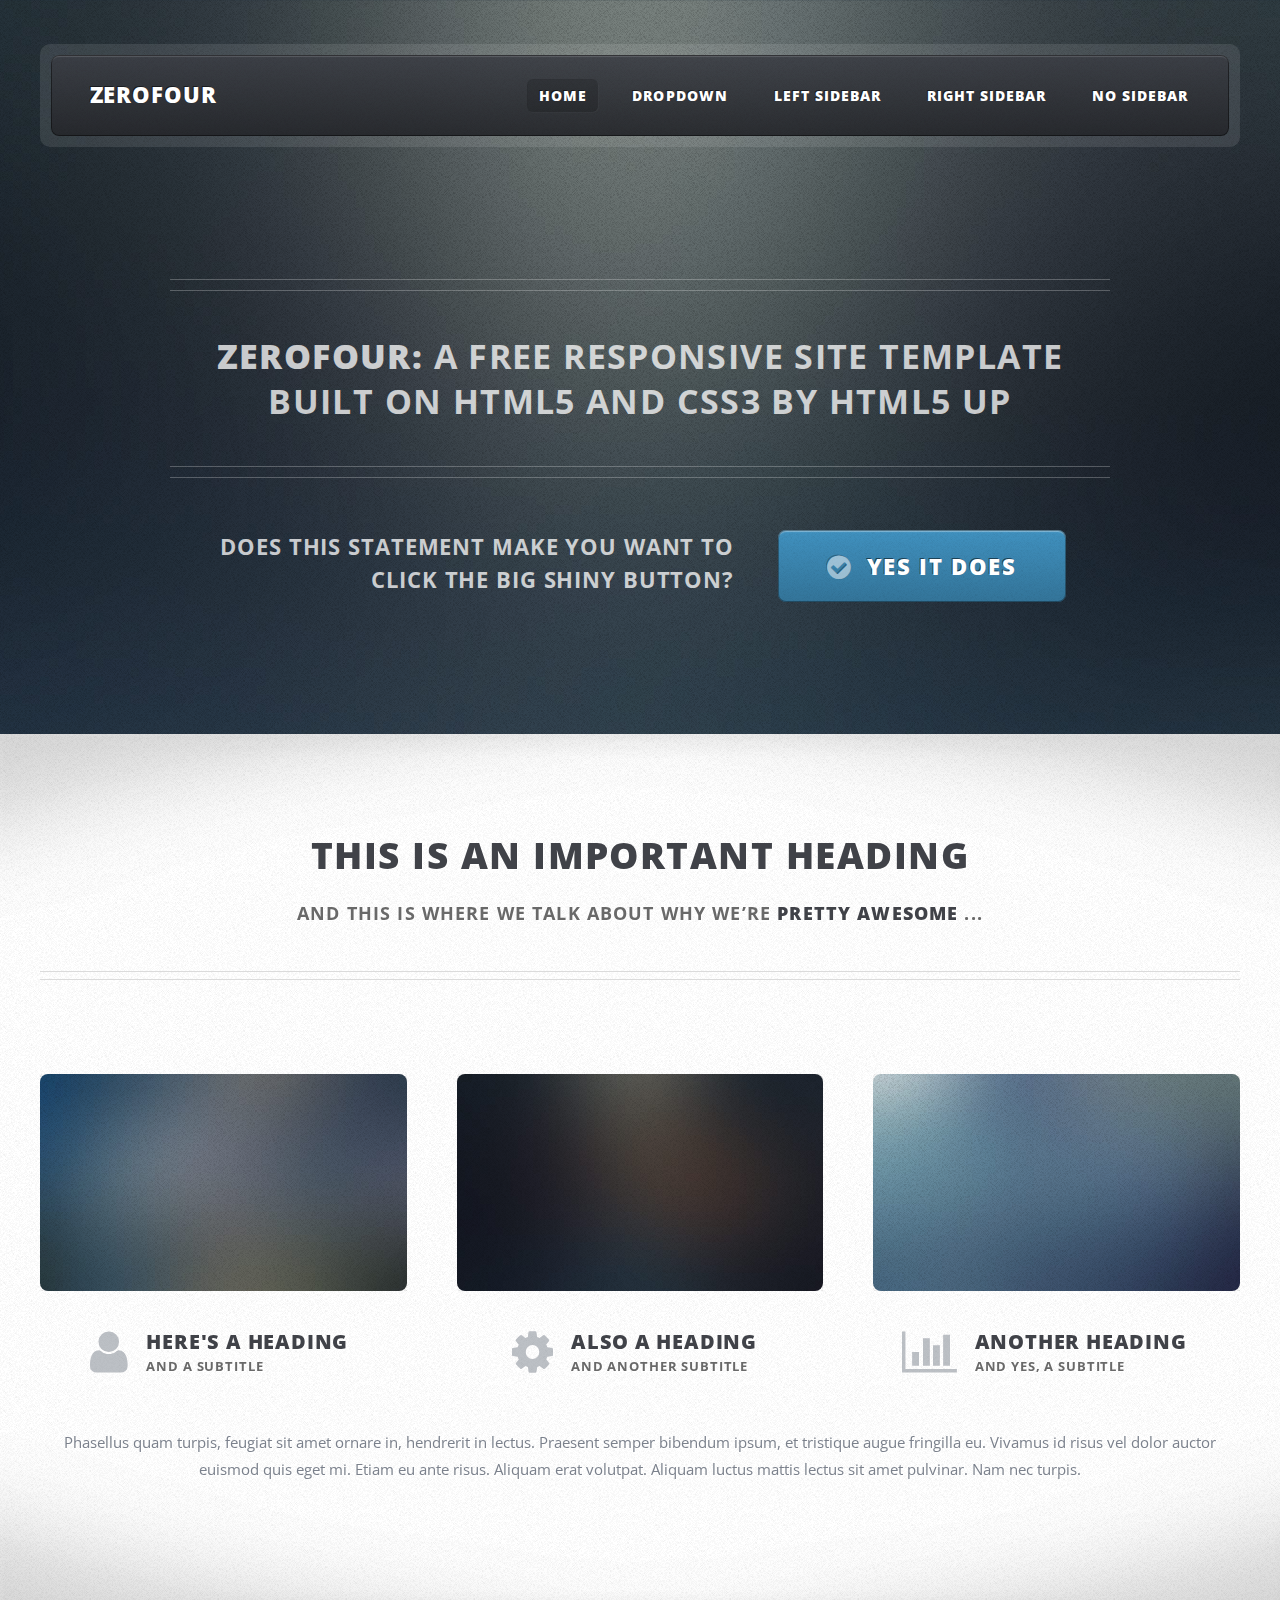
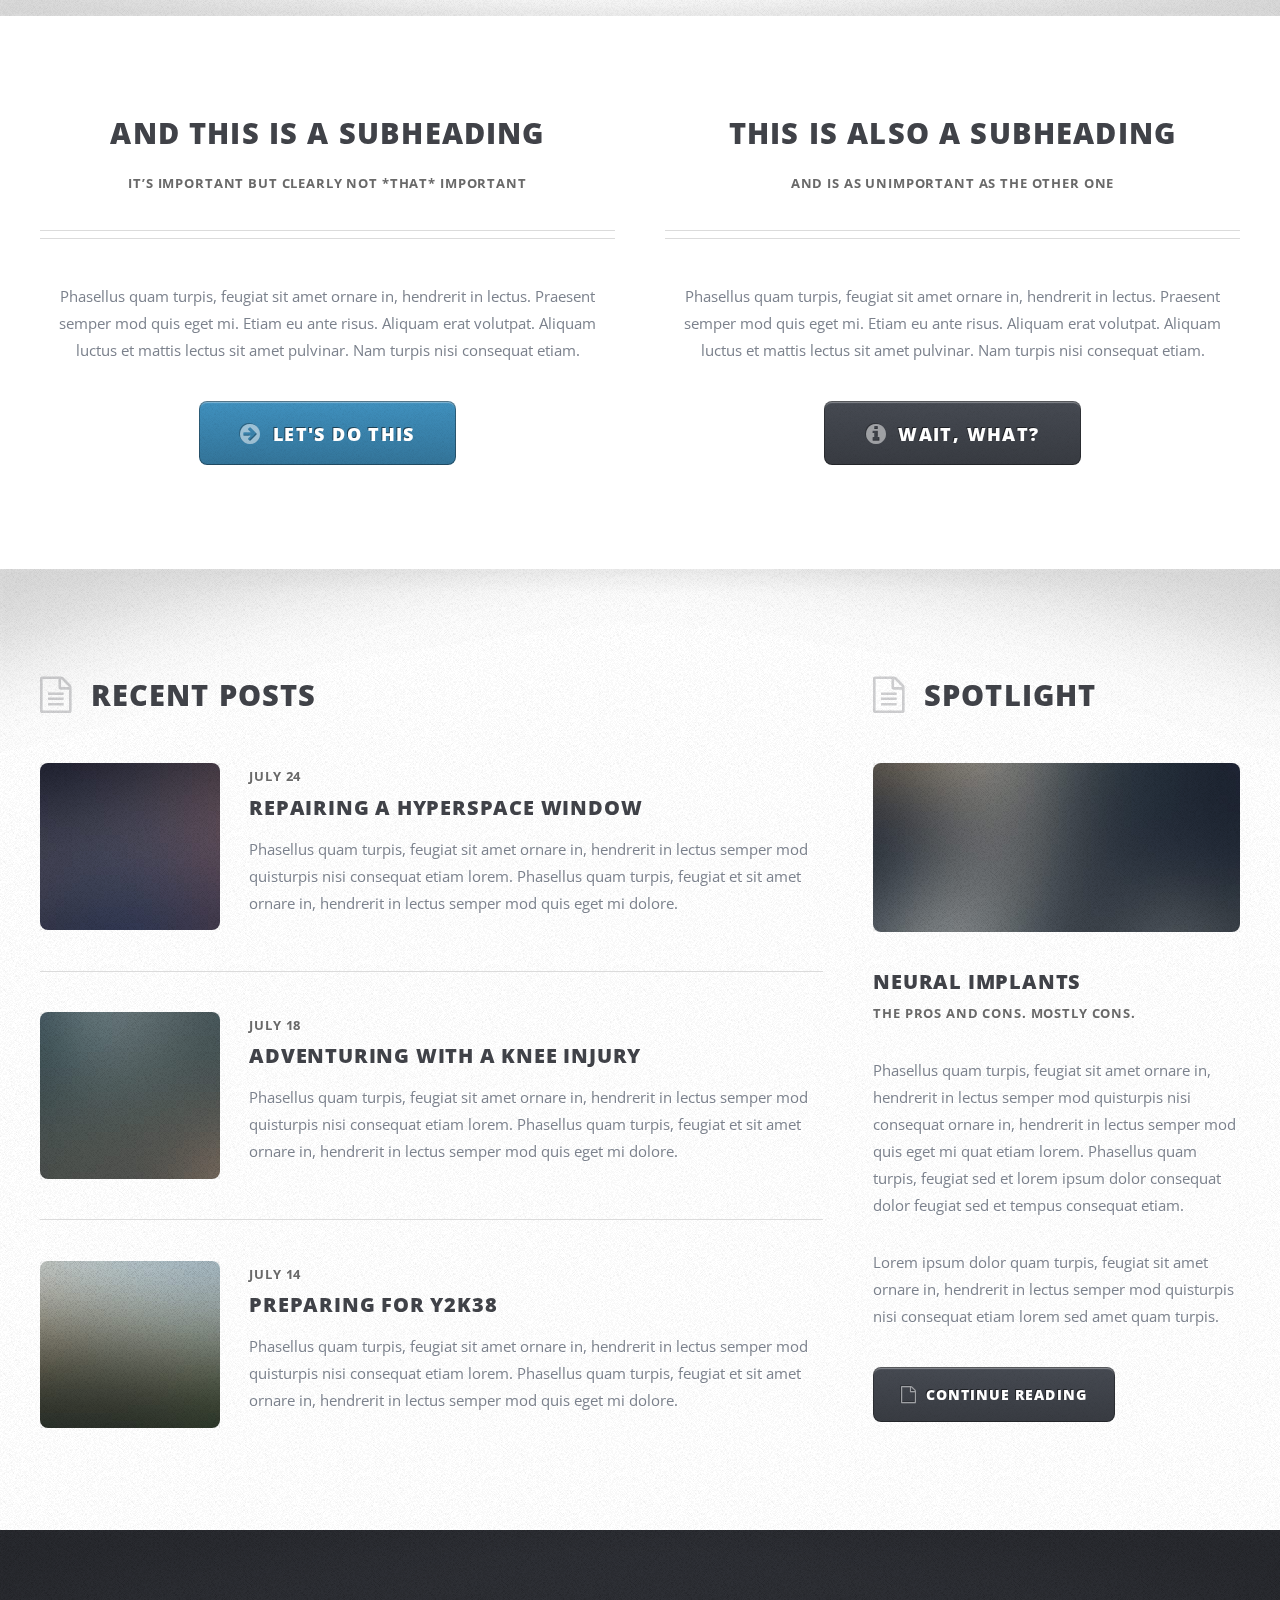
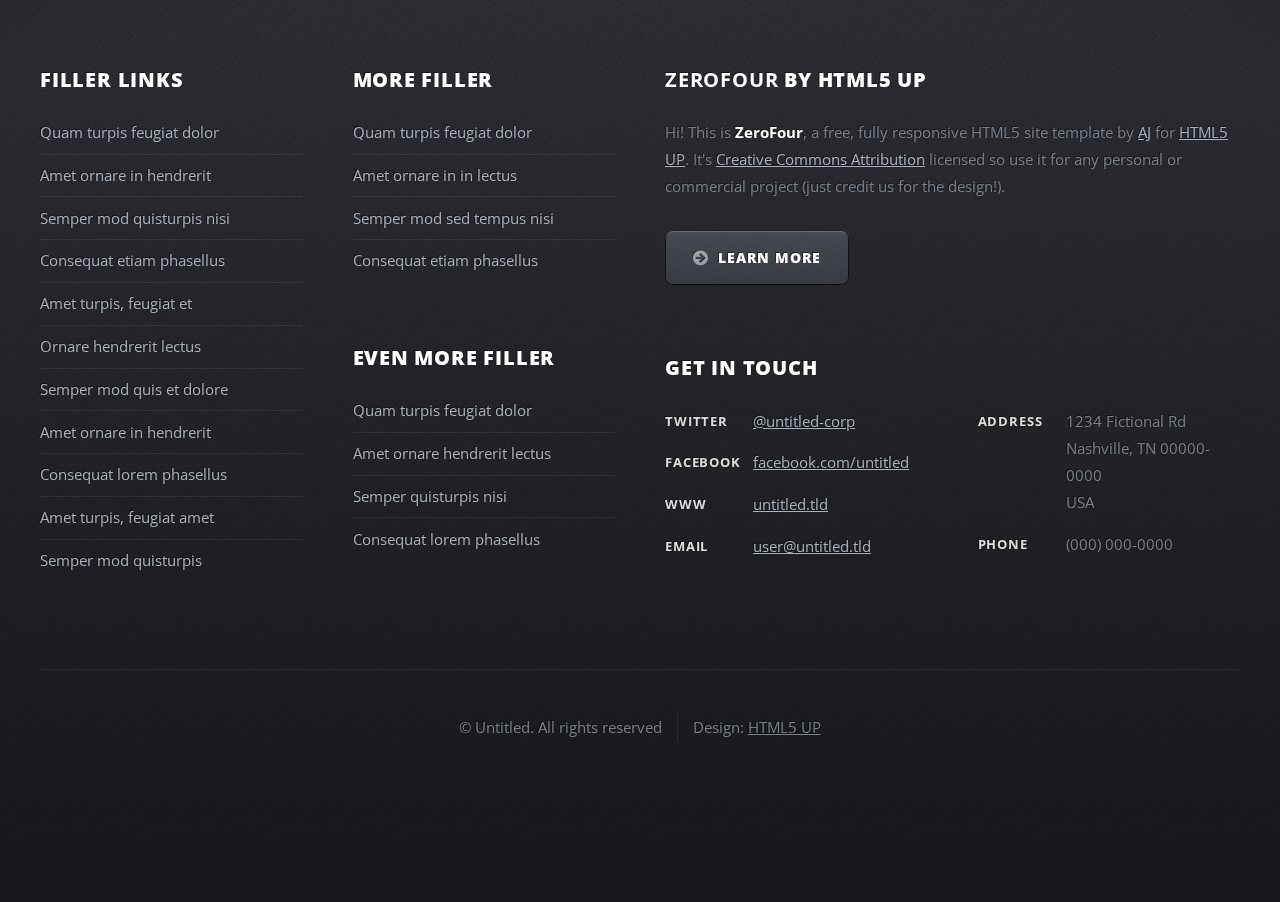
<file: Random Template Stuff/html5up-zerofour/index.html>
<!DOCTYPE HTML>
<!--
	ZeroFour by HTML5 UP
	html5up.net | @n33co
	Free for personal and commercial use under the CCA 3.0 license (html5up.net/license)
-->
<html>
	<head>
		<title>ZeroFour by HTML5 UP</title>
		<meta http-equiv="content-type" content="text/html; charset=utf-8" />
		<meta name="description" content="" />
		<meta name="keywords" content="" />
		<!--[if lte IE 8]><script src="css/ie/html5shiv.js"></script><![endif]-->
		<script src="js/jquery.min.js"></script>
		<script src="js/jquery.dropotron.min.js"></script>
		<script src="js/skel.min.js"></script>
		<script src="js/skel-layers.min.js"></script>
		<script src="js/init.js"></script>
		<noscript>
			<link rel="stylesheet" href="css/skel.css" />
			<link rel="stylesheet" href="css/style.css" />
			<link rel="stylesheet" href="css/style-desktop.css" />
		</noscript>
		<!--[if lte IE 8]><link rel="stylesheet" href="css/ie/v8.css" /><![endif]-->
		<!--[if lte IE 9]><link rel="stylesheet" href="css/ie/v9.css" /><![endif]-->
	</head>
	<body class="homepage">

		<!-- Header -->
			<div id="header-wrapper">
				<div class="container">

					<!-- Header -->
						<header id="header">
							<div class="inner">
							
								<!-- Logo -->
									<h1><a href="index.html" id="logo">ZeroFour</a></h1>
								
								<!-- Nav -->
									<nav id="nav">
										<ul>
											<li class="current_page_item"><a href="index.html">Home</a></li>
											<li>
												<a href="">Dropdown</a>
												<ul>
													<li><a href="#">Lorem ipsum dolor</a></li>
													<li><a href="#">Magna phasellus</a></li>
													<li>
														<a href="">Phasellus consequat</a>
														<ul>
															<li><a href="#">Lorem ipsum dolor</a></li>
															<li><a href="#">Phasellus consequat</a></li>
															<li><a href="#">Magna phasellus</a></li>
															<li><a href="#">Etiam dolore nisl</a></li>
														</ul>
													</li>
													<li><a href="#">Veroeros feugiat</a></li>
												</ul>
											</li>
											<li><a href="left-sidebar.html">Left Sidebar</a></li>
											<li><a href="right-sidebar.html">Right Sidebar</a></li>
											<li><a href="no-sidebar.html">No Sidebar</a></li>
										</ul>
									</nav>
							
							</div>
						</header>

					<!-- Banner -->
						<div id="banner">
							<h2><strong>ZeroFour:</strong> A free responsive site template
							<br />
							built on HTML5 and CSS3 by <a href="http://html5up.net">HTML5 UP</a></h2>
							<p>Does this statement make you want to click the big shiny button?</p>
							<a href="#" class="button big icon fa-check-circle">Yes it does</a>
						</div>

				</div>
			</div>
		
		<!-- Main Wrapper -->
			<div id="main-wrapper">
				<div class="wrapper style1">
					<div class="inner">
				
						<!-- Feature 1 -->
							<section class="container box feature1">
								<div class="row">
									<div class="12u">
										<header class="first major">
											<h2>This is an important heading</h2>
											<p>And this is where we talk about why we’re <strong>pretty awesome</strong> ...</p>
										</header>
									</div>
								</div>
								<div class="row">
									<div class="4u">
										<section>
											<a href="#" class="image featured"><img src="images/pic01.jpg" alt="" /></a>
											<header class="second icon fa-user">
												<h3>Here's a Heading</h3>
												<p>And a subtitle</p>
											</header>
										</section>
									</div>
									<div class="4u">
										<section>
											<a href="#" class="image featured"><img src="images/pic02.jpg" alt="" /></a>
											<header class="second icon fa-cog">
												<h3>Also a Heading</h3>
												<p>And another subtitle</p>
											</header>
										</section>
									</div>
									<div class="4u">
										<section>
											<a href="#" class="image featured"><img src="images/pic03.jpg" alt="" /></a>
											<header class="second icon fa-bar-chart-o">
												<h3>Another Heading</h3>
												<p>And yes, a subtitle</p>
											</header>
										</section>
									</div>
								</div>
								<div class="row">
									<div class="12u">
										<p>Phasellus quam turpis, feugiat sit amet ornare in, hendrerit in lectus. Praesent semper 
										bibendum ipsum, et tristique augue fringilla eu. Vivamus id risus vel dolor auctor euismod 
										quis eget mi. Etiam eu ante risus. Aliquam erat volutpat. Aliquam luctus mattis lectus sit 
										amet pulvinar. Nam nec turpis.</p>
									</div>
								</div>
							</section>

					</div>
				</div>
				<div class="wrapper style2">
					<div class="inner">
				
						<!-- Feature 2 -->
							<section class="container box feature2">
								<div class="row">
									<div class="6u">
										<section>
											<header class="major">
												<h2>And this is a subheading</h2>
												<p>It’s important but clearly not *that* important</p>
											</header>
											<p>Phasellus quam turpis, feugiat sit amet ornare in, hendrerit in lectus. 
											Praesent semper mod quis eget mi. Etiam eu ante risus. Aliquam erat volutpat. 
											Aliquam luctus et mattis lectus sit amet pulvinar. Nam turpis nisi 
											consequat etiam.</p>
											<footer>
												<a href="#" class="button medium icon fa-arrow-circle-right">Let's do this</a>
											</footer>
										</section>
									</div>
									<div class="6u">
										<section>
											<header class="major">
												<h2>This is also a subheading</h2>
												<p>And is as unimportant as the other one</p>
											</header>
											<p>Phasellus quam turpis, feugiat sit amet ornare in, hendrerit in lectus. 
											Praesent semper mod quis eget mi. Etiam eu ante risus. Aliquam erat volutpat. 
											Aliquam luctus et mattis lectus sit amet pulvinar. Nam turpis nisi 
											consequat etiam.</p>
											<footer>
												<a href="#" class="button medium alt icon fa-info-circle">Wait, what?</a>
											</footer>
										</section>
									</div>
								</div>
							</section>

						</div>
				</div>
				<div class="wrapper style3">
					<div class="inner">
						<div class="container">
							<div class="row">
								<div class="8u">

									<!-- Article list -->
										<section class="box article-list">
											<h2 class="icon fa-file-text-o">Recent Posts</h2>
											
											<!-- Excerpt -->
												<article class="box excerpt">
													<a href="#" class="image left"><img src="images/pic04.jpg" alt="" /></a>
													<div>
														<header>
															<span class="date">July 24</span>
															<h3><a href="#">Repairing a hyperspace window</a></h3>
														</header>
														<p>Phasellus quam turpis, feugiat sit amet ornare in, hendrerit in lectus 
														semper mod quisturpis nisi consequat etiam lorem. Phasellus quam turpis, 
														feugiat et sit amet ornare in, hendrerit in lectus semper mod quis eget mi dolore.</p>
													</div>
												</article>

											<!-- Excerpt -->
												<article class="box excerpt">
													<a href="#" class="image left"><img src="images/pic05.jpg" alt="" /></a>
													<div>
														<header>
															<span class="date">July 18</span>
															<h3><a href="#">Adventuring with a knee injury</a></h3>
														</header>
														<p>Phasellus quam turpis, feugiat sit amet ornare in, hendrerit in lectus 
														semper mod quisturpis nisi consequat etiam lorem. Phasellus quam turpis, 
														feugiat et sit amet ornare in, hendrerit in lectus semper mod quis eget mi dolore.</p>
													</div>
												</article>

											<!-- Excerpt -->
												<article class="box excerpt">
													<a href="#" class="image left"><img src="images/pic06.jpg" alt="" /></a>
													<div>
														<header>
															<span class="date">July 14</span>
															<h3><a href="#">Preparing for Y2K38</a></h3>
														</header>
														<p>Phasellus quam turpis, feugiat sit amet ornare in, hendrerit in lectus 
														semper mod quisturpis nisi consequat etiam lorem. Phasellus quam turpis, 
														feugiat et sit amet ornare in, hendrerit in lectus semper mod quis eget mi dolore.</p>
													</div>
												</article>

										</section>
								</div>
								<div class="4u">
								
									<!-- Spotlight -->
										<section class="box spotlight">
											<h2 class="icon fa-file-text-o">Spotlight</h2>
											<article>
												<a href="#" class="image featured"><img src="images/pic07.jpg" alt=""></a>
												<header>
													<h3><a href="#">Neural Implants</a></h3>
													<p>The pros and cons. Mostly cons.</p>
												</header>
												<p>Phasellus quam turpis, feugiat sit amet ornare in, hendrerit in lectus semper mod 
												quisturpis nisi consequat ornare in, hendrerit in lectus semper mod quis eget mi quat etiam 
												lorem. Phasellus quam turpis, feugiat sed et lorem ipsum dolor consequat dolor feugiat sed
												et tempus consequat etiam.</p>
												<p>Lorem ipsum dolor quam turpis, feugiat sit amet ornare in, hendrerit in lectus semper 
												mod quisturpis nisi consequat etiam lorem sed amet quam turpis.</p>
												<footer>
													<a href="#" class="button alt icon fa-file-o">Continue Reading</a>
												</footer>
											</article>
										</section>
								
								</div>
							</div>
						</div>
					</div>
				</div>
			</div>

		<!-- Footer Wrapper -->
			<div id="footer-wrapper">
				<footer id="footer" class="container">
					<div class="row">
						<div class="3u">
						
							<!-- Links -->
								<section>
									<h2>Filler Links</h2>
									<ul class="divided">
										<li><a href="#">Quam turpis feugiat dolor</a></li>
										<li><a href="#">Amet ornare in hendrerit </a></li>
										<li><a href="#">Semper mod quisturpis nisi</a></li>
										<li><a href="#">Consequat etiam phasellus</a></li>
										<li><a href="#">Amet turpis, feugiat et</a></li>
										<li><a href="#">Ornare hendrerit lectus</a></li>
										<li><a href="#">Semper mod quis et dolore</a></li>
										<li><a href="#">Amet ornare in hendrerit</a></li>
										<li><a href="#">Consequat lorem phasellus</a></li>
										<li><a href="#">Amet turpis, feugiat amet</a></li>
										<li><a href="#">Semper mod quisturpis</a></li>
									</ul>
								</section>
						
						</div>
						<div class="3u">
						
							<!-- Links -->
								<section>
									<h2>More Filler</h2>
									<ul class="divided">
										<li><a href="#">Quam turpis feugiat dolor</a></li>
										<li><a href="#">Amet ornare in in lectus</a></li>
										<li><a href="#">Semper mod sed tempus nisi</a></li>
										<li><a href="#">Consequat etiam phasellus</a></li>
									</ul>
								</section>
						
							<!-- Links -->
								<section>
									<h2>Even More Filler</h2>
									<ul class="divided">
										<li><a href="#">Quam turpis feugiat dolor</a></li>
										<li><a href="#">Amet ornare hendrerit lectus</a></li>
										<li><a href="#">Semper quisturpis nisi</a></li>
										<li><a href="#">Consequat lorem phasellus</a></li>
									</ul>
								</section>
						
						</div>
						<div class="6u">
						
							<!-- About -->
								<section>
									<h2><strong>ZeroFour</strong> by HTML5 UP</h2>
									<p>Hi! This is <strong>ZeroFour</strong>, a free, fully responsive HTML5 site
									template by <a href="http://n33.co/">AJ</a> for <a href="http://html5up.net/">HTML5 UP</a>.
									It's <a href="http://html5up.net/license/">Creative Commons Attribution</a>
									licensed so use it for any personal or commercial project (just credit us
									for the design!).</p>
									<a href="#" class="button alt icon fa-arrow-circle-right">Learn More</a>
								</section>
						
							<!-- Contact -->
								<section>
									<h2>Get in touch</h2>
									<div>
										<div class="row">
											<div class="6u">
												<dl class="contact">
													<dt>Twitter</dt>
													<dd><a href="#">@untitled-corp</a></dd>
													<dt>Facebook</dt>
													<dd><a href="#">facebook.com/untitled</a></dd>
													<dt>WWW</dt>
													<dd><a href="#">untitled.tld</a></dd>
													<dt>Email</dt>
													<dd><a href="#">user@untitled.tld</a></dd>
												</dl>
											</div>
											<div class="6u">
												<dl class="contact">
													<dt>Address</dt>
													<dd>
														1234 Fictional Rd<br />
														Nashville, TN 00000-0000<br />
														USA
													</dd>
													<dt>Phone</dt>
													<dd>(000) 000-0000</dd>
												</dl>
											</div>
										</div>
									</div>
								</section>
						
						</div>
					</div>
					<div class="row">
						<div class="12u">
							<div id="copyright">
								<ul class="menu">
									<li>&copy; Untitled. All rights reserved</li><li>Design: <a href="http://html5up.net">HTML5 UP</a></li>
								</ul>
							</div>
						</div>
					</div>
				</footer>
			</div>

	</body>
</html>
</file>
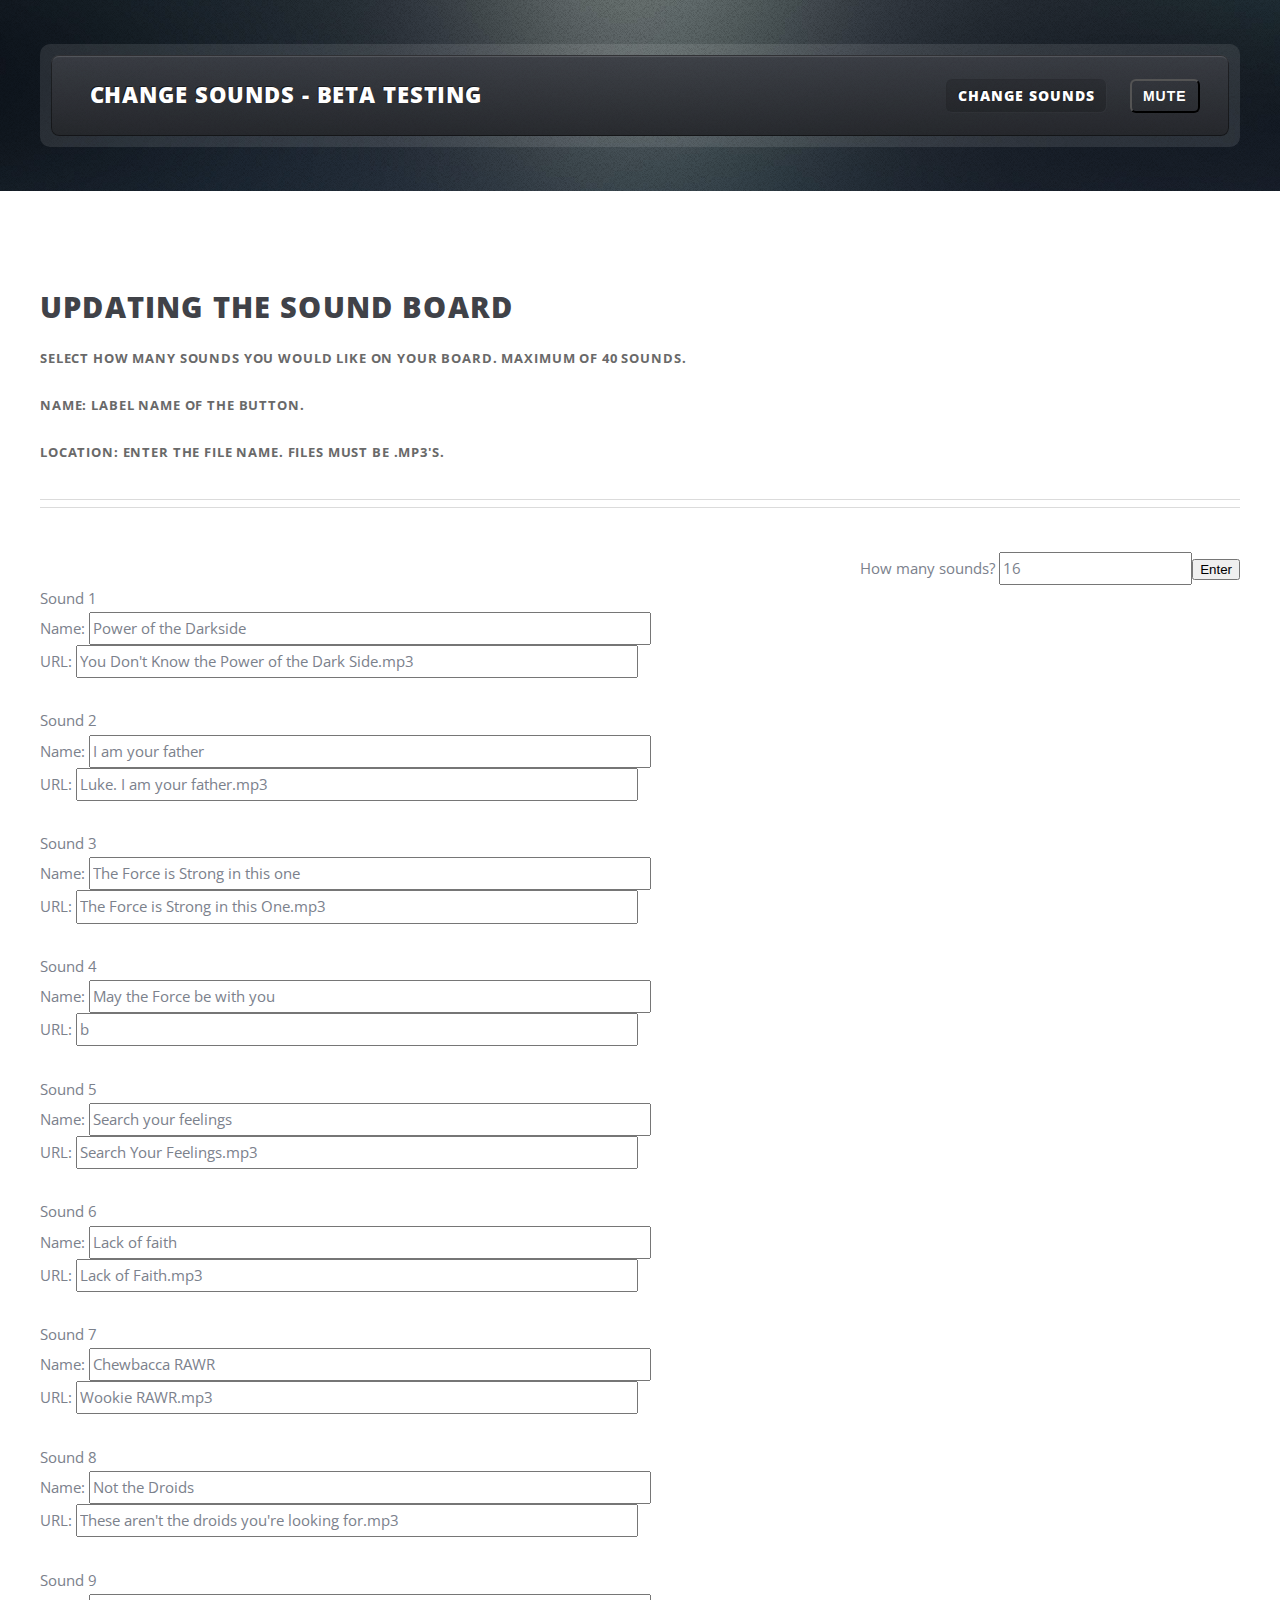
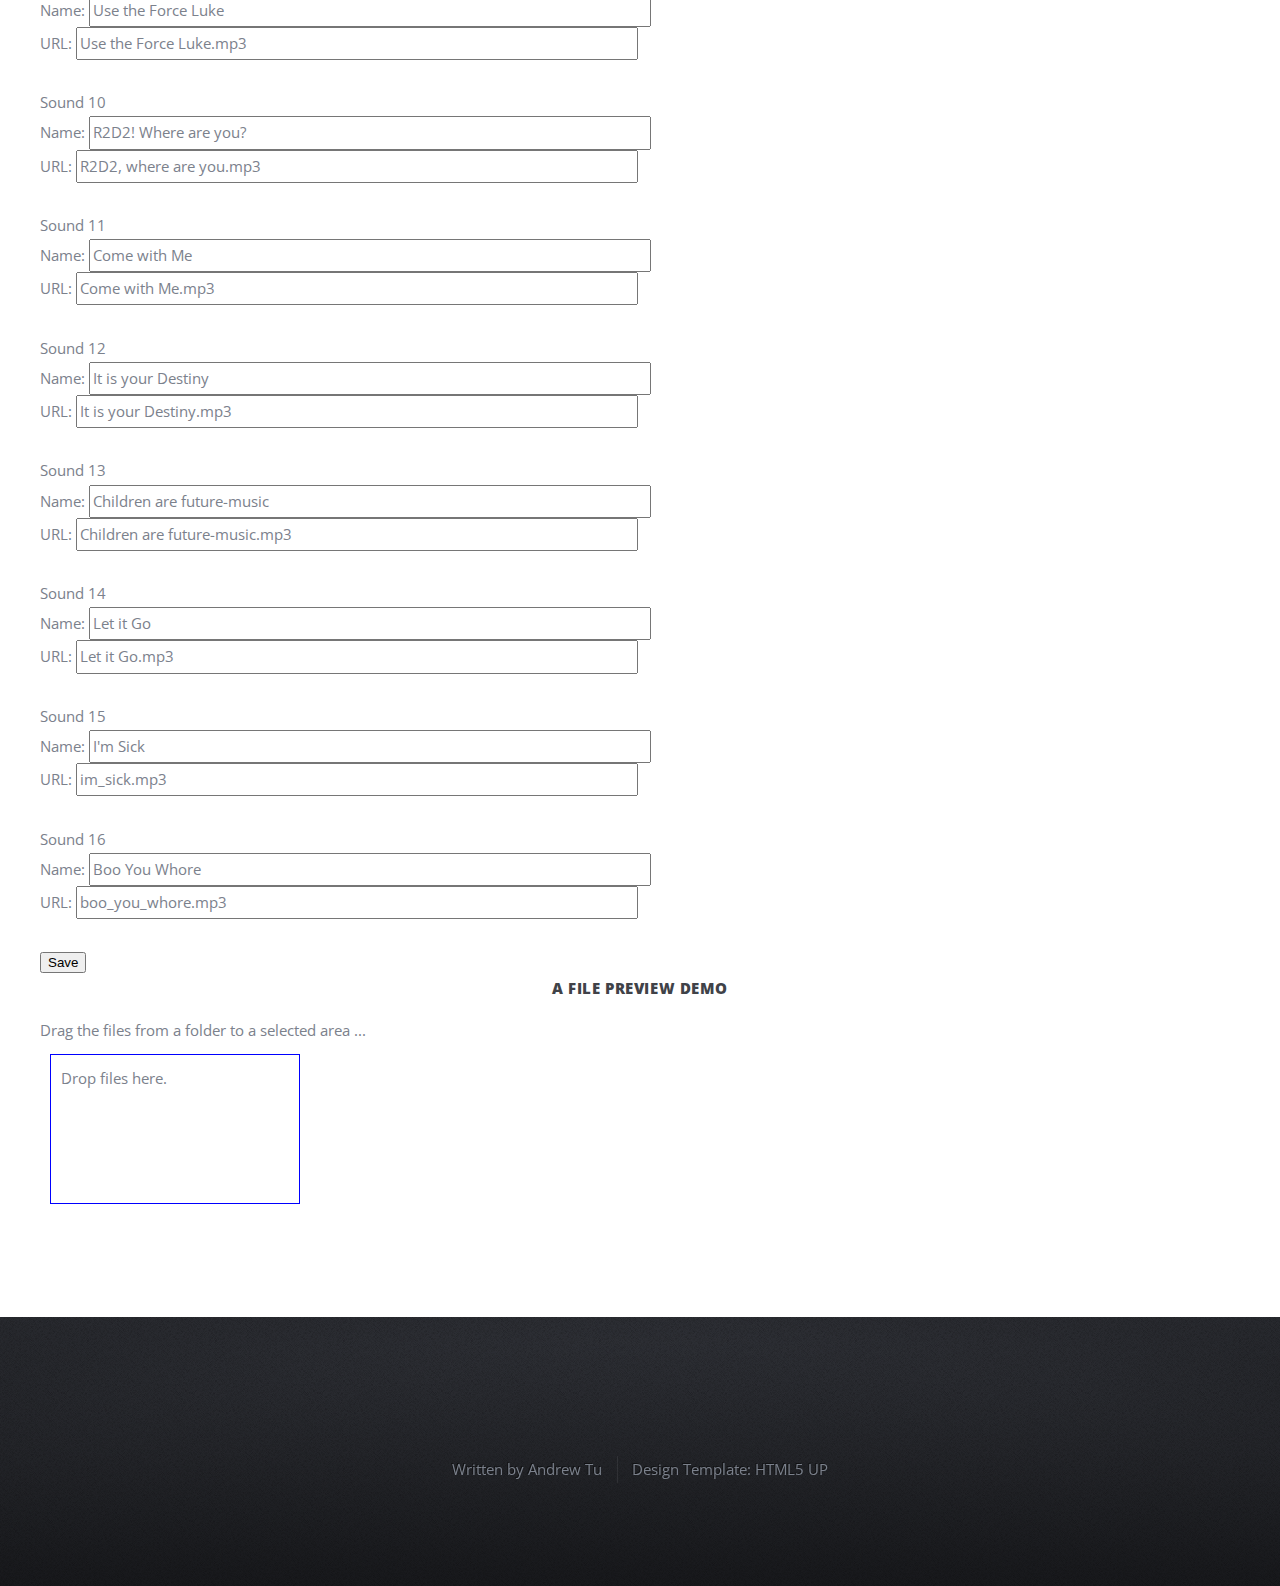
<file: Change Sounds.html>
<!DOCTYPE HTML>
<!--
	ZeroFour by HTML5 UP
	html5up.net | @n33co
	Free for personal and commercial use under the CCA 3.0 license (html5up.net/license)
-->
<html>
	<head>
		<title>Gangluff's Sound Board - Change Sounds</title>
		<meta http-equiv="content-type" content="text/html; charset=utf-8" />
		<meta name="description" content="" />
		<meta name="keywords" content="" />
		<!--[if lte IE 8]><script src="css/ie/html5shiv.js"></script><![endif]-->
			
		<script src="js/Template/jquery.min.js"></script>
		<script src="js/Template/jquery.dropotron.min.js"></script>
		<script src="js/Template/skel.min.js"></script>
		<script src="js/Template/skel-layers.min.js"></script>
		<script src="js/Template/init.js"></script>
		<script src="audioArray.JS"></script>
		<script src="js/soundsFx.JS"></script>
		<script src="js/jquery-1.11.2.js"></script>
		<script src="js/soundBoardSetup.JS"></script>
		<script src="js/globals.JS"></script>
		
		<noscript>
			<link rel="stylesheet" href="css/skel.css" />
			<link rel="stylesheet" href="css/style.css" />
			<link rel="stylesheet" href="css/style-desktop.css" />
			<link rel="stylesheet" href="css/Table tune.css" />
		</noscript>
		
		<style>/* Experiment Drag and Drop Code */
			#drop {
			  min-height: 150px;
			  width: 250px;
			  border: 1px solid blue;
			  margin: 10px;
			  padding: 10px;
			}
		</style>
		<!--[if lte IE 8]><link rel="stylesheet" href="css/ie/v8.css" /><![endif]-->
		<!--[if lte IE 9]><link rel="stylesheet" href="css/ie/v9.css" /><![endif]-->
	</head>
	<body class="no-sidebar" onload = "inputNumField()">

		<!-- Header Wrapper -->
			<div id="header-wrapper">
				<div class="container">
						
					<!-- Header -->
						<header id="header">
							<div class="inner">
							
								<!-- Logo -->
									<h1><a id="logo">Change Sounds - BETA TESTING</a></h1>
								
								<!-- Nav -->
									<nav id="nav">
											<ul>
												<li class="current_page_item">
													<a href="">Change Sounds</a>
													<ul>
														<li><a href="GangluffSoundBoard.html">Sound Board</a></li>
														<li><a href="Instructions.html">Instructions</a></li>
														<li><a href="#">Veroeros feugiat</a></li>
													</ul>
												</li>
												<li onclick="toggle()"><button><span id="isMuted">Mute</span></button></li>
											</ul>
										</nav>
							
							</div>
						</header>

				</div>
			</div>
		
		<!-- Main Wrapper -->
			<div id="main-wrapper">
				<div class="wrapper style2">
					<div class="inner">
						<div class="container">
							<div id="content">

								<!-- Content -->
							
									<article>
										<header class="major">
											<h2>Updating the Sound Board</h2>
											<p>Select how many sounds you would like on your board. Maximum of 40 sounds.</p>
											<p>Name: label name of the button. </p>
											<p>Location: enter the file name. Files MUST be .mp3's.</p>
										</header>
										
										<!--<h3>More intriguing information</h3>-->
										<div id = "inputLinePlace" align = "right"></div>
										<span id = "soundInputFields"></span>
										<span id = "downloadFile"></span>
										
										<!-- Experimental Drag and Drop Code -->
										<div><h1 align=center>A File Preview Demo</h1>
											 <DIV id="status">Drag the files from a folder to a selected area ...</DIV>
											
											 <DIV id="drop">Drop files here.</DIV>
											 <DIV id="list"></DIV>
										 </div>								
									</article>
						
							</div>
						</div>
					</div>
				</div>
			</div>

		<!-- Footer Wrapper -->
		<div id="footer-wrapper">
			<footer id="footer" class="container">
<!--					<div class="row">-->
						<div class="12u">
<!--							<div id="copyright">-->
								<ul class="menu" align="center">
									<li>Written by Andrew Tu</li><li>Design Template: HTML5 UP</li>
								</ul>
<!--						</div>-->
						</div>
<!--					</div>-->
			</footer>
		</div>

	</body>
</html>
</file>
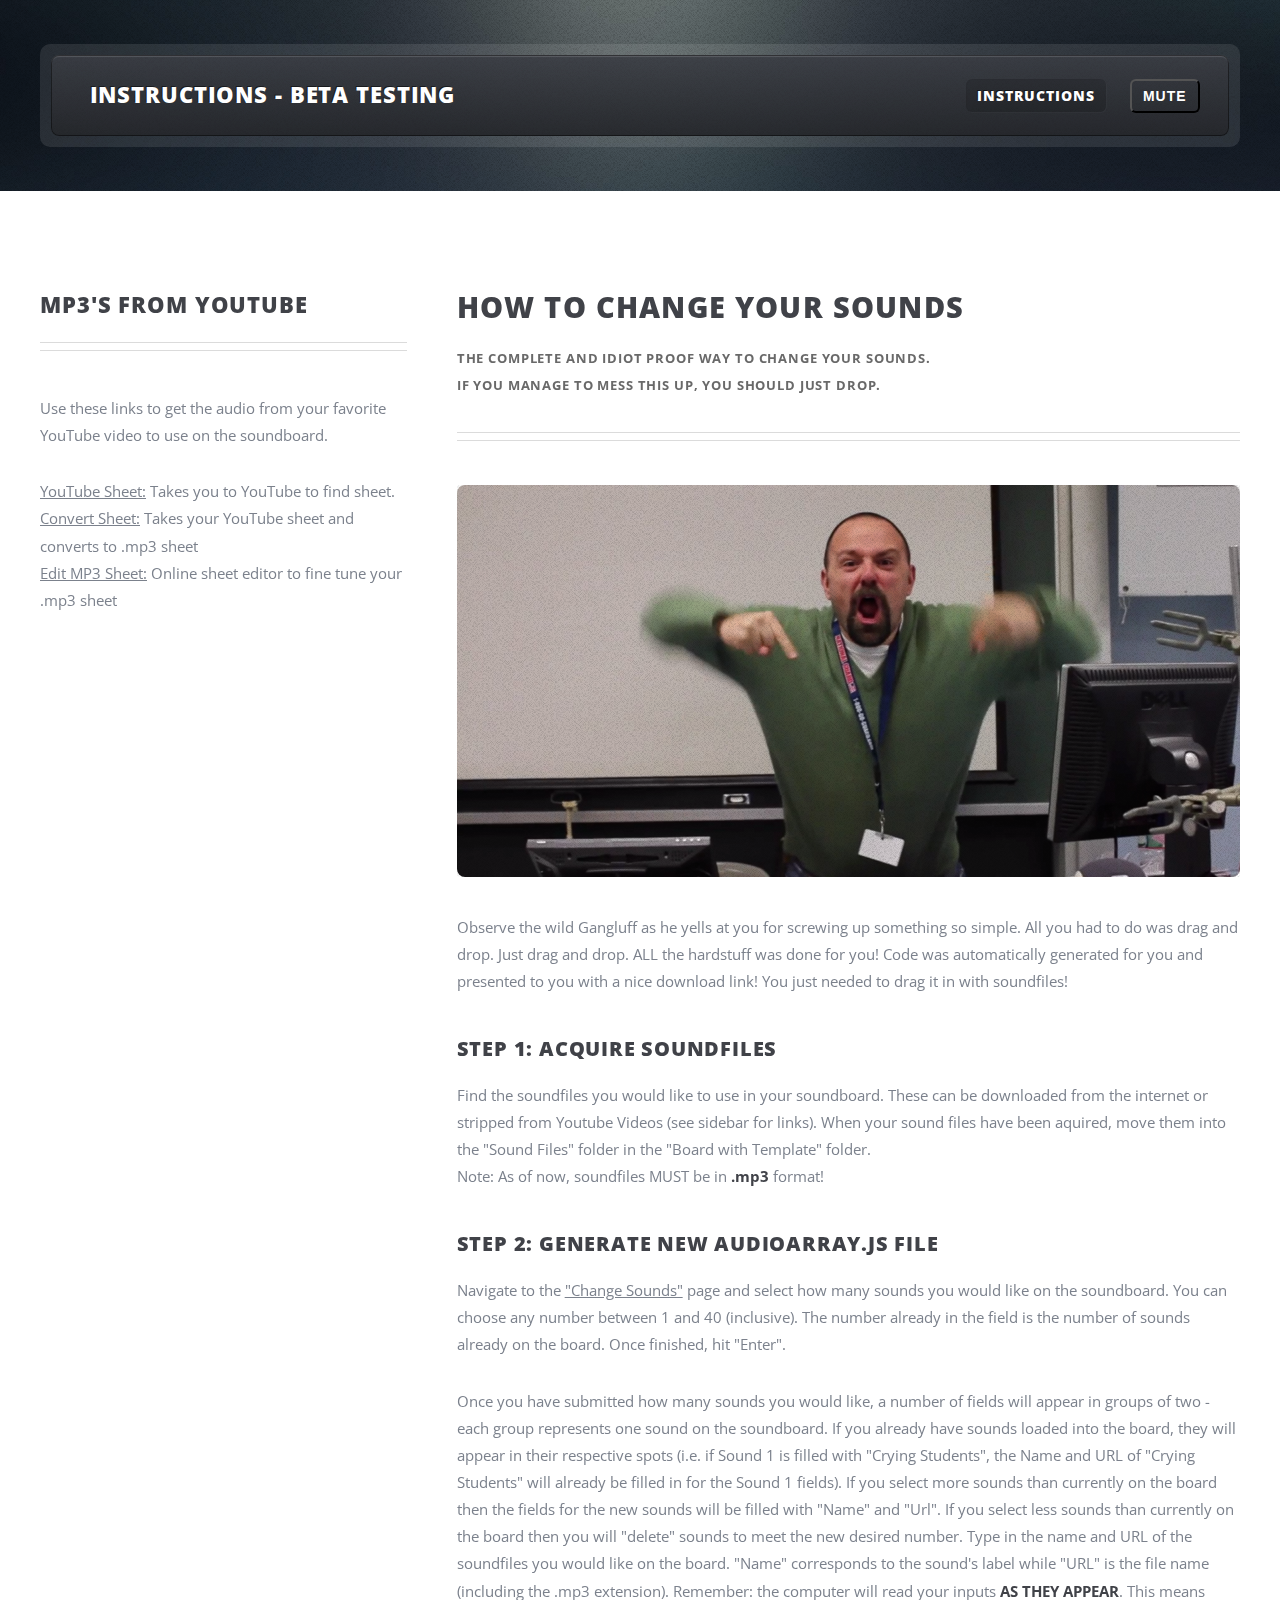
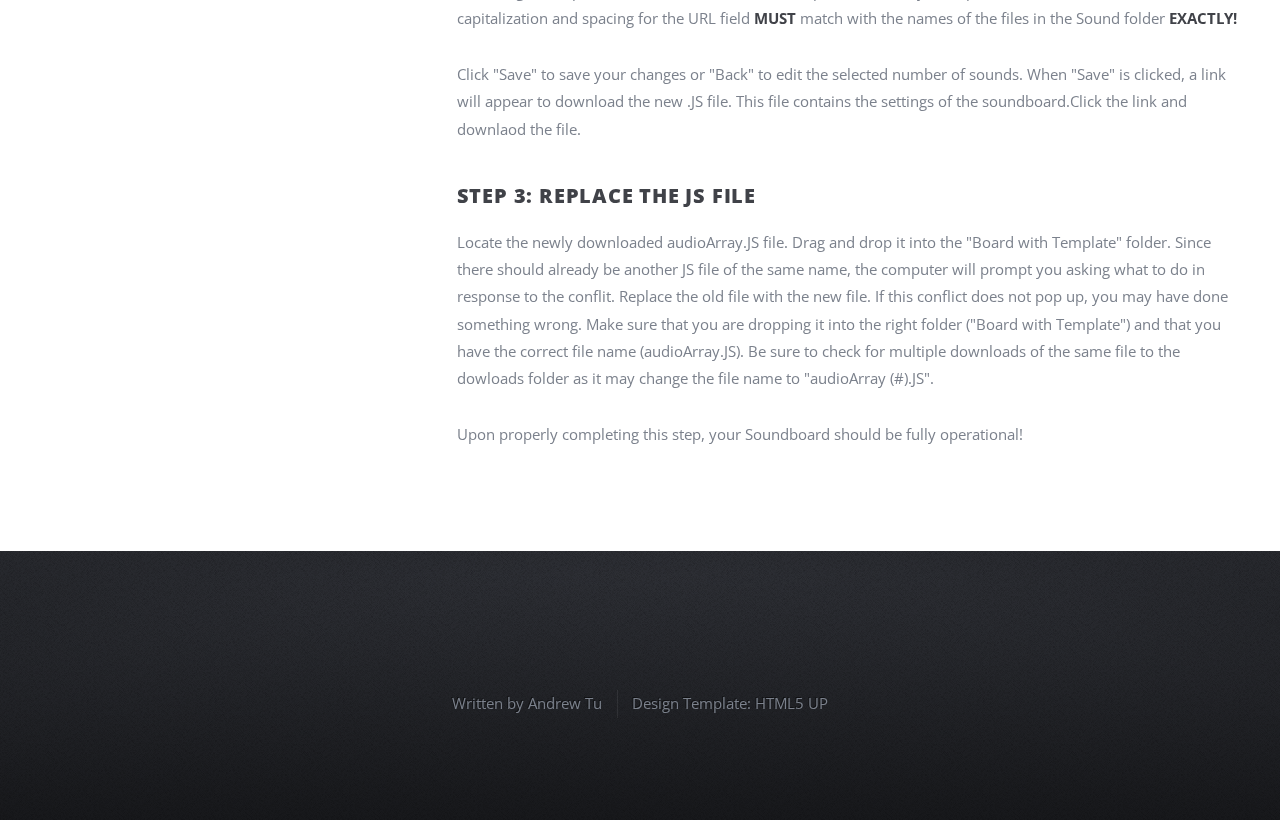
<file: Instructions.html>
<!DOCTYPE HTML>
<!--
	ZeroFour by HTML5 UP
	html5up.net | @n33co
	Free for personal and commercial use under the CCA 3.0 license (html5up.net/license)
-->
<html>
	<head>
		<title>Gangluff's Sound Board - Change Sounds</title>
		<meta http-equiv="content-type" content="text/html; charset=utf-8" />
		<meta name="description" content="" />
		<meta name="keywords" content="" />
		<!--[if lte IE 8]><script src="css/ie/html5shiv.js"></script><![endif]-->
			
		<script src="js/Template/jquery.min.js"></script>
		<script src="js/Template/jquery.dropotron.min.js"></script>
		<script src="js/Template/skel.min.js"></script>
		<script src="js/Template/skel-layers.min.js"></script>
		<script src="js/Template/init.js"></script>
		<script src="audioArray.JS"></script>
		<script src="js/soundsFx.JS"></script>
		<script src="js/jquery-1.11.2.js"></script>
		<script src="js/soundBoardSetup.JS"></script>
		<script src="js/globals.JS"></script>
		
		<noscript>
			<link rel="stylesheet" href="css/skel.css" />
			<link rel="stylesheet" href="css/style.css" />
			<link rel="stylesheet" href="css/style-desktop.css" />
			<link rel="stylesheet" href="css/Table tune.css" />
		</noscript>
		<!--[if lte IE 8]><link rel="stylesheet" href="css/ie/v8.css" /><![endif]-->
		<!--[if lte IE 9]><link rel="stylesheet" href="css/ie/v9.css" /><![endif]-->
	</head>
	<body class="left-sidebar">

		<!-- Header Wrapper -->
			<div id="header-wrapper">
				<div class="container">
						
					<!-- Header -->
						<header id="header">
							<div class="inner">
							
								<!-- Logo -->
									<h1><a id="logo">Instructions - BETA TESTING</a></h1>
								
								<!-- Nav -->
									<nav id="nav">
										<ul>
											<li class="current_page_item">
												<a href="">Instructions</a>
												<ul>
													<li><a href="GangluffSoundBoard.html">Sound Board</a></li>
													<li><a href="Change Sounds.html">Change Sounds</a></li>
													<li><a href="#">Veroeros feugiat</a></li>
												</ul>
											</li>
											<li onclick="toggle()"><button><span id="isMuted">Mute</span></button></li>
										</ul>
									</nav>
							</div>
						</header>

				</div>
			</div>
		
		<!-- Main Wrapper -->
			<div id="main-wrapper">
				<div class="wrapper style2">
					<div class="inner">
						<div class="container">
							<div class="row">
								<div class="4u">
									<div id="sidebar">

										<!-- Sidebar -->
									
											<section>
												<header class="major">
													<h2>MP3's from YouTube</h2>
												</header>
												<p>Use these links to get the audio from your favorite YouTube video to use on
												the soundboard.<p>
												<p>
												<a href="http://www.youtube.com/"><u>YouTube Sheet:</u></a> Takes you to YouTube to find sheet.
												<br><a href="http://www.youtube-mp3.org/"><u>Convert Sheet:</u></a> Takes your YouTube sheet and converts to .mp3 sheet
												<br><a href="http://mp3cut.net/"><u>Edit MP3 Sheet:</u></a> Online sheet editor to fine tune your .mp3 sheet	
												</p>
												<footer>
												</footer>
											</section>

											<!--<section>
												<header class="major">
													<h2>Subheading</h2>
												</header>
												<ul class="style2">
													<li><a href="#">Amet turpis, feugiat et sit amet</a></li>
													<li><a href="#">Ornare in hendrerit in lectus</a></li>
													<li><a href="#">Semper mod quis eget mi dolore</a></li>
													<li><a href="#">Quam turpis feugiat sit dolor</a></li>
													<li><a href="#">Amet ornare in hendrerit in lectus</a></li>
													<li><a href="#">Semper mod quisturpis nisi</a></li>
													<li><a href="#">Consequat etiam lorem phasellus</a></li>
													<li><a href="#">Amet turpis, feugiat et sit amet</a></li>
													<li><a href="#">Semper mod quisturpis nisi</a></li>
												</ul>
												<footer>
													<a href="#" class="button icon fa-arrow-circle-o-right">Do Something</a>
												</footer>
											</section>-->
								
									</div>
								</div>
								<div class="8u important(collapse)">
									<div id="content">

										<!-- Content -->
									
											<article>
												<header class="major">
													<h2>How to Change Your Sounds</h2>
													<p>The complete and idiot proof way to change your sounds.
													<br> If you manage to mess this up, you should just drop. </p>
												</header>
												
												<span class="image featured"><img src="images/Gangluff Rawr.png" alt="" /></span>
												
												<p>Observe the wild Gangluff as he yells at you for screwing up something so simple. All you had to 
												do was drag and drop. Just drag and drop. ALL the hardstuff was done for you! Code was automatically 
												generated for you and presented to you with a nice download link! You just needed to drag it in with
												soundfiles! </p>
												
												<h3>Step 1: Acquire Soundfiles</h3>
												<p>Find the soundfiles you would like to use in your soundboard. These can be downloaded 
												from the internet or stripped from Youtube Videos (see sidebar for links). When your sound files
												have been aquired, move them into the "Sound Files" folder in the "Board with Template" folder.
												<br>Note: As of now, soundfiles MUST be in <strong>.mp3</strong> format!</p>
												
												<h3>Step 2: Generate new audioArray.JS file</h3>
												<p>Navigate to the <a href="Change Sounds.html">"Change Sounds"</a> page and select how many
												sounds you would like on the soundboard. You can choose any number between 1 and 40 (inclusive).
												The number already in the field is the number of sounds already on the board. Once finished, hit "Enter".</p>
												
												<p>Once you have submitted how many sounds you would like, a number of fields will appear in groups
												of two - each group represents one sound on the soundboard. If you already have sounds loaded into the 
												board, they will appear in their respective spots (i.e. if Sound 1 is filled with "Crying Students",
												the Name and URL of "Crying Students" will already be filled in for the Sound 1 fields). If you select more 
												sounds than currently on the board then the fields for the new sounds will be filled with "Name" and "Url". 
												If you select less sounds than currently on the board then you will "delete" sounds to meet the new desired 
												number. Type in the name and URL of the soundfiles you would like on the board. "Name" corresponds to the 
												sound's label while "URL" is the file name (including the .mp3 extension). Remember: the computer will read 
												your inputs <strong>AS THEY APPEAR</strong>. This means capitalization and spacing for the URL field 
												<strong>MUST</strong> match with the names of the files in the Sound folder <strong>EXACTLY!</strong></p> 
												
												<p>Click "Save" to save your changes or "Back" to edit the selected number of sounds. When "Save" is clicked,
												a link will appear to download the new .JS file. This file contains the settings of the soundboard.Click the link
												and downlaod the file.</p>
												
												<h3>Step 3: Replace the JS File</h3>
												<p>Locate the newly downloaded audioArray.JS file. Drag and drop it into the "Board with Template" folder. 
												Since there should already be another JS file of the same name, the computer will prompt you asking what to
												do in response to the conflit. Replace the old file with the new file. If this conflict does not pop up, you
												may have done something wrong. Make sure that you are dropping it into the right folder ("Board with Template")
												and that you have the correct file name (audioArray.JS). Be sure to check for multiple downloads of the same 
												file to the dowloads folder as it may change the file name to "audioArray (#).JS".
												</p>
												
												<p>Upon properly completing this step, your Soundboard should be fully operational!</p>
												
												
											</article>
								
									</div>
								</div>
							</div>
						</div>
					</div>
				</div>
				
			</div>

		<!-- Footer Wrapper -->
			<div id="footer-wrapper">
			<footer id="footer" class="container">
<!--					<div class="row">-->
						<div class="12u">
<!--							<div id="copyright">-->
								<ul class="menu" align="center">
									<li>Written by Andrew Tu</li><li>Design Template: HTML5 UP</li>
								</ul>
<!--						</div>-->
						</div>
<!--					</div>-->
			</footer>
		</div>

	</body>
</html>
</file>
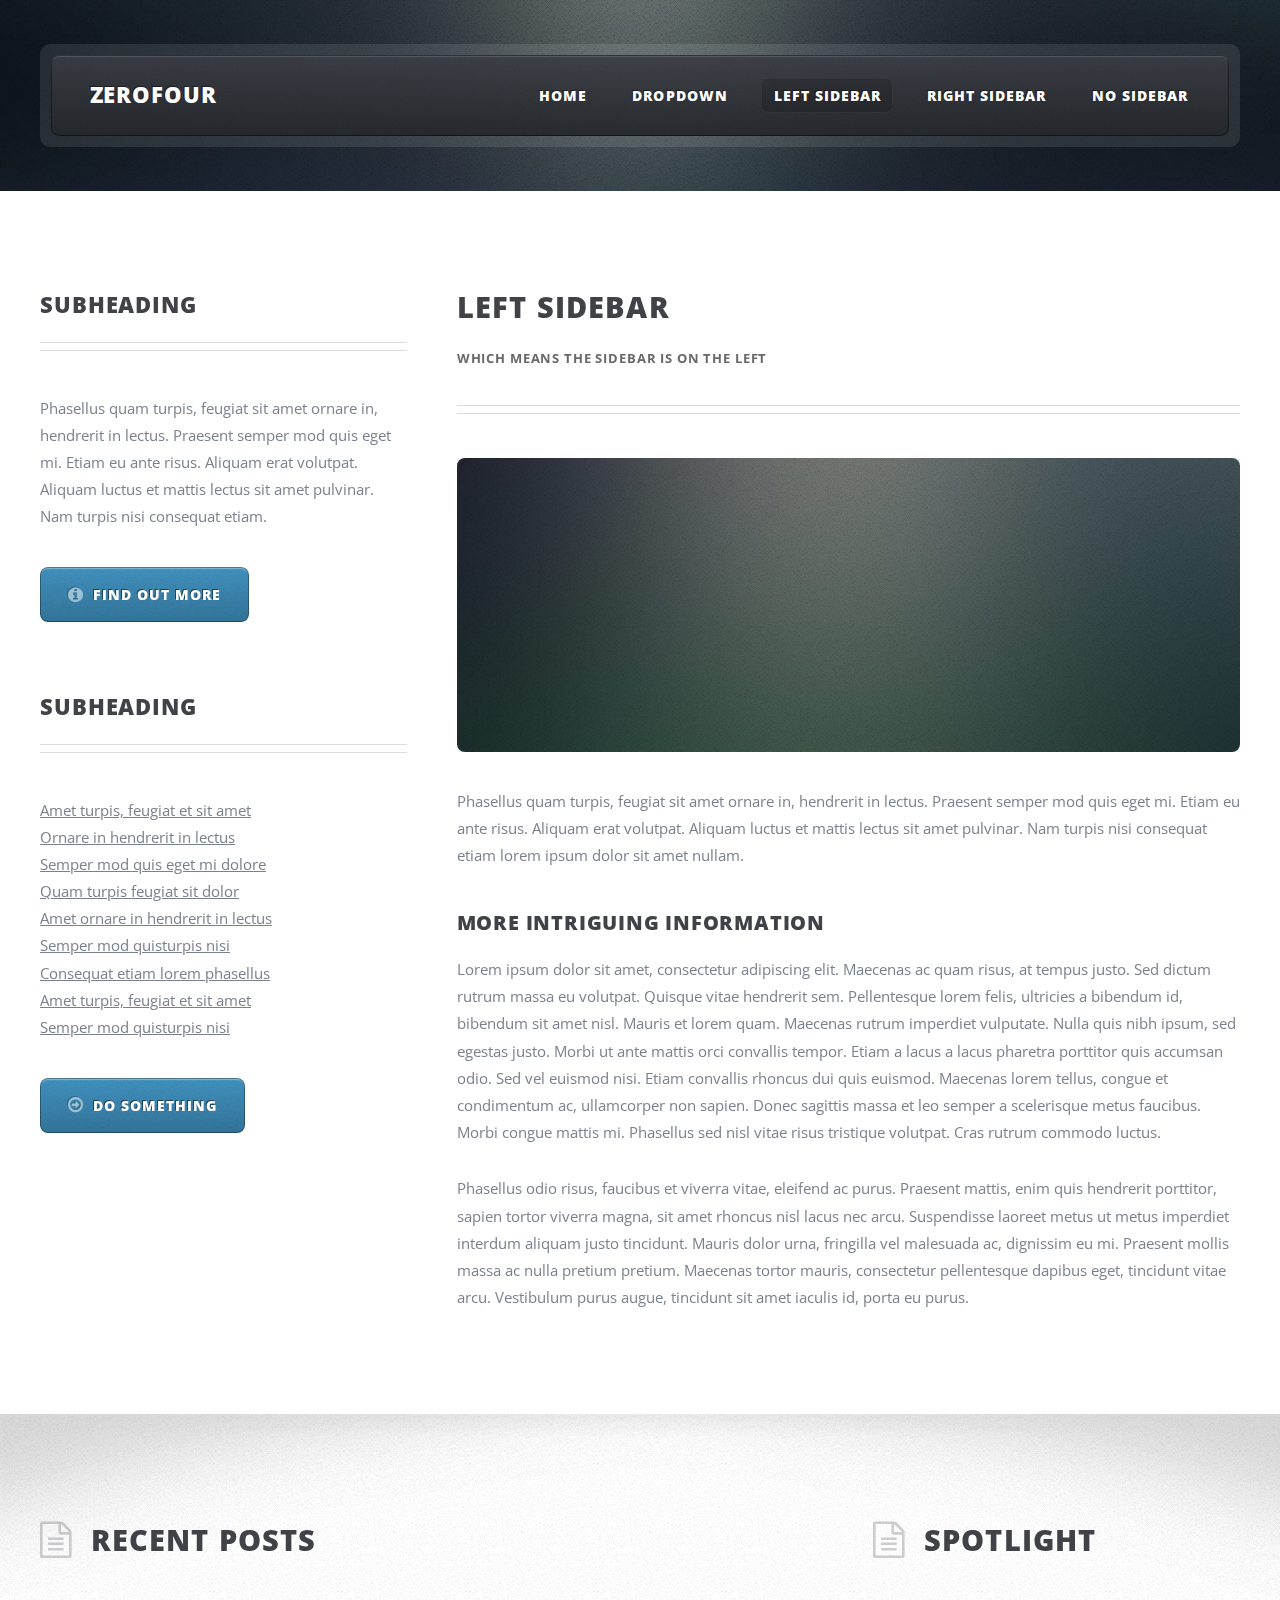
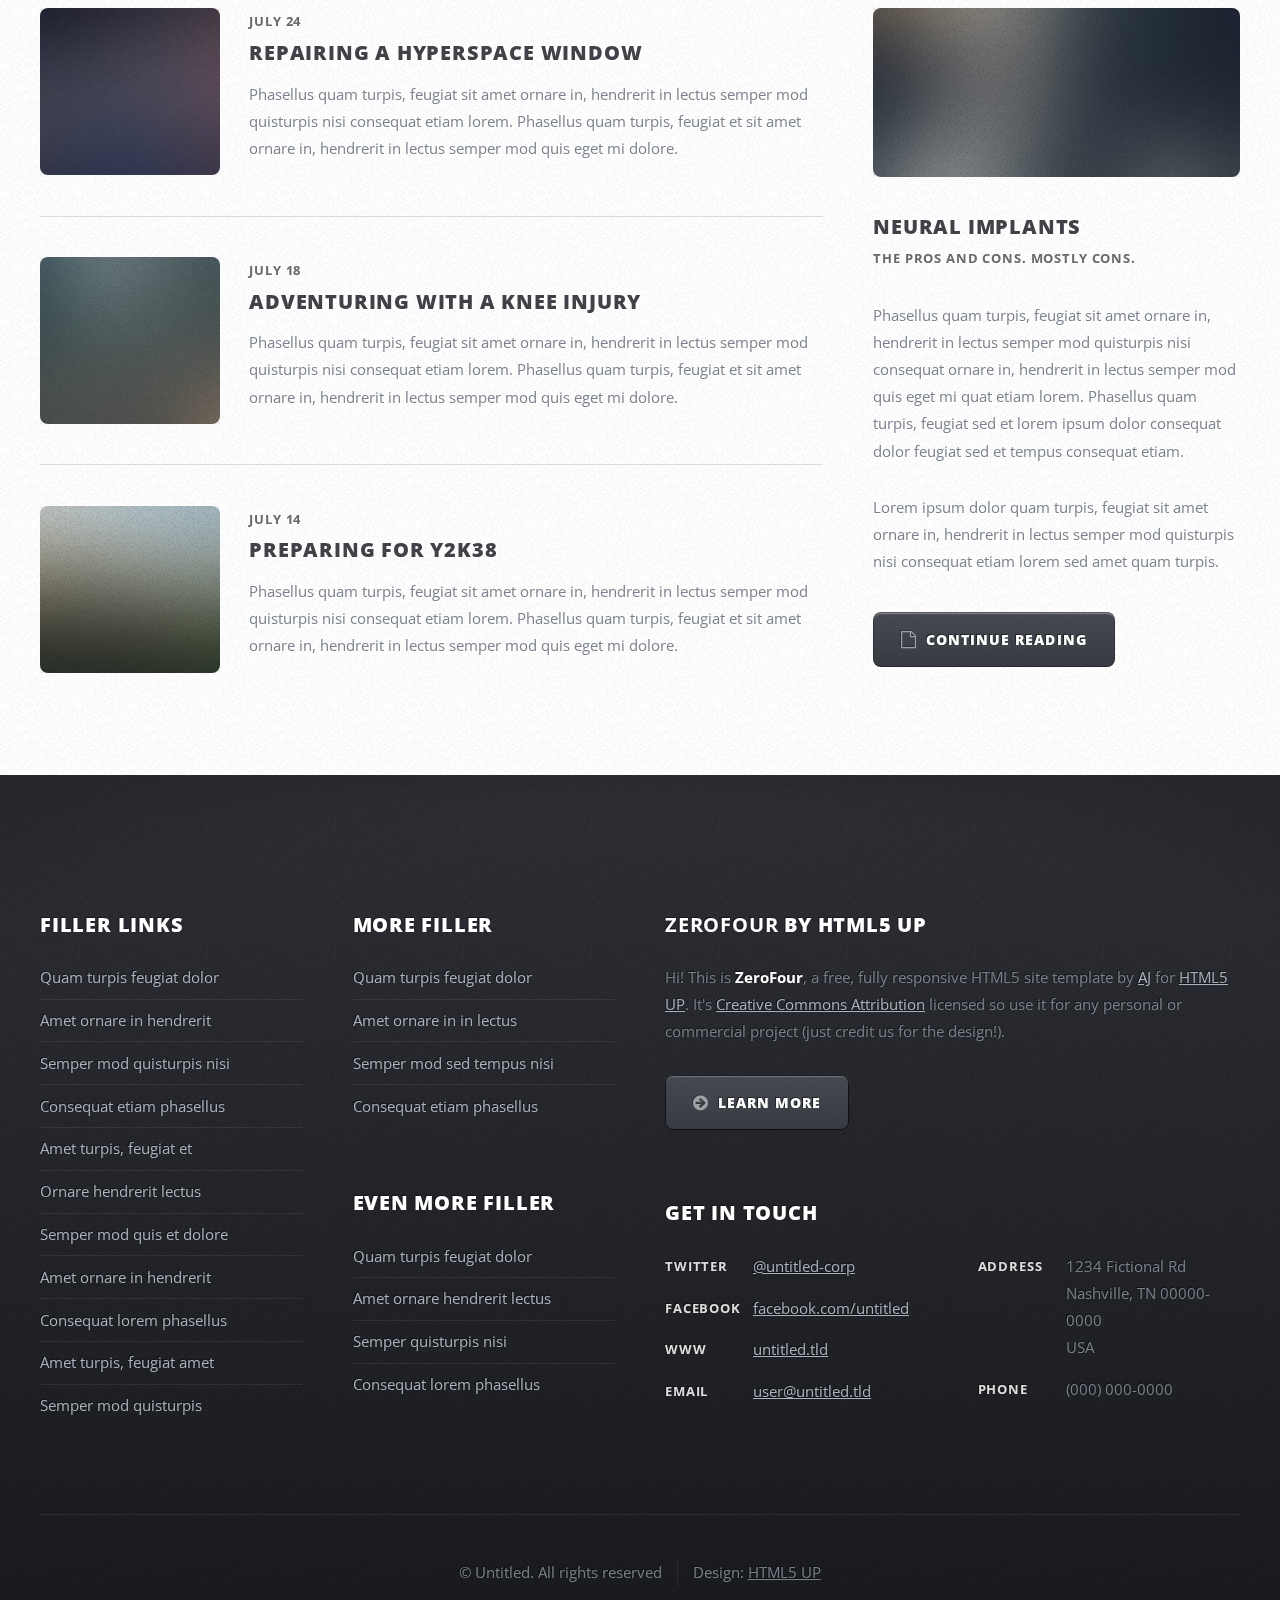
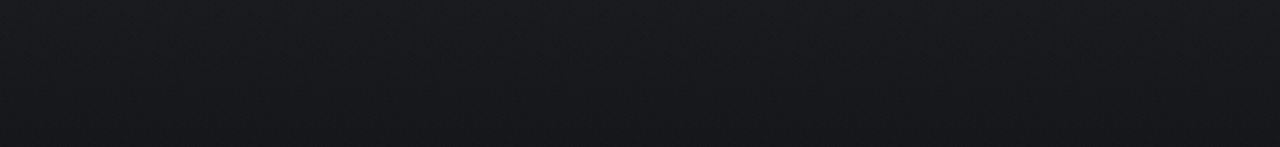
<file: Random Template Stuff/html5up-zerofour/left-sidebar.html>
<!DOCTYPE HTML>
<!--
	ZeroFour by HTML5 UP
	html5up.net | @n33co
	Free for personal and commercial use under the CCA 3.0 license (html5up.net/license)
-->
<html>
	<head>
		<title>Left Sidebar - ZeroFour by HTML5 UP</title>
		<meta http-equiv="content-type" content="text/html; charset=utf-8" />
		<meta name="description" content="" />
		<meta name="keywords" content="" />
		<!--[if lte IE 8]><script src="css/ie/html5shiv.js"></script><![endif]-->
		<script src="js/jquery.min.js"></script>
		<script src="js/jquery.dropotron.min.js"></script>
		<script src="js/skel.min.js"></script>
		<script src="js/skel-layers.min.js"></script>
		<script src="js/init.js"></script>
		<noscript>
			<link rel="stylesheet" href="css/skel.css" />
			<link rel="stylesheet" href="css/style.css" />
			<link rel="stylesheet" href="css/style-desktop.css" />
		</noscript>
		<!--[if lte IE 8]><link rel="stylesheet" href="css/ie/v8.css" /><![endif]-->
		<!--[if lte IE 9]><link rel="stylesheet" href="css/ie/v9.css" /><![endif]-->
	</head>
	<body class="left-sidebar">

		<!-- Header Wrapper -->
			<div id="header-wrapper">
				<div class="container">
						
					<!-- Header -->
						<header id="header">
							<div class="inner">
							
								<!-- Logo -->
									<h1><a href="index.html" id="logo">ZeroFour</a></h1>
								
								<!-- Nav -->
									<nav id="nav">
										<ul>
											<li><a href="index.html">Home</a></li>
											<li>
												<a href="">Dropdown</a>
												<ul>
													<li><a href="#">Lorem ipsum dolor</a></li>
													<li><a href="#">Magna phasellus</a></li>
													<li>
														<a href="">Phasellus consequat</a>
														<ul>
															<li><a href="#">Lorem ipsum dolor</a></li>
															<li><a href="#">Phasellus consequat</a></li>
															<li><a href="#">Magna phasellus</a></li>
															<li><a href="#">Etiam dolore nisl</a></li>
														</ul>
													</li>
													<li><a href="#">Veroeros feugiat</a></li>
												</ul>
											</li>
											<li class="current_page_item"><a href="left-sidebar.html">Left Sidebar</a></li>
											<li><a href="right-sidebar.html">Right Sidebar</a></li>
											<li><a href="no-sidebar.html">No Sidebar</a></li>
										</ul>
									</nav>
							
							</div>
						</header>

				</div>
			</div>
		
		<!-- Main Wrapper -->
			<div id="main-wrapper">
				<div class="wrapper style2">
					<div class="inner">
						<div class="container">
							<div class="row">
								<div class="4u">
									<div id="sidebar">

										<!-- Sidebar -->
									
											<section>
												<header class="major">
													<h2>Subheading</h2>
												</header>
												<p>Phasellus quam turpis, feugiat sit amet ornare in, hendrerit in lectus. 
												Praesent semper mod quis eget mi. Etiam eu ante risus. Aliquam erat volutpat. 
												Aliquam luctus et mattis lectus sit amet pulvinar. Nam turpis nisi 
												consequat etiam.</p>
												<footer>
													<a href="#" class="button icon fa-info-circle">Find out more</a>
												</footer>
											</section>

											<section>
												<header class="major">
													<h2>Subheading</h2>
												</header>
												<ul class="style2">
													<li><a href="#">Amet turpis, feugiat et sit amet</a></li>
													<li><a href="#">Ornare in hendrerit in lectus</a></li>
													<li><a href="#">Semper mod quis eget mi dolore</a></li>
													<li><a href="#">Quam turpis feugiat sit dolor</a></li>
													<li><a href="#">Amet ornare in hendrerit in lectus</a></li>
													<li><a href="#">Semper mod quisturpis nisi</a></li>
													<li><a href="#">Consequat etiam lorem phasellus</a></li>
													<li><a href="#">Amet turpis, feugiat et sit amet</a></li>
													<li><a href="#">Semper mod quisturpis nisi</a></li>
												</ul>
												<footer>
													<a href="#" class="button icon fa-arrow-circle-o-right">Do Something</a>
												</footer>
											</section>
								
									</div>
								</div>
								<div class="8u important(collapse)">
									<div id="content">

										<!-- Content -->
									
											<article>
												<header class="major">
													<h2>Left Sidebar</h2>
													<p>Which means the sidebar is on the left</p>
												</header>
												
												<span class="image featured"><img src="images/pic08.jpg" alt="" /></span>
												
												<p>Phasellus quam turpis, feugiat sit amet ornare in, hendrerit in lectus. 
												Praesent semper mod quis eget mi. Etiam eu ante risus. Aliquam erat volutpat. 
												Aliquam luctus et mattis lectus sit amet pulvinar. Nam turpis nisi 
												consequat etiam lorem ipsum dolor sit amet nullam.</p>
												
												<h3>More intriguing information</h3>
												<p>Lorem ipsum dolor sit amet, consectetur adipiscing elit. Maecenas ac quam risus, at tempus 
												justo. Sed dictum rutrum massa eu volutpat. Quisque vitae hendrerit sem. Pellentesque lorem felis, 
												ultricies a bibendum id, bibendum sit amet nisl. Mauris et lorem quam. Maecenas rutrum imperdiet 
												vulputate. Nulla quis nibh ipsum, sed egestas justo. Morbi ut ante mattis orci convallis tempor. 
												Etiam a lacus a lacus pharetra porttitor quis accumsan odio. Sed vel euismod nisi. Etiam convallis 
												rhoncus dui quis euismod. Maecenas lorem tellus, congue et condimentum ac, ullamcorper non sapien. 
												Donec sagittis massa et leo semper a scelerisque metus faucibus. Morbi congue mattis mi. 
												Phasellus sed nisl vitae risus tristique volutpat. Cras rutrum commodo luctus.</p>

												<p>Phasellus odio risus, faucibus et viverra vitae, eleifend ac purus. Praesent mattis, enim 
												quis hendrerit porttitor, sapien tortor viverra magna, sit amet rhoncus nisl lacus nec arcu. 
												Suspendisse laoreet metus ut metus imperdiet interdum aliquam justo tincidunt. Mauris dolor urna, 
												fringilla vel malesuada ac, dignissim eu mi. Praesent mollis massa ac nulla pretium pretium. 
												Maecenas tortor mauris, consectetur pellentesque dapibus eget, tincidunt vitae arcu. 
												Vestibulum purus augue, tincidunt sit amet iaculis id, porta eu purus.</p>
											</article>
								
									</div>
								</div>
							</div>
						</div>
					</div>
				</div>
				<div class="wrapper style3">
					<div class="inner">
						<div class="container">
							<div class="row">
								<div class="8u">

									<!-- Article list -->
										<section class="box article-list">
											<h2 class="icon fa-file-text-o">Recent Posts</h2>
											
											<!-- Excerpt -->
												<article class="box excerpt">
													<a href="#" class="image left"><img src="images/pic04.jpg" alt="" /></a>
													<div>
														<header>
															<span class="date">July 24</span>
															<h3><a href="#">Repairing a hyperspace window</a></h3>
														</header>
														<p>Phasellus quam turpis, feugiat sit amet ornare in, hendrerit in lectus 
														semper mod quisturpis nisi consequat etiam lorem. Phasellus quam turpis, 
														feugiat et sit amet ornare in, hendrerit in lectus semper mod quis eget mi dolore.</p>
													</div>
												</article>

											<!-- Excerpt -->
												<article class="box excerpt">
													<a href="#" class="image left"><img src="images/pic05.jpg" alt="" /></a>
													<div>
														<header>
															<span class="date">July 18</span>
															<h3><a href="#">Adventuring with a knee injury</a></h3>
														</header>
														<p>Phasellus quam turpis, feugiat sit amet ornare in, hendrerit in lectus 
														semper mod quisturpis nisi consequat etiam lorem. Phasellus quam turpis, 
														feugiat et sit amet ornare in, hendrerit in lectus semper mod quis eget mi dolore.</p>
													</div>
												</article>

											<!-- Excerpt -->
												<article class="box excerpt">
													<a href="#" class="image left"><img src="images/pic06.jpg" alt="" /></a>
													<div>
														<header>
															<span class="date">July 14</span>
															<h3><a href="#">Preparing for Y2K38</a></h3>
														</header>
														<p>Phasellus quam turpis, feugiat sit amet ornare in, hendrerit in lectus 
														semper mod quisturpis nisi consequat etiam lorem. Phasellus quam turpis, 
														feugiat et sit amet ornare in, hendrerit in lectus semper mod quis eget mi dolore.</p>
													</div>
												</article>

										</section>
								</div>
								<div class="4u">
								
									<!-- Spotlight -->
										<section class="box spotlight">
											<h2 class="icon fa-file-text-o">Spotlight</h2>
											<article>
												<a href="#" class="image featured"><img src="images/pic07.jpg" alt=""></a>
												<header>
													<h3><a href="#">Neural Implants</a></h3>
													<p>The pros and cons. Mostly cons.</p>
												</header>
												<p>Phasellus quam turpis, feugiat sit amet ornare in, hendrerit in lectus semper mod 
												quisturpis nisi consequat ornare in, hendrerit in lectus semper mod quis eget mi quat etiam 
												lorem. Phasellus quam turpis, feugiat sed et lorem ipsum dolor consequat dolor feugiat sed
												et tempus consequat etiam.</p>
												<p>Lorem ipsum dolor quam turpis, feugiat sit amet ornare in, hendrerit in lectus semper 
												mod quisturpis nisi consequat etiam lorem sed amet quam turpis.</p>
												<footer>
													<a href="#" class="button alt icon fa-file-o">Continue Reading</a>
												</footer>
											</article>
										</section>
								
								</div>
							</div>
						</div>
					</div>
				</div>
			</div>

		<!-- Footer Wrapper -->
			<div id="footer-wrapper">
				<footer id="footer" class="container">
					<div class="row">
						<div class="3u">
						
							<!-- Links -->
								<section>
									<h2>Filler Links</h2>
									<ul class="divided">
										<li><a href="#">Quam turpis feugiat dolor</a></li>
										<li><a href="#">Amet ornare in hendrerit </a></li>
										<li><a href="#">Semper mod quisturpis nisi</a></li>
										<li><a href="#">Consequat etiam phasellus</a></li>
										<li><a href="#">Amet turpis, feugiat et</a></li>
										<li><a href="#">Ornare hendrerit lectus</a></li>
										<li><a href="#">Semper mod quis et dolore</a></li>
										<li><a href="#">Amet ornare in hendrerit</a></li>
										<li><a href="#">Consequat lorem phasellus</a></li>
										<li><a href="#">Amet turpis, feugiat amet</a></li>
										<li><a href="#">Semper mod quisturpis</a></li>
									</ul>
								</section>
						
						</div>
						<div class="3u">
						
							<!-- Links -->
								<section>
									<h2>More Filler</h2>
									<ul class="divided">
										<li><a href="#">Quam turpis feugiat dolor</a></li>
										<li><a href="#">Amet ornare in in lectus</a></li>
										<li><a href="#">Semper mod sed tempus nisi</a></li>
										<li><a href="#">Consequat etiam phasellus</a></li>
									</ul>
								</section>
						
							<!-- Links -->
								<section>
									<h2>Even More Filler</h2>
									<ul class="divided">
										<li><a href="#">Quam turpis feugiat dolor</a></li>
										<li><a href="#">Amet ornare hendrerit lectus</a></li>
										<li><a href="#">Semper quisturpis nisi</a></li>
										<li><a href="#">Consequat lorem phasellus</a></li>
									</ul>
								</section>
						
						</div>
						<div class="6u">
						
							<!-- About -->
								<section>
									<h2><strong>ZeroFour</strong> by HTML5 UP</h2>
									<p>Hi! This is <strong>ZeroFour</strong>, a free, fully responsive HTML5 site
									template by <a href="http://n33.co/">AJ</a> for <a href="http://html5up.net/">HTML5 UP</a>.
									It's <a href="http://html5up.net/license/">Creative Commons Attribution</a>
									licensed so use it for any personal or commercial project (just credit us
									for the design!).</p>
									<a href="#" class="button alt icon fa-arrow-circle-right">Learn More</a>
								</section>
						
							<!-- Contact -->
								<section>
									<h2>Get in touch</h2>
									<div>
										<div class="row">
											<div class="6u">
												<dl class="contact">
													<dt>Twitter</dt>
													<dd><a href="#">@untitled-corp</a></dd>
													<dt>Facebook</dt>
													<dd><a href="#">facebook.com/untitled</a></dd>
													<dt>WWW</dt>
													<dd><a href="#">untitled.tld</a></dd>
													<dt>Email</dt>
													<dd><a href="#">user@untitled.tld</a></dd>
												</dl>
											</div>
											<div class="6u">
												<dl class="contact">
													<dt>Address</dt>
													<dd>
														1234 Fictional Rd<br />
														Nashville, TN 00000-0000<br />
														USA
													</dd>
													<dt>Phone</dt>
													<dd>(000) 000-0000</dd>
												</dl>
											</div>
										</div>
									</div>
								</section>
						
						</div>
					</div>
					<div class="row">
						<div class="12u">
							<div id="copyright">
								<ul class="menu">
									<li>&copy; Untitled. All rights reserved</li><li>Design: <a href="http://html5up.net">HTML5 UP</a></li>
								</ul>
							</div>
						</div>
					</div>
				</footer>
			</div>

	</body>
</html>
</file>
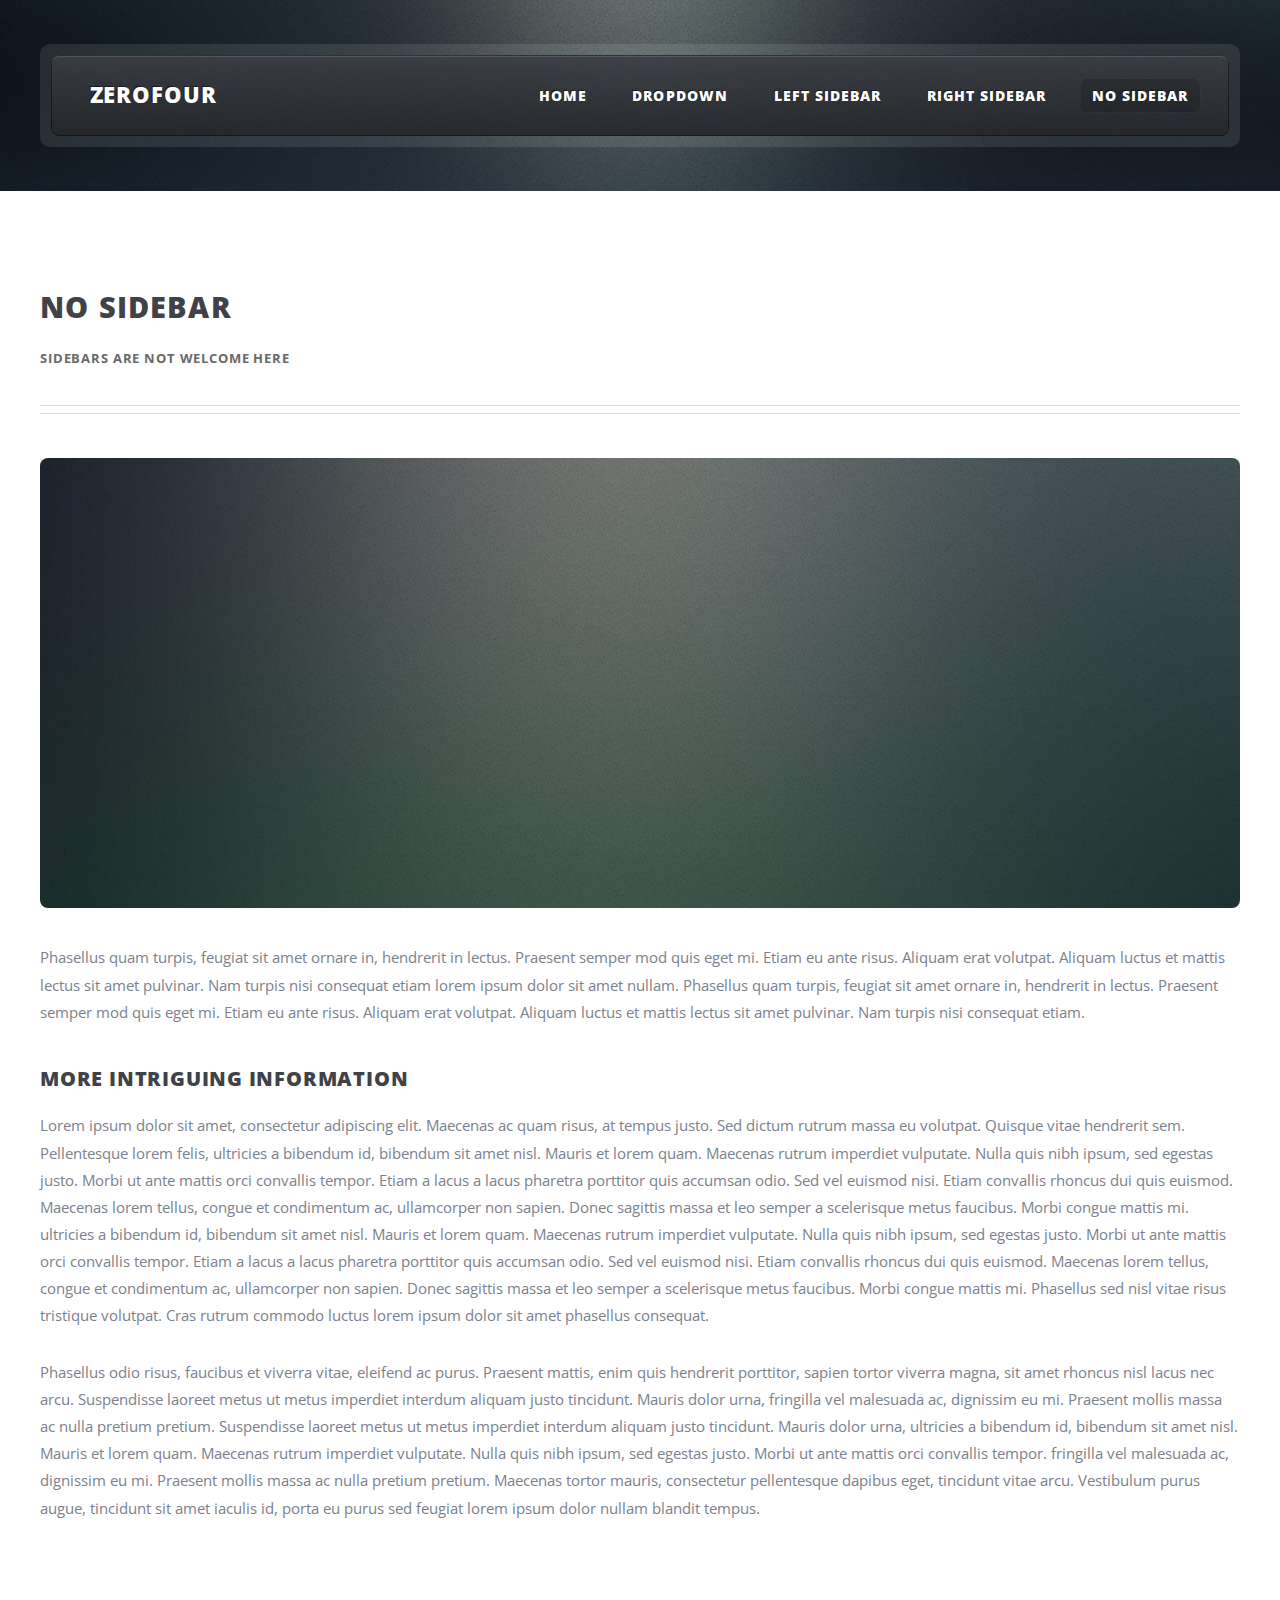
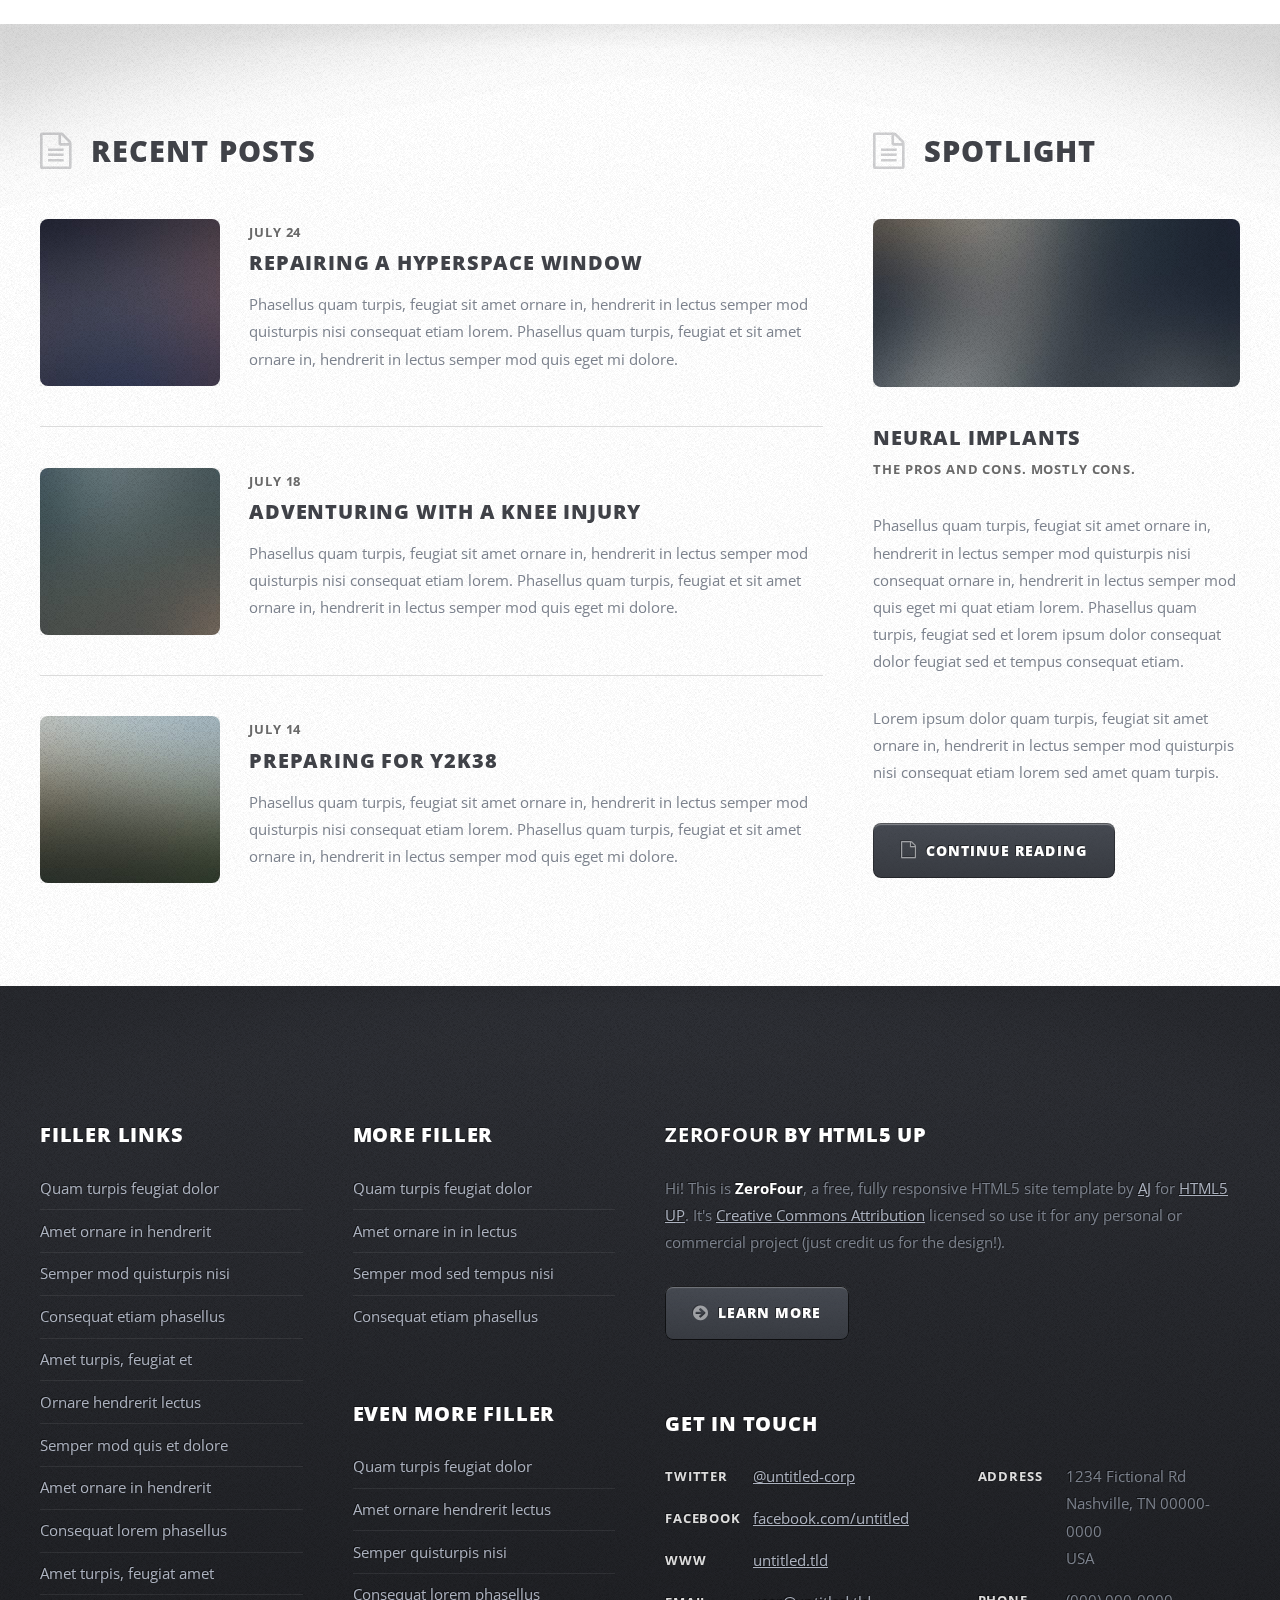
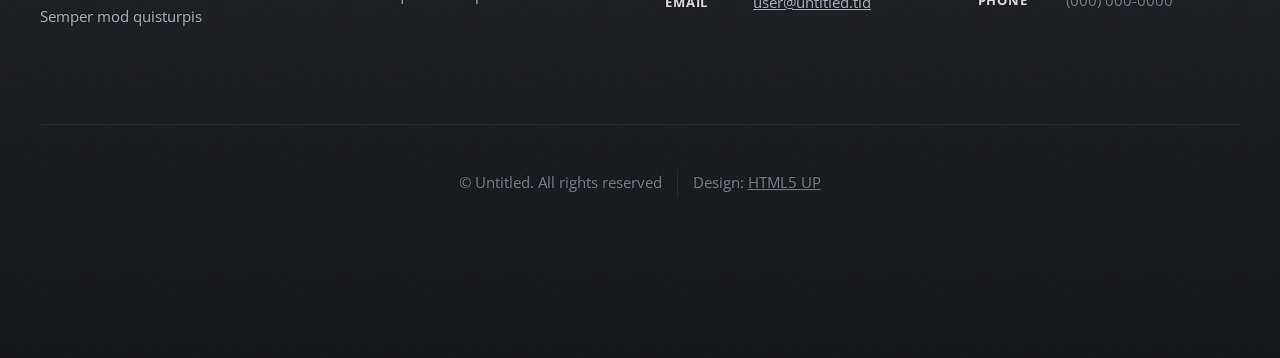
<file: Random Template Stuff/html5up-zerofour/no-sidebar.html>
<!DOCTYPE HTML>
<!--
	ZeroFour by HTML5 UP
	html5up.net | @n33co
	Free for personal and commercial use under the CCA 3.0 license (html5up.net/license)
-->
<html>
	<head>
		<title>No Sidebar - ZeroFour by HTML5 UP</title>
		<meta http-equiv="content-type" content="text/html; charset=utf-8" />
		<meta name="description" content="" />
		<meta name="keywords" content="" />
		<!--[if lte IE 8]><script src="css/ie/html5shiv.js"></script><![endif]-->
		<script src="js/jquery.min.js"></script>
		<script src="js/jquery.dropotron.min.js"></script>
		<script src="js/skel.min.js"></script>
		<script src="js/skel-layers.min.js"></script>
		<script src="js/init.js"></script>
		<noscript>
			<link rel="stylesheet" href="css/skel.css" />
			<link rel="stylesheet" href="css/style.css" />
			<link rel="stylesheet" href="css/style-desktop.css" />
		</noscript>
		<!--[if lte IE 8]><link rel="stylesheet" href="css/ie/v8.css" /><![endif]-->
		<!--[if lte IE 9]><link rel="stylesheet" href="css/ie/v9.css" /><![endif]-->
	</head>
	<body class="no-sidebar">

		<!-- Header Wrapper -->
			<div id="header-wrapper">
				<div class="container">
						
					<!-- Header -->
						<header id="header">
							<div class="inner">
							
								<!-- Logo -->
									<h1><a href="index.html" id="logo">ZeroFour</a></h1>
								
								<!-- Nav -->
									<nav id="nav">
										<ul>
											<li><a href="index.html">Home</a></li>
											<li>
												<a href="">Dropdown</a>
												<ul>
													<li><a href="#">Lorem ipsum dolor</a></li>
													<li><a href="#">Magna phasellus</a></li>
													<li>
														<a href="">Phasellus consequat</a>
														<ul>
															<li><a href="#">Lorem ipsum dolor</a></li>
															<li><a href="#">Phasellus consequat</a></li>
															<li><a href="#">Magna phasellus</a></li>
															<li><a href="#">Etiam dolore nisl</a></li>
														</ul>
													</li>
													<li><a href="#">Veroeros feugiat</a></li>
												</ul>
											</li>
											<li><a href="left-sidebar.html">Left Sidebar</a></li>
											<li><a href="right-sidebar.html">Right Sidebar</a></li>
											<li class="current_page_item"><a href="no-sidebar.html">No Sidebar</a></li>
										</ul>
									</nav>
							
							</div>
						</header>

				</div>
			</div>
		
		<!-- Main Wrapper -->
			<div id="main-wrapper">
				<div class="wrapper style2">
					<div class="inner">
						<div class="container">
							<div id="content">

								<!-- Content -->
							
									<article>
										<header class="major">
											<h2>No Sidebar</h2>
											<p>Sidebars are not welcome here</p>
										</header>
										
										<span class="image featured"><img src="images/pic08.jpg" alt="" /></span>
										
										<p>Phasellus quam turpis, feugiat sit amet ornare in, hendrerit in lectus. 
										Praesent semper mod quis eget mi. Etiam eu ante risus. Aliquam erat volutpat. 
										Aliquam luctus et mattis lectus sit amet pulvinar. Nam turpis nisi 
										consequat etiam lorem ipsum dolor sit amet nullam. Phasellus quam turpis, 
										feugiat sit amet ornare in, hendrerit in lectus. Praesent semper mod quis 
										eget mi. Etiam eu ante risus. Aliquam erat volutpat. Aliquam luctus et 
										mattis lectus sit amet pulvinar. Nam turpis nisi consequat etiam.</p>
										
										<h3>More intriguing information</h3>
										<p>Lorem ipsum dolor sit amet, consectetur adipiscing elit. Maecenas ac quam risus, at tempus 
										justo. Sed dictum rutrum massa eu volutpat. Quisque vitae hendrerit sem. Pellentesque lorem felis, 
										ultricies a bibendum id, bibendum sit amet nisl. Mauris et lorem quam. Maecenas rutrum imperdiet 
										vulputate. Nulla quis nibh ipsum, sed egestas justo. Morbi ut ante mattis orci convallis tempor. 
										Etiam a lacus a lacus pharetra porttitor quis accumsan odio. Sed vel euismod nisi. Etiam convallis 
										rhoncus dui quis euismod. Maecenas lorem tellus, congue et condimentum ac, ullamcorper non sapien. 
										Donec sagittis massa et leo semper a scelerisque metus faucibus. Morbi congue mattis mi. 
										ultricies a bibendum id, bibendum sit amet nisl. Mauris et lorem quam. Maecenas rutrum imperdiet 
										vulputate. Nulla quis nibh ipsum, sed egestas justo. Morbi ut ante mattis orci convallis tempor. 
										Etiam a lacus a lacus pharetra porttitor quis accumsan odio. Sed vel euismod nisi. Etiam convallis 
										rhoncus dui quis euismod. Maecenas lorem tellus, congue et condimentum ac, ullamcorper non sapien. 
										Donec sagittis massa et leo semper a scelerisque metus faucibus. Morbi congue mattis mi. 
										Phasellus sed nisl vitae risus tristique volutpat. Cras rutrum commodo luctus lorem ipsum
										dolor sit amet phasellus consequat.</p>

										<p>Phasellus odio risus, faucibus et viverra vitae, eleifend ac purus. Praesent mattis, enim 
										quis hendrerit porttitor, sapien tortor viverra magna, sit amet rhoncus nisl lacus nec arcu. 
										Suspendisse laoreet metus ut metus imperdiet interdum aliquam justo tincidunt. Mauris dolor urna, 
										fringilla vel malesuada ac, dignissim eu mi. Praesent mollis massa ac nulla pretium pretium. 
										Suspendisse laoreet metus ut metus imperdiet interdum aliquam justo tincidunt. Mauris dolor urna, 
										ultricies a bibendum id, bibendum sit amet nisl. Mauris et lorem quam. Maecenas rutrum imperdiet 
										vulputate. Nulla quis nibh ipsum, sed egestas justo. Morbi ut ante mattis orci convallis tempor. 
										fringilla vel malesuada ac, dignissim eu mi. Praesent mollis massa ac nulla pretium pretium. 
										Maecenas tortor mauris, consectetur pellentesque dapibus eget, tincidunt vitae arcu. 
										Vestibulum purus augue, tincidunt sit amet iaculis id, porta eu purus sed feugiat lorem ipsum
										dolor nullam blandit tempus.</p>
									</article>
						
							</div>
						</div>
					</div>
				</div>
				<div class="wrapper style3">
					<div class="inner">
						<div class="container">
							<div class="row">
								<div class="8u">

									<!-- Article list -->
										<section class="box article-list">
											<h2 class="icon fa-file-text-o">Recent Posts</h2>
											
											<!-- Excerpt -->
												<article class="box excerpt">
													<a href="#" class="image left"><img src="images/pic04.jpg" alt="" /></a>
													<div>
														<header>
															<span class="date">July 24</span>
															<h3><a href="#">Repairing a hyperspace window</a></h3>
														</header>
														<p>Phasellus quam turpis, feugiat sit amet ornare in, hendrerit in lectus 
														semper mod quisturpis nisi consequat etiam lorem. Phasellus quam turpis, 
														feugiat et sit amet ornare in, hendrerit in lectus semper mod quis eget mi dolore.</p>
													</div>
												</article>

											<!-- Excerpt -->
												<article class="box excerpt">
													<a href="#" class="image left"><img src="images/pic05.jpg" alt="" /></a>
													<div>
														<header>
															<span class="date">July 18</span>
															<h3><a href="#">Adventuring with a knee injury</a></h3>
														</header>
														<p>Phasellus quam turpis, feugiat sit amet ornare in, hendrerit in lectus 
														semper mod quisturpis nisi consequat etiam lorem. Phasellus quam turpis, 
														feugiat et sit amet ornare in, hendrerit in lectus semper mod quis eget mi dolore.</p>
													</div>
												</article>

											<!-- Excerpt -->
												<article class="box excerpt">
													<a href="#" class="image left"><img src="images/pic06.jpg" alt="" /></a>
													<div>
														<header>
															<span class="date">July 14</span>
															<h3><a href="#">Preparing for Y2K38</a></h3>
														</header>
														<p>Phasellus quam turpis, feugiat sit amet ornare in, hendrerit in lectus 
														semper mod quisturpis nisi consequat etiam lorem. Phasellus quam turpis, 
														feugiat et sit amet ornare in, hendrerit in lectus semper mod quis eget mi dolore.</p>
													</div>
												</article>

										</section>
								</div>
								<div class="4u">
								
									<!-- Spotlight -->
										<section class="box spotlight">
											<h2 class="icon fa-file-text-o">Spotlight</h2>
											<article>
												<a href="#" class="image featured"><img src="images/pic07.jpg" alt=""></a>
												<header>
													<h3><a href="#">Neural Implants</a></h3>
													<p>The pros and cons. Mostly cons.</p>
												</header>
												<p>Phasellus quam turpis, feugiat sit amet ornare in, hendrerit in lectus semper mod 
												quisturpis nisi consequat ornare in, hendrerit in lectus semper mod quis eget mi quat etiam 
												lorem. Phasellus quam turpis, feugiat sed et lorem ipsum dolor consequat dolor feugiat sed
												et tempus consequat etiam.</p>
												<p>Lorem ipsum dolor quam turpis, feugiat sit amet ornare in, hendrerit in lectus semper 
												mod quisturpis nisi consequat etiam lorem sed amet quam turpis.</p>
												<footer>
													<a href="#" class="button alt icon fa-file-o">Continue Reading</a>
												</footer>
											</article>
										</section>
								
								</div>
							</div>
						</div>
					</div>
				</div>
			</div>

		<!-- Footer Wrapper -->
			<div id="footer-wrapper">
				<footer id="footer" class="container">
					<div class="row">
						<div class="3u">
						
							<!-- Links -->
								<section>
									<h2>Filler Links</h2>
									<ul class="divided">
										<li><a href="#">Quam turpis feugiat dolor</a></li>
										<li><a href="#">Amet ornare in hendrerit </a></li>
										<li><a href="#">Semper mod quisturpis nisi</a></li>
										<li><a href="#">Consequat etiam phasellus</a></li>
										<li><a href="#">Amet turpis, feugiat et</a></li>
										<li><a href="#">Ornare hendrerit lectus</a></li>
										<li><a href="#">Semper mod quis et dolore</a></li>
										<li><a href="#">Amet ornare in hendrerit</a></li>
										<li><a href="#">Consequat lorem phasellus</a></li>
										<li><a href="#">Amet turpis, feugiat amet</a></li>
										<li><a href="#">Semper mod quisturpis</a></li>
									</ul>
								</section>
						
						</div>
						<div class="3u">
						
							<!-- Links -->
								<section>
									<h2>More Filler</h2>
									<ul class="divided">
										<li><a href="#">Quam turpis feugiat dolor</a></li>
										<li><a href="#">Amet ornare in in lectus</a></li>
										<li><a href="#">Semper mod sed tempus nisi</a></li>
										<li><a href="#">Consequat etiam phasellus</a></li>
									</ul>
								</section>
						
							<!-- Links -->
								<section>
									<h2>Even More Filler</h2>
									<ul class="divided">
										<li><a href="#">Quam turpis feugiat dolor</a></li>
										<li><a href="#">Amet ornare hendrerit lectus</a></li>
										<li><a href="#">Semper quisturpis nisi</a></li>
										<li><a href="#">Consequat lorem phasellus</a></li>
									</ul>
								</section>
						
						</div>
						<div class="6u">
						
							<!-- About -->
								<section>
									<h2><strong>ZeroFour</strong> by HTML5 UP</h2>
									<p>Hi! This is <strong>ZeroFour</strong>, a free, fully responsive HTML5 site
									template by <a href="http://n33.co/">AJ</a> for <a href="http://html5up.net/">HTML5 UP</a>.
									It's <a href="http://html5up.net/license/">Creative Commons Attribution</a>
									licensed so use it for any personal or commercial project (just credit us
									for the design!).</p>
									<a href="#" class="button alt icon fa-arrow-circle-right">Learn More</a>
								</section>
						
							<!-- Contact -->
								<section>
									<h2>Get in touch</h2>
									<div>
										<div class="row">
											<div class="6u">
												<dl class="contact">
													<dt>Twitter</dt>
													<dd><a href="#">@untitled-corp</a></dd>
													<dt>Facebook</dt>
													<dd><a href="#">facebook.com/untitled</a></dd>
													<dt>WWW</dt>
													<dd><a href="#">untitled.tld</a></dd>
													<dt>Email</dt>
													<dd><a href="#">user@untitled.tld</a></dd>
												</dl>
											</div>
											<div class="6u">
												<dl class="contact">
													<dt>Address</dt>
													<dd>
														1234 Fictional Rd<br />
														Nashville, TN 00000-0000<br />
														USA
													</dd>
													<dt>Phone</dt>
													<dd>(000) 000-0000</dd>
												</dl>
											</div>
										</div>
									</div>
								</section>
						
						</div>
					</div>
					<div class="row">
						<div class="12u">
							<div id="copyright">
								<ul class="menu">
									<li>&copy; Untitled. All rights reserved</li><li>Design: <a href="http://html5up.net">HTML5 UP</a></li>
								</ul>
							</div>
						</div>
					</div>
				</footer>
			</div>

	</body>
</html>
</file>
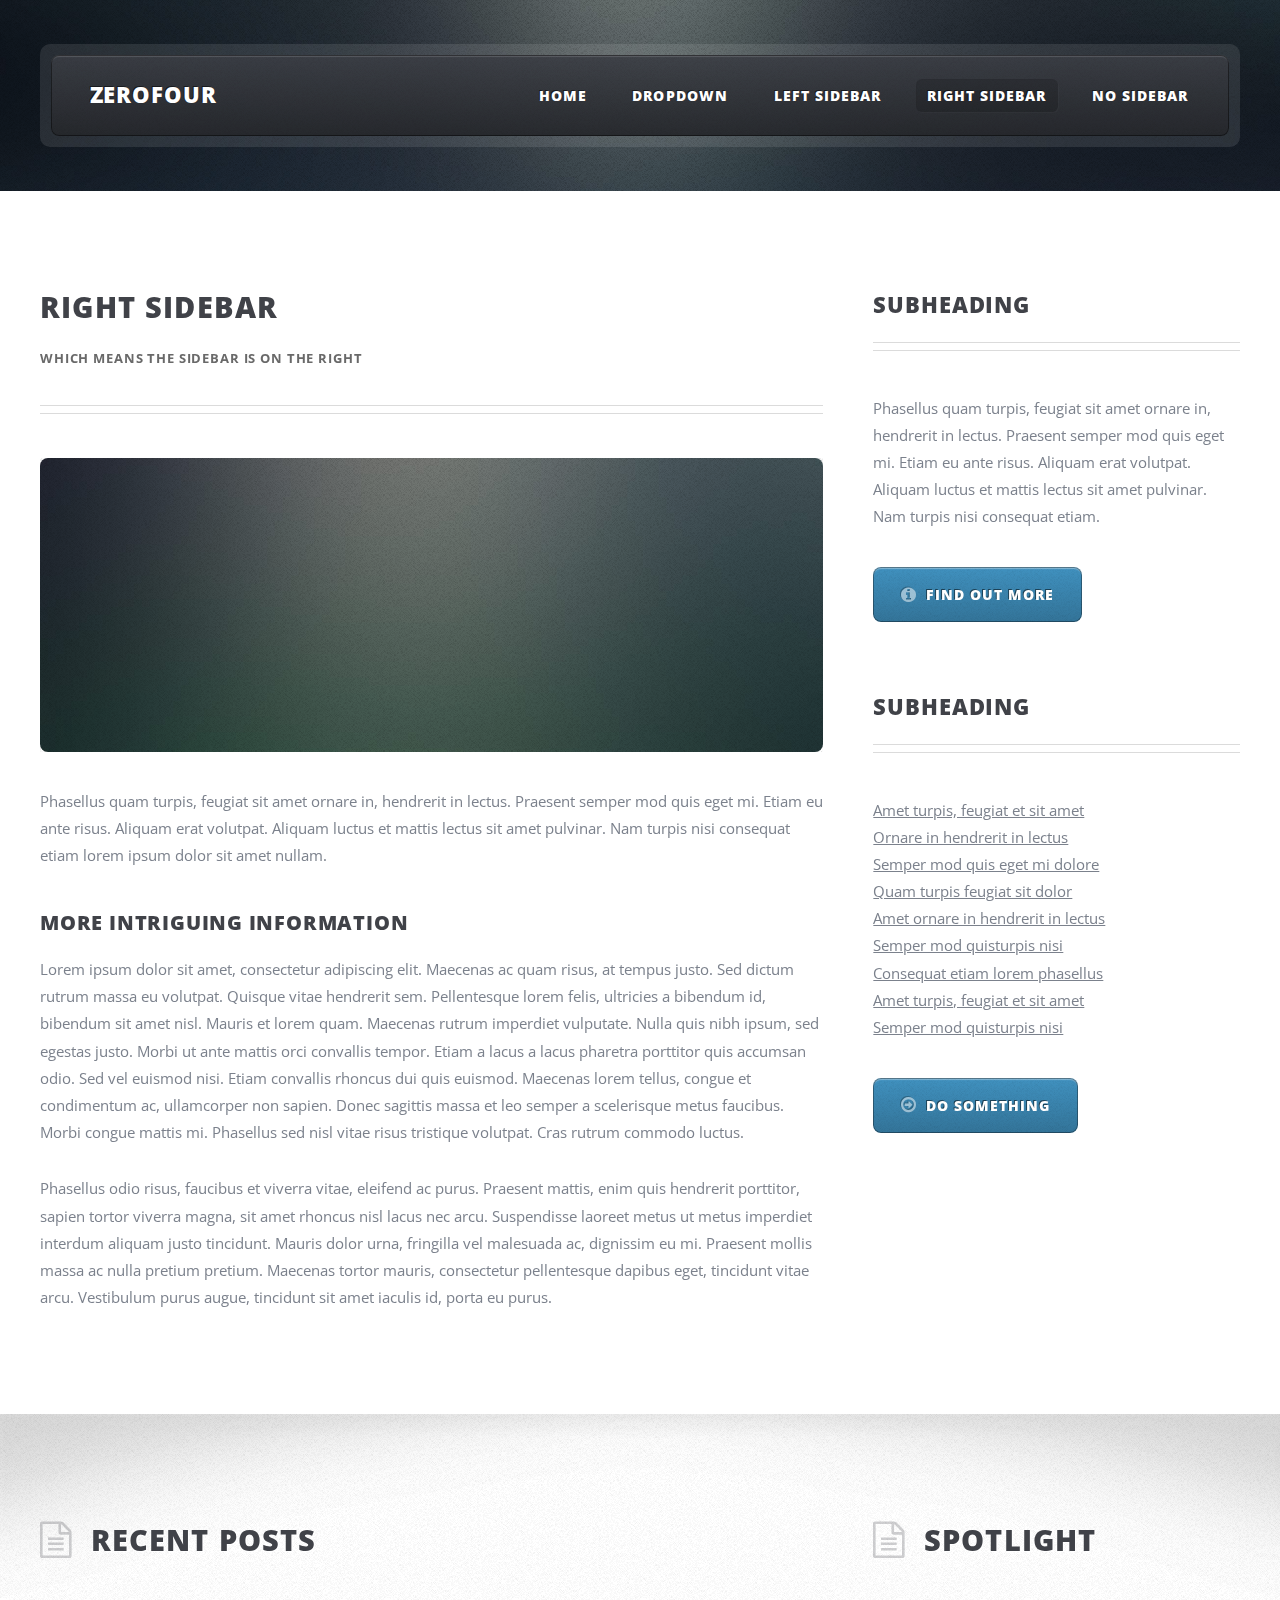
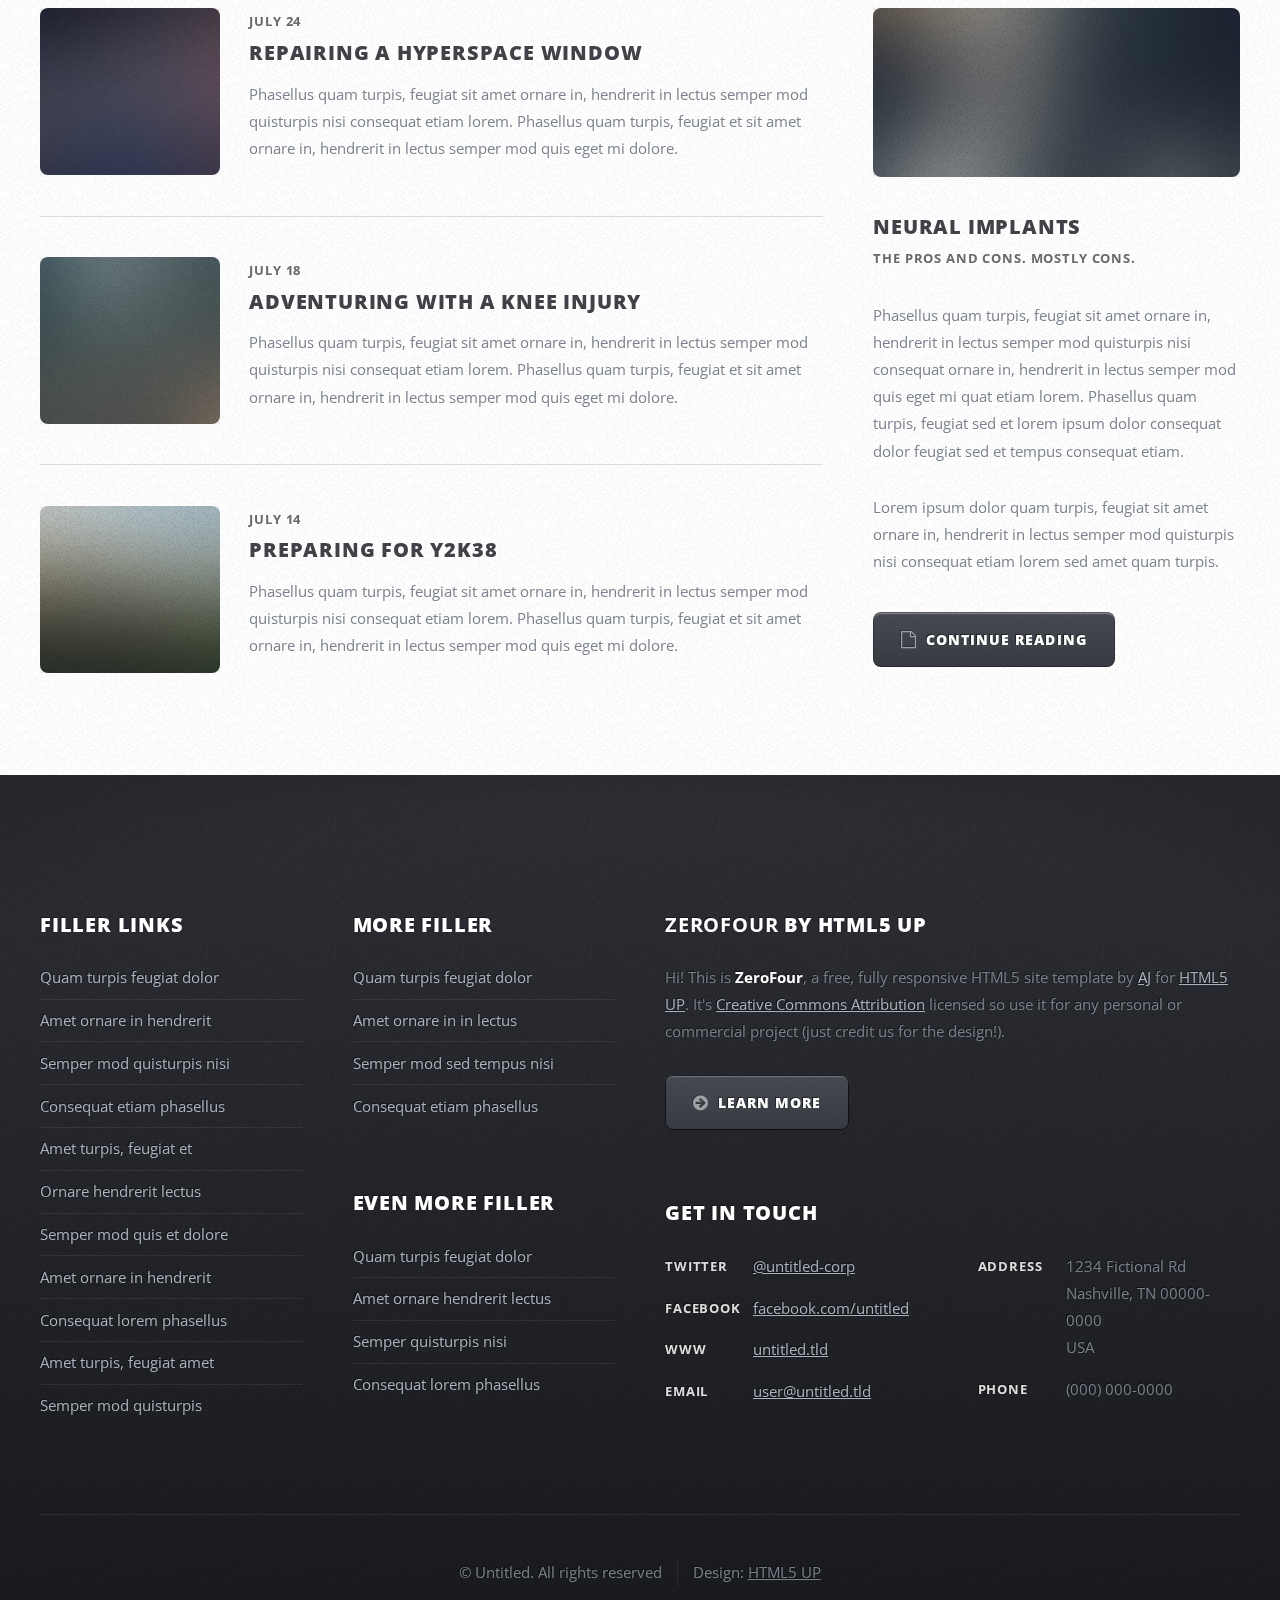
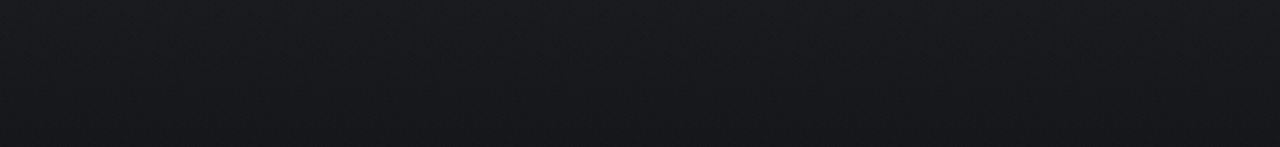
<file: Random Template Stuff/html5up-zerofour/right-sidebar.html>
<!DOCTYPE HTML>
<!--
	ZeroFour by HTML5 UP
	html5up.net | @n33co
	Free for personal and commercial use under the CCA 3.0 license (html5up.net/license)
-->
<html>
	<head>
		<title>Right Sidebar - ZeroFour by HTML5 UP</title>
		<meta http-equiv="content-type" content="text/html; charset=utf-8" />
		<meta name="description" content="" />
		<meta name="keywords" content="" />
		<!--[if lte IE 8]><script src="css/ie/html5shiv.js"></script><![endif]-->
		<script src="js/jquery.min.js"></script>
		<script src="js/jquery.dropotron.min.js"></script>
		<script src="js/skel.min.js"></script>
		<script src="js/skel-layers.min.js"></script>
		<script src="js/init.js"></script>
		<noscript>
			<link rel="stylesheet" href="css/skel.css" />
			<link rel="stylesheet" href="css/style.css" />
			<link rel="stylesheet" href="css/style-desktop.css" />
		</noscript>
		<!--[if lte IE 8]><link rel="stylesheet" href="css/ie/v8.css" /><![endif]-->
		<!--[if lte IE 9]><link rel="stylesheet" href="css/ie/v9.css" /><![endif]-->
	</head>
	<body class="right-sidebar">

		<!-- Header Wrapper -->
			<div id="header-wrapper">
				<div class="container">

					<!-- Header -->
						<header id="header">
							<div class="inner">
							
								<!-- Logo -->
									<h1><a href="index.html" id="logo">ZeroFour</a></h1>
								
								<!-- Nav -->
									<nav id="nav">
										<ul>
											<li><a href="index.html">Home</a></li>
											<li>
												<a href="">Dropdown</a>
												<ul>
													<li><a href="#">Lorem ipsum dolor</a></li>
													<li><a href="#">Magna phasellus</a></li>
													<li>
														<a href="">Phasellus consequat</a>
														<ul>
															<li><a href="#">Lorem ipsum dolor</a></li>
															<li><a href="#">Phasellus consequat</a></li>
															<li><a href="#">Magna phasellus</a></li>
															<li><a href="#">Etiam dolore nisl</a></li>
														</ul>
													</li>
													<li><a href="#">Veroeros feugiat</a></li>
												</ul>
											</li>
											<li><a href="left-sidebar.html">Left Sidebar</a></li>
											<li class="current_page_item"><a href="right-sidebar.html">Right Sidebar</a></li>
											<li><a href="no-sidebar.html">No Sidebar</a></li>
										</ul>
									</nav>
							
							</div>
						</header>

				</div>
			</div>
		
		<!-- Main Wrapper -->
			<div id="main-wrapper">
				<div class="wrapper style2">
					<div class="inner">
						<div class="container">
							<div class="row">
								<div class="8u">
									<div id="content">

										<!-- Content -->
									
											<article>
												<header class="major">
													<h2>Right Sidebar</h2>
													<p>Which means the sidebar is on the right</p>
												</header>
												
												<span class="image featured"><img src="images/pic08.jpg" alt="" /></span>
												
												<p>Phasellus quam turpis, feugiat sit amet ornare in, hendrerit in lectus. 
												Praesent semper mod quis eget mi. Etiam eu ante risus. Aliquam erat volutpat. 
												Aliquam luctus et mattis lectus sit amet pulvinar. Nam turpis nisi 
												consequat etiam lorem ipsum dolor sit amet nullam.</p>
												
												<h3>More intriguing information</h3>
												<p>Lorem ipsum dolor sit amet, consectetur adipiscing elit. Maecenas ac quam risus, at tempus 
												justo. Sed dictum rutrum massa eu volutpat. Quisque vitae hendrerit sem. Pellentesque lorem felis, 
												ultricies a bibendum id, bibendum sit amet nisl. Mauris et lorem quam. Maecenas rutrum imperdiet 
												vulputate. Nulla quis nibh ipsum, sed egestas justo. Morbi ut ante mattis orci convallis tempor. 
												Etiam a lacus a lacus pharetra porttitor quis accumsan odio. Sed vel euismod nisi. Etiam convallis 
												rhoncus dui quis euismod. Maecenas lorem tellus, congue et condimentum ac, ullamcorper non sapien. 
												Donec sagittis massa et leo semper a scelerisque metus faucibus. Morbi congue mattis mi. 
												Phasellus sed nisl vitae risus tristique volutpat. Cras rutrum commodo luctus.</p>

												<p>Phasellus odio risus, faucibus et viverra vitae, eleifend ac purus. Praesent mattis, enim 
												quis hendrerit porttitor, sapien tortor viverra magna, sit amet rhoncus nisl lacus nec arcu. 
												Suspendisse laoreet metus ut metus imperdiet interdum aliquam justo tincidunt. Mauris dolor urna, 
												fringilla vel malesuada ac, dignissim eu mi. Praesent mollis massa ac nulla pretium pretium. 
												Maecenas tortor mauris, consectetur pellentesque dapibus eget, tincidunt vitae arcu. 
												Vestibulum purus augue, tincidunt sit amet iaculis id, porta eu purus.</p>
											</article>
								
									</div>
								</div>
								<div class="4u">
									<div id="sidebar">

										<!-- Sidebar -->
									
											<section>
												<header class="major">
													<h2>Subheading</h2>
												</header>
												<p>Phasellus quam turpis, feugiat sit amet ornare in, hendrerit in lectus. 
												Praesent semper mod quis eget mi. Etiam eu ante risus. Aliquam erat volutpat. 
												Aliquam luctus et mattis lectus sit amet pulvinar. Nam turpis nisi 
												consequat etiam.</p>
												<footer>
													<a href="#" class="button icon fa-info-circle">Find out more</a>
												</footer>
											</section>

											<section>
												<header class="major">
													<h2>Subheading</h2>
												</header>
												<ul class="style2">
													<li><a href="#">Amet turpis, feugiat et sit amet</a></li>
													<li><a href="#">Ornare in hendrerit in lectus</a></li>
													<li><a href="#">Semper mod quis eget mi dolore</a></li>
													<li><a href="#">Quam turpis feugiat sit dolor</a></li>
													<li><a href="#">Amet ornare in hendrerit in lectus</a></li>
													<li><a href="#">Semper mod quisturpis nisi</a></li>
													<li><a href="#">Consequat etiam lorem phasellus</a></li>
													<li><a href="#">Amet turpis, feugiat et sit amet</a></li>
													<li><a href="#">Semper mod quisturpis nisi</a></li>
												</ul>
												<footer>
													<a href="#" class="button icon fa-arrow-circle-o-right">Do Something</a>
												</footer>
											</section>
								
									</div>
								</div>
							</div>
						</div>
					</div>
				</div>
				<div class="wrapper style3">
					<div class="inner">
						<div class="container">
							<div class="row">
								<div class="8u">

									<!-- Article list -->
										<section class="box article-list">
											<h2 class="icon fa-file-text-o">Recent Posts</h2>
											
											<!-- Excerpt -->
												<article class="box excerpt">
													<a href="#" class="image left"><img src="images/pic04.jpg" alt="" /></a>
													<div>
														<header>
															<span class="date">July 24</span>
															<h3><a href="#">Repairing a hyperspace window</a></h3>
														</header>
														<p>Phasellus quam turpis, feugiat sit amet ornare in, hendrerit in lectus 
														semper mod quisturpis nisi consequat etiam lorem. Phasellus quam turpis, 
														feugiat et sit amet ornare in, hendrerit in lectus semper mod quis eget mi dolore.</p>
													</div>
												</article>

											<!-- Excerpt -->
												<article class="box excerpt">
													<a href="#" class="image left"><img src="images/pic05.jpg" alt="" /></a>
													<div>
														<header>
															<span class="date">July 18</span>
															<h3><a href="#">Adventuring with a knee injury</a></h3>
														</header>
														<p>Phasellus quam turpis, feugiat sit amet ornare in, hendrerit in lectus 
														semper mod quisturpis nisi consequat etiam lorem. Phasellus quam turpis, 
														feugiat et sit amet ornare in, hendrerit in lectus semper mod quis eget mi dolore.</p>
													</div>
												</article>

											<!-- Excerpt -->
												<article class="box excerpt">
													<a href="#" class="image left"><img src="images/pic06.jpg" alt="" /></a>
													<div>
														<header>
															<span class="date">July 14</span>
															<h3><a href="#">Preparing for Y2K38</a></h3>
														</header>
														<p>Phasellus quam turpis, feugiat sit amet ornare in, hendrerit in lectus 
														semper mod quisturpis nisi consequat etiam lorem. Phasellus quam turpis, 
														feugiat et sit amet ornare in, hendrerit in lectus semper mod quis eget mi dolore.</p>
													</div>
												</article>

										</section>
								</div>
								<div class="4u">
								
									<!-- Spotlight -->
										<section class="box spotlight">
											<h2 class="icon fa-file-text-o">Spotlight</h2>
											<article>
												<a href="#" class="image featured"><img src="images/pic07.jpg" alt=""></a>
												<header>
													<h3><a href="#">Neural Implants</a></h3>
													<p>The pros and cons. Mostly cons.</p>
												</header>
												<p>Phasellus quam turpis, feugiat sit amet ornare in, hendrerit in lectus semper mod 
												quisturpis nisi consequat ornare in, hendrerit in lectus semper mod quis eget mi quat etiam 
												lorem. Phasellus quam turpis, feugiat sed et lorem ipsum dolor consequat dolor feugiat sed
												et tempus consequat etiam.</p>
												<p>Lorem ipsum dolor quam turpis, feugiat sit amet ornare in, hendrerit in lectus semper 
												mod quisturpis nisi consequat etiam lorem sed amet quam turpis.</p>
												<footer>
													<a href="#" class="button alt icon fa-file-o">Continue Reading</a>
												</footer>
											</article>
										</section>
								
								</div>
							</div>
						</div>
					</div>
				</div>
			</div>

		<!-- Footer Wrapper -->
			<div id="footer-wrapper">
				<footer id="footer" class="container">
					<div class="row">
						<div class="3u">
						
							<!-- Links -->
								<section>
									<h2>Filler Links</h2>
									<ul class="divided">
										<li><a href="#">Quam turpis feugiat dolor</a></li>
										<li><a href="#">Amet ornare in hendrerit </a></li>
										<li><a href="#">Semper mod quisturpis nisi</a></li>
										<li><a href="#">Consequat etiam phasellus</a></li>
										<li><a href="#">Amet turpis, feugiat et</a></li>
										<li><a href="#">Ornare hendrerit lectus</a></li>
										<li><a href="#">Semper mod quis et dolore</a></li>
										<li><a href="#">Amet ornare in hendrerit</a></li>
										<li><a href="#">Consequat lorem phasellus</a></li>
										<li><a href="#">Amet turpis, feugiat amet</a></li>
										<li><a href="#">Semper mod quisturpis</a></li>
									</ul>
								</section>
						
						</div>
						<div class="3u">
						
							<!-- Links -->
								<section>
									<h2>More Filler</h2>
									<ul class="divided">
										<li><a href="#">Quam turpis feugiat dolor</a></li>
										<li><a href="#">Amet ornare in in lectus</a></li>
										<li><a href="#">Semper mod sed tempus nisi</a></li>
										<li><a href="#">Consequat etiam phasellus</a></li>
									</ul>
								</section>
						
							<!-- Links -->
								<section>
									<h2>Even More Filler</h2>
									<ul class="divided">
										<li><a href="#">Quam turpis feugiat dolor</a></li>
										<li><a href="#">Amet ornare hendrerit lectus</a></li>
										<li><a href="#">Semper quisturpis nisi</a></li>
										<li><a href="#">Consequat lorem phasellus</a></li>
									</ul>
								</section>
						
						</div>
						<div class="6u">
						
							<!-- About -->
								<section>
									<h2><strong>ZeroFour</strong> by HTML5 UP</h2>
									<p>Hi! This is <strong>ZeroFour</strong>, a free, fully responsive HTML5 site
									template by <a href="http://n33.co/">AJ</a> for <a href="http://html5up.net/">HTML5 UP</a>.
									It's <a href="http://html5up.net/license/">Creative Commons Attribution</a>
									licensed so use it for any personal or commercial project (just credit us
									for the design!).</p>
									<a href="#" class="button alt icon fa-arrow-circle-right">Learn More</a>
								</section>
						
							<!-- Contact -->
								<section>
									<h2>Get in touch</h2>
									<div>
										<div class="row">
											<div class="6u">
												<dl class="contact">
													<dt>Twitter</dt>
													<dd><a href="#">@untitled-corp</a></dd>
													<dt>Facebook</dt>
													<dd><a href="#">facebook.com/untitled</a></dd>
													<dt>WWW</dt>
													<dd><a href="#">untitled.tld</a></dd>
													<dt>Email</dt>
													<dd><a href="#">user@untitled.tld</a></dd>
												</dl>
											</div>
											<div class="6u">
												<dl class="contact">
													<dt>Address</dt>
													<dd>
														1234 Fictional Rd<br />
														Nashville, TN 00000-0000<br />
														USA
													</dd>
													<dt>Phone</dt>
													<dd>(000) 000-0000</dd>
												</dl>
											</div>
										</div>
									</div>
								</section>
						
						</div>
					</div>
					<div class="row">
						<div class="12u">
							<div id="copyright">
								<ul class="menu">
									<li>&copy; Untitled. All rights reserved</li><li>Design: <a href="http://html5up.net">HTML5 UP</a></li>
								</ul>
							</div>
						</div>
					</div>
				</footer>
			</div>

	</body>
</html>
</file>
<file: Random Template Stuff/html5up-zerofour/css/style-desktop.css>
/*
	ZeroFour by HTML5 UP
	html5up.net | @n33co
	Free for personal and commercial use under the CCA 3.0 license (html5up.net/license)
*/

/*********************************************************************************/
/* Basic                                                                         */
/*********************************************************************************/

	body,input,select,textarea
	{
		font-size: 11pt;
		line-height: 1.85em;
	}

/*********************************************************************************/
/* Sidebar                                                                       */
/*********************************************************************************/

	#sidebar h2
	{
		font-size: 1.5em;
	}

/*********************************************************************************/
/* Wrappers                                                                      */
/*********************************************************************************/

	#header-wrapper
	{
		padding: 3em 0;
	}
	
	#banner-wrapper
	{
	}
	
	#main-wrapper
	{
	}

	#footer-wrapper
	{
		padding: 7em 0 7em 0;
	}

	.wrapper
	{
		padding: 7em 0 7em 0;
	}

/*********************************************************************************/
/* Header                                                                        */
/*********************************************************************************/

	#header
	{
		position: relative;
		border-radius: 10px;
		background: rgba(255,255,255,0.10);
		padding: 0.75em;
	}

		#header .inner
		{
			position: relative;
			height: 5.5em;
			background-color: #3B3E45;
			background-color: rgba(59,62,69,0.9);
			background-image: -moz-linear-gradient(top, rgba(0,0,0,0), rgba(0,0,0,0.35)), url('images/bg02.png');
			background-image: -webkit-linear-gradient(top, rgba(0,0,0,0), rgba(0,0,0,0.35)), url('images/bg02.png');
			background-image: -o-linear-gradient(top, rgba(0,0,0,0), rgba(0,0,0,0.35)), url('images/bg02.png');
			background-image: -ms-linear-gradient(top, rgba(0,0,0,0), rgba(0,0,0,0.35)), url('images/bg02.png');
			background-image: linear-gradient(top, rgba(0,0,0,0), rgba(0,0,0,0.35)), url('images/bg02.png');
			border-radius: 8px;
			box-shadow: inset 0px 0px 0px 1px rgba(0,0,0,0.45), inset 0px 2px 1px 0px rgba(255,255,255,0.15);
			text-shadow: -1px -1px 0 rgba(0,0,0,0.5);
		}
	
		#header h1
		{
			position: absolute;
			left: 1.75em;
			top: 50%;
			margin-top: -0.65em;
			font-size: 1.5em;
			color: #fff;
		}

/*********************************************************************************/
/* Nav                                                                           */
/*********************************************************************************/

	#nav
	{
		position: absolute;
		right: 2em;
		top: 0;
		line-height: 5.5em;
	}
	
		#nav > ul > li
		{
			float: left;
			padding: 0 0.8em 0 0.8em;
		}
		
			#nav > ul > li > a,
			#nav > ul > li > span
			{
				color: #fff;
				text-decoration: none;
				text-transform: uppercase;
				font-weight: 800;
				font-size: 0.95em;
				letter-spacing: 0.075em;
				padding: 0.5em 0.8em 0.5em 0.8em;
				border-radius: 6px;
				outline: 0;
			}

				#nav > ul > li.active > a,
				#nav > ul > li.current_page_item > a,
				#nav > ul > li.active > span,
				#nav > ul > li.current_page_item > span
				{
					background: rgba(0,0,0,0.15);
					box-shadow: inset 1px 1px 0px 0px rgba(0,0,0,0.025), 1px 1px 0px 0px rgba(255,255,255,0.025);
				}

			#nav > ul > li:last-child
			{
				padding-right: 0;
			}

		#nav > ul > li > ul
		{
			display: none;
		}

	.dropotron
	{
		position: relative;
		background-color: #3B3E45;
		background-color: rgba(59,62,69,0.9);
		background-image: -moz-linear-gradient(top, rgba(0,0,0,0.35), rgba(0,0,0,0)), url('images/bg02.png');
		background-image: -webkit-linear-gradient(top, rgba(0,0,0,0.35), rgba(0,0,0,0)), url('images/bg02.png');
		background-image: -o-linear-gradient(top, rgba(0,0,0,0.35), rgba(0,0,0,0)), url('images/bg02.png');
		background-image: -ms-linear-gradient(top, rgba(0,0,0,0.35), rgba(0,0,0,0)), url('images/bg02.png');
		background-image: linear-gradient(top, rgba(0,0,0,0.35), rgba(0,0,0,0)), url('images/bg02.png');
		border-radius: 8px;
		box-shadow: inset 0px 0px 0px 1px rgba(0,0,0,0.5), inset 0px 0px 0px 2px rgba(255,255,255,0.075), inset 0px 2px 1px 0px rgba(255,255,255,0.2), 0px 2px 14px 0px rgba(0,0,0,0.4);
		text-shadow: -1px -1px 0 rgba(0,0,0,0.5);
		padding: 1.5em;
		line-height: 2.5em;
		min-width: 15em;
	}

		.dropotron.level-0
		{
			border-top-left-radius: 0;
			border-top-right-radius: 0;
			margin-top: -2px;
			box-shadow: inset 0px 0px 0px 1px rgba(0,0,0,0.5), inset 0px 0px 0px 2px rgba(255,255,255,0.075), 0px 2px 14px 0px rgba(0,0,0,0.4);
		}
		
		.dropotron a,
		.dropotron span
		{
			color: #aaa;
			text-decoration: none;
			text-transform: uppercase;
			font-weight: 800;
			font-size: 0.8em;
			letter-spacing: 0.075em;
			outline: 0;
		}
		
		.dropotron li:hover > a,
		.dropotron li:hover > span
		{
			color: #fff;
		}

/*********************************************************************************/
/* Banner                                                                        */
/*********************************************************************************/

	#banner
	{
		width: 940px;
		margin: 0 auto;
		overflow: hidden;
		padding: 9em 0 6em 0;
	}
	
		#banner h2
		{
		}
		
		#banner p
		{
			float: left;
			text-align: right;
			width: 60%;
			line-height: 1.5em;
			margin: 0;
		}

/*********************************************************************************/
/* Footer                                                                        */
/*********************************************************************************/

	#footer
	{
	}

/*********************************************************************************/
/* Main                                                                          */
/*********************************************************************************/

	#main
	{
	}
</file>
<file: Random Template Stuff/html5up-zerofour/css/ie/v8.css>
/*
	ZeroFour by HTML5 UP
	html5up.net | @n33co
	Free for personal and commercial use under the CCA 3.0 license (html5up.net/license)
*/

/*********************************************************************************/
/* Basic                                                                        */
/*********************************************************************************/

	.button
	{
		-ms-behavior: url('css/ie/PIE.htc');
	}

	.image
	{
	}
	
		.image img
		{
			-ms-behavior: url('css/ie/PIE.htc');
		}
		
/*********************************************************************************/
/* Wrappers                                                                      */
/*********************************************************************************/

	#header-wrapper
	{
		background: url('../../images/header.jpg');
		background-position: center center;
		background-size: cover;
		-ms-behavior: url('css/ie/backgroundsize.min.htc');
	}

	#main-wrapper
	{
	}

		#main-wrapper .main-wrapper-style1
		{
			background: #f8f8f8;
		}

		#main-wrapper .main-wrapper-style3
		{
			background: #f8f8f8;
		}

/*********************************************************************************/
/* Header                                                                        */
/*********************************************************************************/

	#header
	{
	}
	
		#header .inner
		{
			-ms-behavior: url('css/ie/PIE.htc');
		}
	
/*********************************************************************************/
/* Nav                                                                           */
/*********************************************************************************/

	.dropotron
	{
		box-shadow: 0;
		-ms-behavior: url('css/ie/PIE.htc');
	}
	
	.dropotron.level-0
	{
		box-shadow: 0;
		-ms-behavior: url('css/ie/PIE.htc');
	}
</file>
<file: Random Template Stuff/html5up-zerofour/css/ie/v9.css>
/*
	ZeroFour by HTML5 UP
	html5up.net | @n33co
	Free for personal and commercial use under the CCA 3.0 license (html5up.net/license)
*/

/*********************************************************************************/
/* Basic                                                                         */
/*********************************************************************************/

	.button
	{
		background-image: url('images/grad0-20.svg');
	}
	
	.box-feature1
	{
	}
	
		.box-feature1 header.second
		{
			left: 0;
		}

/*********************************************************************************/
/* Wrappers                                                                      */
/*********************************************************************************/

	#footer-wrapper
	{
		background-image: url('images/grad0-35.svg');
	}
		
/*********************************************************************************/
/* Header                                                                        */
/*********************************************************************************/

	#header
	{
	}

		#header .inner
		{
			background-image: url('images/grad0-35.svg');
		}

/*********************************************************************************/
/* Nav                                                                           */
/*********************************************************************************/
	
	.dropotron
	{
		background-image: url('images/grad35-0.svg');
	}
	
/*********************************************************************************/
/* Mobile UI                                                                     */
/*********************************************************************************/

	#titleBar
	{
		background-image: url('images/grad0-35.svg');
	}

	#navPanel
	{
		background-image: url('images/grad0-35.svg');
	}
</file>
<file: css/style-desktop.css>
/*
	ZeroFour by HTML5 UP
	html5up.net | @n33co
	Free for personal and commercial use under the CCA 3.0 license (html5up.net/license)
*/

/*********************************************************************************/
/* Basic                                                                         */
/*********************************************************************************/

	body,input,select,textarea
	{
		font-size: 11pt;
		line-height: 1.85em;
	}

/*********************************************************************************/
/* Sidebar                                                                       */
/*********************************************************************************/

	#sidebar h2
	{
		font-size: 1.5em;
	}

/*********************************************************************************/
/* Wrappers                                                                      */
/*********************************************************************************/

	#header-wrapper
	{
		padding: 3em 0;
	}
	
	#banner-wrapper
	{
	}
	
	#main-wrapper
	{
	}

	#footer-wrapper
	{
		padding: 7em 0 7em 0;
	}

	.wrapper
	{
		padding: 7em 0 7em 0;
	}

/*********************************************************************************/
/* Header                                                                        */
/*********************************************************************************/

	#header
	{
		position: relative;
		border-radius: 10px;
		background: rgba(255,255,255,0.10);
		padding: 0.75em;
	}

		#header .inner
		{
			position: relative;
			height: 5.5em;
			background-color: #3B3E45;
			background-color: rgba(59,62,69,0.9);
			background-image: -moz-linear-gradient(top, rgba(0,0,0,0), rgba(0,0,0,0.35)), url('images/bg02.png');
			background-image: -webkit-linear-gradient(top, rgba(0,0,0,0), rgba(0,0,0,0.35)), url('images/bg02.png');
			background-image: -o-linear-gradient(top, rgba(0,0,0,0), rgba(0,0,0,0.35)), url('images/bg02.png');
			background-image: -ms-linear-gradient(top, rgba(0,0,0,0), rgba(0,0,0,0.35)), url('images/bg02.png');
			background-image: linear-gradient(top, rgba(0,0,0,0), rgba(0,0,0,0.35)), url('images/bg02.png');
			border-radius: 8px;
			box-shadow: inset 0px 0px 0px 1px rgba(0,0,0,0.45), inset 0px 2px 1px 0px rgba(255,255,255,0.15);
			text-shadow: -1px -1px 0 rgba(0,0,0,0.5);
		}
	
		#header h1
		{
			position: absolute;
			left: 1.75em;
			top: 50%;
			margin-top: -0.65em;
			font-size: 1.5em;
			color: #fff;
		}

/*********************************************************************************/
/* Nav                                                                           */
/*********************************************************************************/

	#nav
	{
		position: absolute;
		right: 2em;
		top: 0;
		line-height: 5.5em;
	}
	
		#nav > ul > li
		{
			float: left;
			padding: 0 0.8em 0 0.8em;
		}
		
			#nav > ul > li > a,
			#nav > ul > li > span,
			#nav > ul > li > button
			{
				color: #fff;
				text-decoration: none;
				text-transform: uppercase;
				font-weight: 800;
				font-size: 0.95em;
				letter-spacing: 0.075em;
				padding: 0.5em 0.8em 0.5em 0.8em;
				border-radius: 6px;
				outline: 0;
			}
			#nav > ul > li > button
			{
				background: rgba(0,0,0,0);
			}

				#nav > ul > li.active > a,
				#nav > ul > li.current_page_item > a,
				#nav > ul > li.active > span,
				#nav > ul > li.current_page_item > span
				{
					background: rgba(0,0,0,0.15);
					box-shadow: inset 1px 1px 0px 0px rgba(0,0,0,0.025), 1px 1px 0px 0px rgba(255,255,255,0.025);
				}

			#nav > ul > li:last-child
			{
				padding-right: 0;
			}

		#nav > ul > li > ul
		{
			display: none;
		}

	.dropotron
	{
		position: relative;
		background-color: #3B3E45;
		background-color: rgba(59,62,69,0.9);
		background-image: -moz-linear-gradient(top, rgba(0,0,0,0.35), rgba(0,0,0,0)), url('images/bg02.png');
		background-image: -webkit-linear-gradient(top, rgba(0,0,0,0.35), rgba(0,0,0,0)), url('images/bg02.png');
		background-image: -o-linear-gradient(top, rgba(0,0,0,0.35), rgba(0,0,0,0)), url('images/bg02.png');
		background-image: -ms-linear-gradient(top, rgba(0,0,0,0.35), rgba(0,0,0,0)), url('images/bg02.png');
		background-image: linear-gradient(top, rgba(0,0,0,0.35), rgba(0,0,0,0)), url('images/bg02.png');
		border-radius: 8px;
		box-shadow: inset 0px 0px 0px 1px rgba(0,0,0,0.5), inset 0px 0px 0px 2px rgba(255,255,255,0.075), inset 0px 2px 1px 0px rgba(255,255,255,0.2), 0px 2px 14px 0px rgba(0,0,0,0.4);
		text-shadow: -1px -1px 0 rgba(0,0,0,0.5);
		padding: 1.5em;
		line-height: 2.5em;
		min-width: 15em;
	}

		.dropotron.level-0
		{
			border-top-left-radius: 0;
			border-top-right-radius: 0;
			margin-top: -2px;
			box-shadow: inset 0px 0px 0px 1px rgba(0,0,0,0.5), inset 0px 0px 0px 2px rgba(255,255,255,0.075), 0px 2px 14px 0px rgba(0,0,0,0.4);
		}
		
		.dropotron a,
		.dropotron span
		{
			color: #aaa;
			text-decoration: none;
			text-transform: uppercase;
			font-weight: 800;
			font-size: 0.8em;
			letter-spacing: 0.075em;
			outline: 0;
		}
		
		.dropotron li:hover > a,
		.dropotron li:hover > span
		{
			color: #fff;
		}

/*********************************************************************************/
/* Banner                                                                        */
/*********************************************************************************/

	#banner
	{
		width: 940px;
		margin: 0 auto;
		overflow: hidden;
		padding: 9em 0 6em 0;
	}
	
		#banner h2
		{
		}
		
		#banner p
		{
			float: left;
			text-align: right;
			width: 60%;
			line-height: 1.5em;
			margin: 0;
		}

/*********************************************************************************/
/* Footer                                                                        */
/*********************************************************************************/

	#footer
	{
	}

/*********************************************************************************/
/* Main                                                                          */
/*********************************************************************************/

	#main
	{
	}
</file>
<file: css/Table tune.css>
/** Additional Table formatting **/
.btn {
	  
		  background:url('../Buttons/Play Norm.png');
 	
		  background-size: 75px 75px;  
		  width: 75px;
          
		  height:75px;
 	  
		  border: 0;
	  
		  font-family: Arial;
		  color: red;
		  font-size: 20px;
		  padding: 10px 20px 10px 20px;
		  text-decoration: none;
}

	
.btn:hover {
	background:url('../Buttons/Play Hover.png') no-repeat;
	 
	background-size: 75px 75px;  
	text-decoration: none;
}
</file>
<file: css/ie/v8.css>
/*
	ZeroFour by HTML5 UP
	html5up.net | @n33co
	Free for personal and commercial use under the CCA 3.0 license (html5up.net/license)
*/

/*********************************************************************************/
/* Basic                                                                        */
/*********************************************************************************/

	.button
	{
		-ms-behavior: url('css/ie/PIE.htc');
	}

	.image
	{
	}
	
		.image img
		{
			-ms-behavior: url('css/ie/PIE.htc');
		}
		
/*********************************************************************************/
/* Wrappers                                                                      */
/*********************************************************************************/

	#header-wrapper
	{
		background: url('../../images/header.jpg');
		background-position: center center;
		background-size: cover;
		-ms-behavior: url('css/ie/backgroundsize.min.htc');
	}

	#main-wrapper
	{
	}

		#main-wrapper .main-wrapper-style1
		{
			background: #f8f8f8;
		}

		#main-wrapper .main-wrapper-style3
		{
			background: #f8f8f8;
		}

/*********************************************************************************/
/* Header                                                                        */
/*********************************************************************************/

	#header
	{
	}
	
		#header .inner
		{
			-ms-behavior: url('css/ie/PIE.htc');
		}
	
/*********************************************************************************/
/* Nav                                                                           */
/*********************************************************************************/

	.dropotron
	{
		box-shadow: 0;
		-ms-behavior: url('css/ie/PIE.htc');
	}
	
	.dropotron.level-0
	{
		box-shadow: 0;
		-ms-behavior: url('css/ie/PIE.htc');
	}
</file>
<file: css/ie/v9.css>
/*
	ZeroFour by HTML5 UP
	html5up.net | @n33co
	Free for personal and commercial use under the CCA 3.0 license (html5up.net/license)
*/

/*********************************************************************************/
/* Basic                                                                         */
/*********************************************************************************/

	.button
	{
		background-image: url('images/grad0-20.svg');
	}
	
	.box-feature1
	{
	}
	
		.box-feature1 header.second
		{
			left: 0;
		}

/*********************************************************************************/
/* Wrappers                                                                      */
/*********************************************************************************/

	#footer-wrapper
	{
		background-image: url('images/grad0-35.svg');
	}
		
/*********************************************************************************/
/* Header                                                                        */
/*********************************************************************************/

	#header
	{
	}

		#header .inner
		{
			background-image: url('images/grad0-35.svg');
		}

/*********************************************************************************/
/* Nav                                                                           */
/*********************************************************************************/
	
	.dropotron
	{
		background-image: url('images/grad35-0.svg');
	}
	
/*********************************************************************************/
/* Mobile UI                                                                     */
/*********************************************************************************/

	#titleBar
	{
		background-image: url('images/grad0-35.svg');
	}

	#navPanel
	{
		background-image: url('images/grad0-35.svg');
	}
</file>
<file: Random Template Stuff/html5up-zerofour/css/skel.css>
/* Resets (http://meyerweb.com/eric/tools/css/reset/ | v2.0 | 20110126 | License: none (public domain)) */

	html,body,div,span,applet,object,iframe,h1,h2,h3,h4,h5,h6,p,blockquote,pre,a,abbr,acronym,address,big,cite,code,del,dfn,em,img,ins,kbd,q,s,samp,small,strike,strong,sub,sup,tt,var,b,u,i,center,dl,dt,dd,ol,ul,li,fieldset,form,label,legend,table,caption,tbody,tfoot,thead,tr,th,td,article,aside,canvas,details,embed,figure,figcaption,footer,header,hgroup,menu,nav,output,ruby,section,summary,time,mark,audio,video{margin:0;padding:0;border:0;font-size:100%;font:inherit;vertical-align:baseline;}article,aside,details,figcaption,figure,footer,header,hgroup,menu,nav,section{display:block;}body{line-height:1;}ol,ul{list-style:none;}blockquote,q{quotes:none;}blockquote:before,blockquote:after,q:before,q:after{content:'';content:none;}table{border-collapse:collapse;border-spacing:0;}body{-webkit-text-size-adjust:none}

/* Box Model */

	*, *:before, *:after {
		-moz-box-sizing: border-box;
		-webkit-box-sizing: border-box;
		box-sizing: border-box;
	}

/* Container */

	.container {
		margin-left: auto;
		margin-right: auto;

		/* width: (containers) */
		width: 1200px;
	}

	/* Modifiers */

		/* 125% */
			.container.\31 25\25 {
				width: 100%;

				/* max-width: (containers * 1.25) */
				max-width: 1500px;

				/* min-width: (containers) */
				min-width: 1200px;
			}

		/* 75% */
			.container.\37 5\25 {

				/* width: (containers * 0.75) */
				width: 900px;

			}

		/* 50% */
			.container.\35 0\25 {

				/* width: (containers * 0.50) */
				width: 600px;

			}

		/* 25% */
			.container.\32 5\25 {

				/* width: (containers * 0.25) */
				width: 300px;

			}

/* Grid */

	.row {
		border-bottom: solid 1px transparent;
	}

	.row > * {
		float: left;
	}

	.row:after, .row:before {
		content: '';
		display: block;
		clear: both;
		height: 0;
	}

	.row.uniform > * > :first-child {
		margin-top: 0;
	}

	.row.uniform > * > :last-child {
		margin-bottom: 0;
	}

	/* Gutters */

		/* Normal */

			.row > * {
				/* padding: (gutters.horizontal) 0 0 (gutters.vertical) */
				padding: 40px 0 0 40px;
			}

			.row {
				/* margin: -(gutters.horizontal) 0 -1px -(gutters.vertical) */
				margin: -40px 0 -1px -40px;
			}

			.row.uniform > * {
				/* padding: (gutters.vertical) 0 0 (gutters.vertical) */
				padding: 40px 0 0 40px;
			}

			.row.uniform {
				/* margin: -(gutters.vertical) 0 -1px -(gutters.vertical) */
				margin: -40px 0 -1px -40px;
			}

		/* 200% */

			.row.\32 00\25 > * {
				/* padding: (gutters.horizontal) 0 0 (gutters.vertical) */
				padding: 80px 0 0 80px;
			}

			.row.\32 00\25 {
				/* margin: -(gutters.horizontal) 0 -1px -(gutters.vertical) */
				margin: -80px 0 -1px -80px;
			}

			.row.uniform.\32 00\25 > * {
				/* padding: (gutters.vertical) 0 0 (gutters.vertical) */
				padding: 80px 0 0 80px;
			}

			.row.uniform.\32 00\25 {
				/* margin: -(gutters.vertical) 0 -1px -(gutters.vertical) */
				margin: -80px 0 -1px -80px;
			}

		/* 150% */

			.row.\31 50\25 > * {
				/* padding: (gutters.horizontal) 0 0 (gutters.vertical) */
				padding: 60px 0 0 60px;
			}

			.row.\31 50\25 {
				/* margin: -(gutters.horizontal) 0 -1px -(gutters.vertical) */
				margin: -60px 0 -1px -60px;
			}

			.row.uniform.\31 50\25 > * {
				/* padding: (gutters.vertical) 0 0 (gutters.vertical) */
				padding: 60px 0 0 60px;
			}

			.row.uniform.\31 50\25 {
				/* margin: -(gutters.vertical) 0 -1px -(gutters.vertical) */
				margin: -60px 0 -1px -60px;
			}

		/* 50% */

			.row.\35 0\25 > * {
				/* padding: (gutters.horizontal) 0 0 (gutters.vertical) */
				padding: 20px 0 0 20px;
			}

			.row.\35 0\25 {
				/* margin: -(gutters.horizontal) 0 -1px -(gutters.vertical) */
				margin: -20px 0 -1px -20px;
			}

			.row.uniform.\35 0\25 > * {
				/* padding: (gutters.vertical) 0 0 (gutters.vertical) */
				padding: 20px 0 0 20px;
			}

			.row.uniform.\35 0\25 {
				/* margin: -(gutters.vertical) 0 -1px -(gutters.vertical) */
				margin: -20px 0 -1px -20px;
			}

		/* 25% */

			.row.\32 5\25 > * {
				/* padding: (gutters.horizontal) 0 0 (gutters.vertical) */
				padding: 10px 0 0 10px;
			}

			.row.\32 5\25 {
				/* margin: -(gutters.horizontal) 0 -1px -(gutters.vertical) */
				margin: -10px 0 -1px -10px;
			}

			.row.uniform.\32 5\25 > * {
				/* padding: (gutters.vertical) 0 0 (gutters.vertical) */
				padding: 10px 0 0 10px;
			}

			.row.uniform.\32 5\25 {
				/* margin: -(gutters.vertical) 0 -1px -(gutters.vertical) */
				margin: -10px 0 -1px -10px;
			}

		/* 0% */

			.row.\30 \25 > * {
				padding: 0;
			}

			.row.\30 \25 {
				margin: 0 0 -1px 0;
			}

	/* Cells */

		.\31 2u, .\31 2u\24 { width: 100%; clear: none; margin-left: 0; }
		.\31 1u, .\31 1u\24 { width: 91.6666666667%; clear: none; margin-left: 0; }
		.\31 0u, .\31 0u\24 { width: 83.3333333333%; clear: none; margin-left: 0; }
		.\39 u, .\39 u\24 { width: 75%; clear: none; margin-left: 0; }
		.\38 u, .\38 u\24 { width: 66.6666666667%; clear: none; margin-left: 0; }
		.\37 u, .\37 u\24 { width: 58.3333333333%; clear: none; margin-left: 0; }
		.\36 u, .\36 u\24 { width: 50%; clear: none; margin-left: 0; }
		.\35 u, .\35 u\24 { width: 41.6666666667%; clear: none; margin-left: 0; }
		.\34 u, .\34 u\24 { width: 33.3333333333%; clear: none; margin-left: 0; }
		.\33 u, .\33 u\24 { width: 25%; clear: none; margin-left: 0; }
		.\32 u, .\32 u\24 { width: 16.6666666667%; clear: none; margin-left: 0; }
		.\31 u, .\31 u\24 { width: 8.3333333333%; clear: none; margin-left: 0; }

		.\31 2u\24 + *,
		.\31 1u\24 + *,
		.\31 0u\24 + *,
		.\39 u\24 + *,
		.\38 u\24 + *,
		.\37 u\24 + *,
		.\36 u\24 + *,
		.\35 u\24 + *,
		.\34 u\24 + *,
		.\33 u\24 + *,
		.\32 u\24 + *,
		.\31 u\24 + * {
			clear: left;
		}

		.\-11u { margin-left: 91.6666666667% }
		.\-10u { margin-left: 83.3333333333% }
		.\-9u { margin-left: 75% }
		.\-8u { margin-left: 66.6666666667% }
		.\-7u { margin-left: 58.3333333333% }
		.\-6u { margin-left: 50% }
		.\-5u { margin-left: 41.6666666667% }
		.\-4u { margin-left: 33.3333333333% }
		.\-3u { margin-left: 25% }
		.\-2u { margin-left: 16.6666666667% }
		.\-1u { margin-left: 8.3333333333% }
</file>
<file: Random Template Stuff/html5up-zerofour/css/style.css>
@charset 'UTF-8';
@import url('http://fonts.googleapis.com/css?family=Open+Sans:400,400italic,700,800');
@import url('font-awesome.min.css');

/*
	ZeroFour by HTML5 UP
	html5up.net | @n33co
	Free for personal and commercial use under the CCA 3.0 license (html5up.net/license)
*/

/*********************************************************************************/
/* Basic                                                                         */
/*********************************************************************************/

	body
	{
		background: #303238 url('images/bg01.png');
	}

		body.is-loading *
		{
			-moz-transition: none !important;
			-webkit-transition: none !important;
			-o-transition: none !important;
			-ms-transition: none !important;
			transition: none !important;
			-moz-animation: none !important;
			-webkit-animation: none !important;
			-o-animation: none !important;
			-ms-animation: none !important;
			animation: none !important;
		}
	
	body,input,select,textarea
	{
		font-family: 'Open Sans', sans-serif;
		color: #7b818c;
		font-weight: 400;
	}

	a
	{
		color: inherit;
		text-decoration: underline;
	}
	
		a:hover
		{
			text-decoration: none;
		}
	
	h1, h2, h3, h4, h5, h6
	{
		text-transform: uppercase;
		font-weight: 800;
		letter-spacing: 0.04em;
		color: #404248;
		margin: 0 0 1em 0;
	}
	
	h1 a, h2 a, h3 a, h4 a, h5 a, h6 a
	{
		color: inherit;
		text-decoration: none;
		outline: 0;
	}

	h2
	{
		font-size: 2em;
		margin: 0 0 1.5em 0;
		line-height: 1em;
	}
	
		h2.icon
		{
			line-height: 48px;
		}

			h2.icon:before
			{
				position: relative;
				top: 0.05em;
				margin-right: 0.5em;
				opacity: 0.25;
			}

	h3
	{
		font-size: 1.35em;
		margin-top: 2em;
	}

	b, strong
	{
		color: #404248;
		font-weight: 700;
	}

	i, em
	{
		font-style: italic;
	}
	
	br.clear
	{
		clear: both;
	}

	sub
	{
		position: relative;
		top: 0.5em;
		font-size: 0.8em;
	}
	
	sup
	{
		position: relative;
		top: -0.5em;
		font-size: 0.8em;
	}
	
	hr
	{
		border: 0;
		border-top: solid 1px #ddd;
	}
	
	blockquote
	{
		border-left: solid 0.5em #ddd;
		padding: 1em 0 1em 2em;
		font-style: italic;
	}
		
	p, ul, ol, dl, table
	{
		margin-bottom: 2em;
	}

	.date
	{
		display: block;
		text-transform: uppercase;
		font-weight: 700;
		letter-spacing: 0.065em;
		font-size: 0.9em;
		color: #696969;
		margin: 0 0 0.25em 0;
	}
	
	/* Section/Article */
	
		section,
		article
		{
			margin-bottom: 5em;
		}
		
		section > :last-child,
		article > :last-child
		{
			margin-bottom: 0;
		}

		section:last-child,
		article:last-child
		{
			margin-bottom: 0;
		}

		header
		{
			margin: 0 0 2em 0;
		}
		
			header h2, header h3
			{
				margin: 0 0 0.25em 0;
			}
			
			header p
			{
				display: block;
				text-transform: uppercase;
				font-weight: 700;
				letter-spacing: 0.065em;
				font-size: 0.9em;
				color: #696969;
				margin: 0;
			}

				header p strong
				{
					color: #404248;
					font-weight: 800;
				}

		footer
		{
			margin: 2.5em 0 0 0;
		}
		
		header.major
		{
			border-bottom: solid 1px #dbdbdb;
			margin: 0 0 3em 0;
		}
		
			header.major:after
			{
				content: '';
				display: block;
				border-top: solid 1px #dbdbdb;
				height: 8px;
			}

			header.major h2, 
			header.major h3
			{
				margin: 0 0 1.2em 0;
			}

			header.major p
			{
				margin: 0 0 1.5em 0;
				position: relative;
				top: -1em;
			}
	
	/* Forms */

		form
		{
		}
		
			form label
			{
				display: block;
				text-transform: uppercase;
				font-weight: 800;
				letter-spacing: 0.04em;
				color: #404248;
				margin: 0 0 1em 0;
				font-size: 0.8em;
			}
		
			form input[type="text"],
			form input[type="email"],
			form input[type="password"],
			form select,
			form textarea
			{
				-webkit-appearance: none;
				display: block;
				width: 100%;
				border-radius: 8px;
				border: solid 1px #eee;
			}

				form input[type="text"]:focus,
				form input[type="email"]:focus,
				form input[type="password"]:focus,
				form select:focus,
				form textarea:focus
				{
					box-shadow: 0 0 2px 1px #4091bf;
				}

			form input[type="text"],
			form input[type="email"],
			form input[type="password"],
			form select
			{
				line-height: 3em;
				padding: 0 1em;
			}
				
			form textarea
			{
				min-height: 9em;
				padding: 1em;
			}

			form .formerize-placeholder
			{
				color: #555 !important;
			}

			form ::-webkit-input-placeholder
			{
				color: #555 !important;
			}

			form :-moz-placeholder
			{
				color: #555 !important;
			}

			form ::-moz-placeholder
			{
				color: #555 !important;
			}

			form :-ms-input-placeholder
			{
				color: #555 !important;
			}

			form ::-moz-focus-inner
			{
				border: 0;
			}
			
	/* Tables */
	
		table
		{
			width: 100%;
		}
		
			table.default
			{
				width: 100%;
			}

				table.default tr
				{
					border-top: solid 1px #eee;
				}

					table.default tr:first-child
					{
						border-top: 0;
					}
			
				table.default td
				{
					padding: 0.5em 1em 0.5em 1em;
				}
				
				table.default th
				{
					text-align: left;
					padding: 0.5em 1em 0.5em 1em;
					text-transform: uppercase;
					font-weight: 800;
					letter-spacing: 0.04em;
					margin: 0 0 1em 0;
					font-size: 0.8em;
				}
			
				table.default thead
				{
					background: #404248;
					color: #fff;
				}
				
				table.default tfoot
				{
				}
				
				table.default tbody
				{
				}

	/* Image */

		.image
		{
			position: relative;
			display: inline-block;
		}
		
			.image img
			{
				display: block;
				width: 100%;
				border-radius: 8px;
			}
			
			/* 
				Adds a grain-y overlay to your images. Delete this entire rule if
				that's not something you want.
			*/
			.image:before
			{
				content: '';
				display: block;
				position: absolute;
				left: 0;
				top: 0;
				background: url('images/bg01.png');
				width: 100%;
				height: 100%;
				opacity: 0.75;
			}

			.image.fit
			{
				display: block;
				width: 100%;
			}
			
			.image.featured
			{
				display: block;
				width: 100%;
				margin: 0 0 2.5em 0;
			}
			
			.image.left
			{
				float: left;
				margin: 0 2em 2em 0;
			}
			
			.image.centered
			{
				display: block;
				margin: 0 0 2.5em 0;
			}

				.image.centered img
				{
					margin: 0 auto;
					width: auto;
				}

	/* Button */

		input[type="button"],
		input[type="submit"],
		input[type="reset"],
		.button
		{
			-webkit-appearance: none;
			position: relative;
			display: inline-block;
			background-color: #4091bf;
			background-image: -moz-linear-gradient(top, rgba(0,0,0,0), rgba(0,0,0,0.2)), url('images/bg02.png');
			background-image: -webkit-linear-gradient(top, rgba(0,0,0,0), rgba(0,0,0,0.2)), url('images/bg02.png');
			background-image: -o-linear-gradient(top, rgba(0,0,0,0), rgba(0,0,0,0.2)), url('images/bg02.png');
			background-image: -ms-linear-gradient(top, rgba(0,0,0,0), rgba(0,0,0,0.2)), url('images/bg02.png');
			background-image: linear-gradient(top, rgba(0,0,0,0), rgba(0,0,0,0.2)), url('images/bg02.png');
			border-radius: 8px;
			box-shadow: inset 0px 0px 0px 1px rgba(0,0,0,0.35), inset 0px 2px 1px 0px rgba(255,255,255,0.35);
			text-shadow: -1px -1px 0 rgba(0,0,0,0.5);
			color: #fff !important;
			text-decoration: none;
			text-transform: uppercase;
			font-weight: 800;
			font-size: 0.95em;
			letter-spacing: 0.075em;
			padding: 1em 2em;
			outline: 0;
			border: 0;
			white-space: nowrap;
			cursor: pointer;
			
			-moz-transition: background-color 0.2s ease-in-out;
			-webkit-transition: background-color 0.2s ease-in-out;
			-o-transition: background-color 0.2s ease-in-out;
			-ms-transition: background-color 0.2s ease-in-out;
			transition: background-color 0.2s ease-in-out;
		}
		
			input[type="button"]:hover,
			input[type="submit"]:hover,
			input[type="reset"]:hover,
			.button:hover
			{
				background-color: #50a1cf;
			}
		
			input[type="button"]:active,
			input[type="submit"]:active,
			input[type="reset"]:active,
			.button:active
			{
				background-color: #3081af;
			}
			
			.button.icon
			{
			}
			
				.button.icon:before
				{
					opacity: 0.5;
					margin-right: 0.5em;
					position: relative;
					top: 0.05em;
				}
			
			input[type="button"].medium,
			input[type="submit"].medium,
			input[type="reset"].medium,
			.button.medium
			{
				font-size: 1.25em;
				padding: 1em 2.25em;
			}

			input[type="button"].big,
			input[type="submit"].big,
			input[type="reset"].big,
			.button.big
			{
				font-size: 1.5em;
				padding: 1em 2.25em;
			}

			input[type="button"].alt,
			input[type="submit"].alt,
			input[type="reset"].alt,
			.button.alt
			{
				background-color: #464a52;
			}

				input[type="button"].alt:hover,
				input[type="submit"].alt:hover,
				input[type="reset"].alt:hover,
				.button.alt:hover
				{
					background-color: #565a62;
				}

				input[type="button"].alt:active,
				input[type="submit"].alt:active,
				input[type="reset"].alt:active,
				.button.alt:active
				{
					background-color: #363a42;
				}

	/* List */

		dl.contact
		{
		}
		
			dl.contact dt
			{
				display: block;
				text-transform: uppercase;
				font-weight: 700;
				letter-spacing: 0.065em;
				font-size: 0.9em;
				color: #696969;
				float: left;
				width: 6em;
			}
			
			dl.contact dd
			{
				margin: 0 0 1em 6em;
			}

		ul
		{
		}

			ul.default
			{
				list-style: disc;
				padding-left: 1em;
			}
			
				ul.default li
				{
					padding-left: 0.5em;
				}		

			ul.actions
			{
			}

				ul.actions li
				{
					display: inline-block;
					padding: 0 0 0 0.25em;
					margin: 0 0 0 0.25em;
				}
				
					ul.actions li:first-child
					{
						margin-left: 0;
						padding-left: 0;
					}
			
			ul.menu
			{
			}

				ul.menu li
				{
					border-left: solid 1px #eee;
					display: inline-block;
					padding: 0 0 0 1em;
					margin: 0 0 0 1em;
				}
				
					ul.menu li:first-child
					{
						border-left: 0;
						margin-left: 0;
						padding-left: 0;
					}
			
			ul.divided
			{
			}
			
				ul.divided li
				{
					border-top: solid 1px #eee;
					padding: 0.5em 0 0 0;
					margin: 0.5em 0 0 0;
				}
				
					ul.divided li:first-child
					{
						border-top: 0 !important;
						padding-top: 0 !important;
						margin-top: 0 !important;
					}

		ol
		{
		}	

			ol.default
			{
				list-style: decimal;
				padding-left: 1.25em;
			}

				ol.default li
				{
					padding-left: 0.25em;
				}

	/* Box */

		.box
		{
		}
		
			.box.excerpt
			{
				position: relative;
				overflow: hidden;
			}

				.box.excerpt header
				{
					margin: 0 0 1em 0;
				}

				.box.excerpt .image
				{
					margin-bottom: 0;
				}

				.box.excerpt p
				{
					margin-bottom: 0;
				}

			.box.feature1
			{
				text-align: center;
			}
			
				.box.feature1 header.first
				{
				}
			
					.box.feature1 header.first h2
					{
						font-size: 2.5em;
					}
					
					.box.feature1 header.first p
					{
						font-size: 1.2em;
					}
					
				.box.feature1 header.second
				{
					position: relative;
					display: inline-block;
					text-align: left;
					margin: 0 auto;
					white-space: nowrap;
					left: 24px;
				}

					.box.feature1 header.second p
					{
						line-height: 1em;
					}
				
					.box.feature1 header.second:before
					{
						font-size: 48px;
						position: absolute;
						right: 100%;
						margin-right: 18px;
						opacity: 0.5;
						bottom: -4px;
					}
					
			.box.feature2
			{
				text-align: center;
			}
			
			.box.article-list
			{
			}
			
				.box.article-list article
				{
					border-bottom: solid 1px #dbdbdb;
					margin: 0 0 2.75em 0;
					padding: 0 0 2.75em 0;
				}

				.box.article-list article:last-child
				{
					border-bottom: 0;
					margin-bottom: 0;
					padding-bottom: 0;
				}

/*********************************************************************************/
/* Icons                                                                         */
/*********************************************************************************/

	.icon {
		text-decoration: none;
	}

		.icon:before {
			display: inline-block;
			font-family: FontAwesome;
			font-size: 1.25em;
			text-decoration: none;
			font-style: normal;
			font-weight: normal;
			line-height: 1;
			-webkit-font-smoothing:antialiased;
			-moz-osx-font-smoothing:grayscale;
		}
		
		.icon > .label {
			display: none;
		}

/*********************************************************************************/
/* Banner                                                                        */
/*********************************************************************************/

	#banner
	{
		text-align: center;
	}
	
		#banner h2
		{
			border: solid 1px rgba(255,255,255,0.25);
			border-left: 0;
			border-right: 0;
			color: #fff;
			color: rgba(255,255,255,0.75);
			font-size: 2.35em;
			font-weight: 700;
			line-height: 1.3em;
			margin: 0 0 1.5em 0;
		}
		
			#banner h2 strong
			{
				font-weight: 800;
				color: inherit;
			}
		
			#banner h2:before
			{
				content: '';
				display: block;
				border-top: solid 1px;
				border-color: #888;
				border-color: rgba(255,255,255,0.25);
				margin: 10px 0 1.25em 0;
			}

			#banner h2:after
			{
				content: '';
				display: block;
				border-bottom: solid 1px;
				border-color: #888;
				border-color: rgba(255,255,255,0.25);
				margin: 1.25em 0 10px 0;
			}

		#banner p
		{
			text-transform: uppercase;
			color: #fff;
			color: rgba(255,255,255,0.75);
			font-size: 1.5em;
			font-weight: 700;
			line-height: 1.3em;
			letter-spacing: 0.04em;
		}

/*********************************************************************************/
/* Wrappers                                                                      */
/*********************************************************************************/

	#header-wrapper
	{
		background: url('images/bg01.png'), url('../images/header.jpg');
		background-position: top left, center center;
		background-size: auto, cover;
	}
	
	#banner-wrapper
	{
	}
	
	#main-wrapper
	{
		background: #fff;
	}

	#footer-wrapper
	{
		position: relative;
		background-image:		-moz-linear-gradient(top, rgba(0,0,0,0), rgba(0,0,0,0.5)),		url('images/bg03.png'),		url('images/bg02.png');
		background-image:		-webkit-linear-gradient(top, rgba(0,0,0,0), rgba(0,0,0,0.5)),	url('images/bg03.png'),		url('images/bg02.png');
		background-image:		-o-linear-gradient(top, rgba(0,0,0,0), rgba(0,0,0,0.5)),		url('images/bg03.png'),		url('images/bg02.png');
		background-image:		-ms-linear-gradient(top, rgba(0,0,0,0), rgba(0,0,0,0.5)),		url('images/bg03.png'),		url('images/bg02.png');
		background-image:		linear-gradient(top, rgba(0,0,0,0), rgba(0,0,0,0.5)),			url('images/bg03.png'),		url('images/bg02.png');
		background-repeat:		repeat-x,														no-repeat,					repeat;
		background-size:		100% 100%,														100% 15em,					auto auto;
		background-position:	top left,														top center,					top left;
	}

	.wrapper
	{
	}

		.wrapper > .inner
		{
			position: relative;
			z-index: 2;
		}

		.wrapper.style1
		{
			position: relative;
			text-shadow: 1px 1px 0 #fff;
			background-color:		#fff;
			background-image:		url('images/bg03.png'),		url('images/bg04.png'),		url('images/bg02.png');
			background-repeat:		no-repeat,					no-repeat,					repeat;
			background-size:		100% 15em,					100% 15em,					auto auto;
			background-position:	top center,					bottom center,				top left;
		}
	
		.wrapper.style2
		{
		}
	
		.wrapper.style3
		{
			position: relative;
			text-shadow: 1px 1px 0 #fff;
			background-color:		#fff;
			background-image:		url('images/bg03.png'),		url('images/bg02.png');
			background-repeat:		no-repeat,					repeat;
			background-size:		100% 15em,					auto auto;
			background-position:	top center,					top left;
		}
	
/*********************************************************************************/
/* Header                                                                        */
/*********************************************************************************/

	#header
	{
		margin-bottom: 0;
	}

	
/*********************************************************************************/
/* Footer                                                                        */
/*********************************************************************************/

	#footer
	{
		margin-bottom: 0;
		text-shadow: -1px -1px 0 rgba(0,0,0,0.5);
		position: relative;
		z-index: 2;
	}
	
		#footer h2
		{
			font-size: 1.35em;
			color: #fff;
		}

		#footer strong
		{
			color: #fff;
		}

		#footer a
		{
			color: #acb2bf;
		}

		#footer .button.alt
		{
			box-shadow: inset 0px 0px 0px 1px rgba(0,0,0,0.75), inset 0px 2px 1px 0px rgba(255,255,255,0.25);
		}

		#footer ul.divided li,
		#footer ul.menu li
		{
			border-color: #444;
			border-color: rgba(255,255,255,0.075);
		}

			#footer ul.divided li a
			{
				text-decoration: none;
			}

		#footer ul.menu
		{
			margin: 0;
		}
		
		#footer dl.contact dt
		{
			color: #ddd;
		}

	#copyright
	{
		border-top: solid 1px;
		border-color: #444;
		border-color: rgba(255,255,255,0.075);
		text-align: center;
		margin-top: 2em;
		padding: 3em 0 4em 0;
		color: inherit;
	}
	
		#copyright a
		{
			color: inherit;
		}
</file>
<file: css/skel.css>
/* Resets (http://meyerweb.com/eric/tools/css/reset/ | v2.0 | 20110126 | License: none (public domain)) */

	html,body,div,span,applet,object,iframe,h1,h2,h3,h4,h5,h6,p,blockquote,pre,a,abbr,acronym,address,big,cite,code,del,dfn,em,img,ins,kbd,q,s,samp,small,strike,strong,sub,sup,tt,var,b,u,i,center,dl,dt,dd,ol,ul,li,fieldset,form,label,legend,table,caption,tbody,tfoot,thead,tr,th,td,article,aside,canvas,details,embed,figure,figcaption,footer,header,hgroup,menu,nav,output,ruby,section,summary,time,mark,audio,video{margin:0;padding:0;border:0;font-size:100%;font:inherit;vertical-align:baseline;}article,aside,details,figcaption,figure,footer,header,hgroup,menu,nav,section{display:block;}body{line-height:1;}ol,ul{list-style:none;}blockquote,q{quotes:none;}blockquote:before,blockquote:after,q:before,q:after{content:'';content:none;}table{border-collapse:collapse;border-spacing:0;}body{-webkit-text-size-adjust:none}

/* Box Model */

	*, *:before, *:after {
		-moz-box-sizing: border-box;
		-webkit-box-sizing: border-box;
		box-sizing: border-box;
	}

/* Container */

	.container {
		margin-left: auto;
		margin-right: auto;

		/* width: (containers) */
		width: 1200px;
	}

	/* Modifiers */

		/* 125% */
			.container.\31 25\25 {
				width: 100%;

				/* max-width: (containers * 1.25) */
				max-width: 1500px;

				/* min-width: (containers) */
				min-width: 1200px;
			}

		/* 75% */
			.container.\37 5\25 {

				/* width: (containers * 0.75) */
				width: 900px;

			}

		/* 50% */
			.container.\35 0\25 {

				/* width: (containers * 0.50) */
				width: 600px;

			}

		/* 25% */
			.container.\32 5\25 {

				/* width: (containers * 0.25) */
				width: 300px;

			}

/* Grid */

	.row {
		border-bottom: solid 1px transparent;
	}

	.row > * {
		float: left;
	}

	.row:after, .row:before {
		content: '';
		display: block;
		clear: both;
		height: 0;
	}

	.row.uniform > * > :first-child {
		margin-top: 0;
	}

	.row.uniform > * > :last-child {
		margin-bottom: 0;
	}

	/* Gutters */

		/* Normal */

			.row > * {
				/* padding: (gutters.horizontal) 0 0 (gutters.vertical) */
				padding: 40px 0 0 40px;
			}

			.row {
				/* margin: -(gutters.horizontal) 0 -1px -(gutters.vertical) */
				margin: -40px 0 -1px -40px;
			}

			.row.uniform > * {
				/* padding: (gutters.vertical) 0 0 (gutters.vertical) */
				padding: 40px 0 0 40px;
			}

			.row.uniform {
				/* margin: -(gutters.vertical) 0 -1px -(gutters.vertical) */
				margin: -40px 0 -1px -40px;
			}

		/* 200% */

			.row.\32 00\25 > * {
				/* padding: (gutters.horizontal) 0 0 (gutters.vertical) */
				padding: 80px 0 0 80px;
			}

			.row.\32 00\25 {
				/* margin: -(gutters.horizontal) 0 -1px -(gutters.vertical) */
				margin: -80px 0 -1px -80px;
			}

			.row.uniform.\32 00\25 > * {
				/* padding: (gutters.vertical) 0 0 (gutters.vertical) */
				padding: 80px 0 0 80px;
			}

			.row.uniform.\32 00\25 {
				/* margin: -(gutters.vertical) 0 -1px -(gutters.vertical) */
				margin: -80px 0 -1px -80px;
			}

		/* 150% */

			.row.\31 50\25 > * {
				/* padding: (gutters.horizontal) 0 0 (gutters.vertical) */
				padding: 60px 0 0 60px;
			}

			.row.\31 50\25 {
				/* margin: -(gutters.horizontal) 0 -1px -(gutters.vertical) */
				margin: -60px 0 -1px -60px;
			}

			.row.uniform.\31 50\25 > * {
				/* padding: (gutters.vertical) 0 0 (gutters.vertical) */
				padding: 60px 0 0 60px;
			}

			.row.uniform.\31 50\25 {
				/* margin: -(gutters.vertical) 0 -1px -(gutters.vertical) */
				margin: -60px 0 -1px -60px;
			}

		/* 50% */

			.row.\35 0\25 > * {
				/* padding: (gutters.horizontal) 0 0 (gutters.vertical) */
				padding: 20px 0 0 20px;
			}

			.row.\35 0\25 {
				/* margin: -(gutters.horizontal) 0 -1px -(gutters.vertical) */
				margin: -20px 0 -1px -20px;
			}

			.row.uniform.\35 0\25 > * {
				/* padding: (gutters.vertical) 0 0 (gutters.vertical) */
				padding: 20px 0 0 20px;
			}

			.row.uniform.\35 0\25 {
				/* margin: -(gutters.vertical) 0 -1px -(gutters.vertical) */
				margin: -20px 0 -1px -20px;
			}

		/* 25% */

			.row.\32 5\25 > * {
				/* padding: (gutters.horizontal) 0 0 (gutters.vertical) */
				padding: 10px 0 0 10px;
			}

			.row.\32 5\25 {
				/* margin: -(gutters.horizontal) 0 -1px -(gutters.vertical) */
				margin: -10px 0 -1px -10px;
			}

			.row.uniform.\32 5\25 > * {
				/* padding: (gutters.vertical) 0 0 (gutters.vertical) */
				padding: 10px 0 0 10px;
			}

			.row.uniform.\32 5\25 {
				/* margin: -(gutters.vertical) 0 -1px -(gutters.vertical) */
				margin: -10px 0 -1px -10px;
			}

		/* 0% */

			.row.\30 \25 > * {
				padding: 0;
			}

			.row.\30 \25 {
				margin: 0 0 -1px 0;
			}

	/* Cells */

		.\31 2u, .\31 2u\24 { width: 100%; clear: none; margin-left: 0; }
		.\31 1u, .\31 1u\24 { width: 91.6666666667%; clear: none; margin-left: 0; }
		.\31 0u, .\31 0u\24 { width: 83.3333333333%; clear: none; margin-left: 0; }
		.\39 u, .\39 u\24 { width: 75%; clear: none; margin-left: 0; }
		.\38 u, .\38 u\24 { width: 66.6666666667%; clear: none; margin-left: 0; }
		.\37 u, .\37 u\24 { width: 58.3333333333%; clear: none; margin-left: 0; }
		.\36 u, .\36 u\24 { width: 50%; clear: none; margin-left: 0; }
		.\35 u, .\35 u\24 { width: 41.6666666667%; clear: none; margin-left: 0; }
		.\34 u, .\34 u\24 { width: 33.3333333333%; clear: none; margin-left: 0; }
		.\33 u, .\33 u\24 { width: 25%; clear: none; margin-left: 0; }
		.\32 u, .\32 u\24 { width: 16.6666666667%; clear: none; margin-left: 0; }
		.\31 u, .\31 u\24 { width: 8.3333333333%; clear: none; margin-left: 0; }

		.\31 2u\24 + *,
		.\31 1u\24 + *,
		.\31 0u\24 + *,
		.\39 u\24 + *,
		.\38 u\24 + *,
		.\37 u\24 + *,
		.\36 u\24 + *,
		.\35 u\24 + *,
		.\34 u\24 + *,
		.\33 u\24 + *,
		.\32 u\24 + *,
		.\31 u\24 + * {
			clear: left;
		}

		.\-11u { margin-left: 91.6666666667% }
		.\-10u { margin-left: 83.3333333333% }
		.\-9u { margin-left: 75% }
		.\-8u { margin-left: 66.6666666667% }
		.\-7u { margin-left: 58.3333333333% }
		.\-6u { margin-left: 50% }
		.\-5u { margin-left: 41.6666666667% }
		.\-4u { margin-left: 33.3333333333% }
		.\-3u { margin-left: 25% }
		.\-2u { margin-left: 16.6666666667% }
		.\-1u { margin-left: 8.3333333333% }
</file>
<file: css/style.css>
@charset 'UTF-8';
@import url('http://fonts.googleapis.com/css?family=Open+Sans:400,400italic,700,800');
@import url('font-awesome.min.css');

/*
	ZeroFour by HTML5 UP
	html5up.net | @n33co
	Free for personal and commercial use under the CCA 3.0 license (html5up.net/license)
*/

/*********************************************************************************/
/* Basic                                                                         */
/*********************************************************************************/

	body
	{
		background: #303238 url('images/bg01.png');
	}

		body.is-loading *
		{
			-moz-transition: none !important;
			-webkit-transition: none !important;
			-o-transition: none !important;
			-ms-transition: none !important;
			transition: none !important;
			-moz-animation: none !important;
			-webkit-animation: none !important;
			-o-animation: none !important;
			-ms-animation: none !important;
			animation: none !important;
		}
	
	body,input,select,textarea
	{
		font-family: 'Open Sans', sans-serif;
		color: #7b818c;
		font-weight: 400;
	}

	a
	{
		color: inherit;
		text-decoration: underline;
	}
	
		a:hover
		{
			text-decoration: none;
		}
	
	h1, h2, h3, h4, h5, h6
	{
		text-transform: uppercase;
		font-weight: 800;
		letter-spacing: 0.04em;
		color: #404248;
		margin: 0 0 1em 0;
	}
	
	h1 a, h2 a, h3 a, h4 a, h5 a, h6 a
	{
		color: inherit;
		text-decoration: none;
		outline: 0;
	}

	h2
	{
		font-size: 2em;
		margin: 0 0 1.5em 0;
		line-height: 1em;
	}
	
		h2.icon
		{
			line-height: 48px;
		}

			h2.icon:before
			{
				position: relative;
				top: 0.05em;
				margin-right: 0.5em;
				opacity: 0.25;
			}

	h3
	{
		font-size: 1.35em;
		margin-top: 2em;
	}

	b, strong
	{
		color: #404248;
		font-weight: 700;
	}

	i, em
	{
		font-style: italic;
	}
	
	br.clear
	{
		clear: both;
	}

	sub
	{
		position: relative;
		top: 0.5em;
		font-size: 0.8em;
	}
	
	sup
	{
		position: relative;
		top: -0.5em;
		font-size: 0.8em;
	}
	
	hr
	{
		border: 0;
		border-top: solid 1px #ddd;
	}
	
	blockquote
	{
		border-left: solid 0.5em #ddd;
		padding: 1em 0 1em 2em;
		font-style: italic;
	}
		
	p, ul, ol, dl, table
	{
		margin-bottom: 2em;
	}

	.date
	{
		display: block;
		text-transform: uppercase;
		font-weight: 700;
		letter-spacing: 0.065em;
		font-size: 0.9em;
		color: #696969;
		margin: 0 0 0.25em 0;
	}
	
	/* Section/Article */
	
		section,
		article
		{
			margin-bottom: 5em;
		}
		
		section > :last-child,
		article > :last-child
		{
			margin-bottom: 0;
		}

		section:last-child,
		article:last-child
		{
			margin-bottom: 0;
		}

		header
		{
			margin: 0 0 2em 0;
		}
		
			header h2, header h3
			{
				margin: 0 0 0.25em 0;
			}
			
			header p
			{
				display: block;
				text-transform: uppercase;
				font-weight: 700;
				letter-spacing: 0.065em;
				font-size: 0.9em;
				color: #696969;
				margin: 0;
			}

				header p strong
				{
					color: #404248;
					font-weight: 800;
				}

		footer
		{
			margin: 2.5em 0 0 0;
		}
		
		header.major
		{
			border-bottom: solid 1px #dbdbdb;
			margin: 0 0 3em 0;
		}
		
			header.major:after
			{
				content: '';
				display: block;
				border-top: solid 1px #dbdbdb;
				height: 8px;
			}

			header.major h2, 
			header.major h3
			{
				margin: 0 0 1.2em 0;
			}

			header.major p
			{
				margin: 0 0 1.5em 0;
				position: relative;
				top: -1em;
			}
	
	/* Forms */

		form
		{
		}
		
			form label
			{
				display: block;
				text-transform: uppercase;
				font-weight: 800;
				letter-spacing: 0.04em;
				color: #404248;
				margin: 0 0 1em 0;
				font-size: 0.8em;
			}
		
			form input[type="text"],
			form input[type="email"],
			form input[type="password"],
			form select,
			form textarea
			{
				-webkit-appearance: none;
				display: block;
				width: 100%;
				border-radius: 8px;
				border: solid 1px #eee;
			}

				form input[type="text"]:focus,
				form input[type="email"]:focus,
				form input[type="password"]:focus,
				form select:focus,
				form textarea:focus
				{
					box-shadow: 0 0 2px 1px #4091bf;
				}

			form input[type="text"],
			form input[type="email"],
			form input[type="password"],
			form select
			{
				line-height: 3em;
				padding: 0 1em;
			}
				
			form textarea
			{
				min-height: 9em;
				padding: 1em;
			}

			form .formerize-placeholder
			{
				color: #555 !important;
			}

			form ::-webkit-input-placeholder
			{
				color: #555 !important;
			}

			form :-moz-placeholder
			{
				color: #555 !important;
			}

			form ::-moz-placeholder
			{
				color: #555 !important;
			}

			form :-ms-input-placeholder
			{
				color: #555 !important;
			}

			form ::-moz-focus-inner
			{
				border: 0;
			}
			
	/* Tables */
	
		table
		{
			width: 100%;
		}
		
			table.default
			{
				width: 100%;
			}

				table.default tr
				{
					border-top: solid 1px #eee;
				}

					table.default tr:first-child
					{
						border-top: 0;
					}
			
				table.default td
				{
					padding: 0.5em 1em 0.5em 1em;
				}
				
				table.default th
				{
					text-align: left;
					padding: 0.5em 1em 0.5em 1em;
					text-transform: uppercase;
					font-weight: 800;
					letter-spacing: 0.04em;
					margin: 0 0 1em 0;
					font-size: 0.8em;
				}
			
				table.default thead
				{
					background: #404248;
					color: #fff;
				}
				
				table.default tfoot
				{
				}
				
				table.default tbody
				{
				}

	/* Image */

		.image
		{
			position: relative;
			display: inline-block;
		}
		
			.image img
			{
				display: block;
				width: 100%;
				border-radius: 8px;
			}
			
			/* 
				Adds a grain-y overlay to your images. Delete this entire rule if
				that's not something you want.
			*/
			.image:before
			{
				content: '';
				display: block;
				position: absolute;
				left: 0;
				top: 0;
				background: url('images/bg01.png');
				width: 100%;
				height: 100%;
				opacity: 0.75;
			}

			.image.fit
			{
				display: block;
				width: 100%;
			}
			
			.image.featured
			{
				display: block;
				width: 100%;
				margin: 0 0 2.5em 0;
			}
			
			.image.left
			{
				float: left;
				margin: 0 2em 2em 0;
			}
			
			.image.centered
			{
				display: block;
				margin: 0 0 2.5em 0;
			}

				.image.centered img
				{
					margin: 0 auto;
					width: auto;
				}

	/* Button */
		/*
		input[type="button"],
		input[type="submit"],
		input[type="reset"],
		.button
		{
			-webkit-appearance: none;
			position: relative;
			display: inline-block;
			background-color: #4091bf;
			background-image: -moz-linear-gradient(top, rgba(0,0,0,0), rgba(0,0,0,0.2)), url('images/bg02.png');
			background-image: -webkit-linear-gradient(top, rgba(0,0,0,0), rgba(0,0,0,0.2)), url('images/bg02.png');
			background-image: -o-linear-gradient(top, rgba(0,0,0,0), rgba(0,0,0,0.2)), url('images/bg02.png');
			background-image: -ms-linear-gradient(top, rgba(0,0,0,0), rgba(0,0,0,0.2)), url('images/bg02.png');
			background-image: linear-gradient(top, rgba(0,0,0,0), rgba(0,0,0,0.2)), url('images/bg02.png');
			border-radius: 8px;
			box-shadow: inset 0px 0px 0px 1px rgba(0,0,0,0.35), inset 0px 2px 1px 0px rgba(255,255,255,0.35);
			text-shadow: -1px -1px 0 rgba(0,0,0,0.5);
			color: #fff !important;
			text-decoration: none;
			text-transform: uppercase;
			font-weight: 800;
			font-size: 0.95em;
			letter-spacing: 0.075em;
			padding: 1em 2em;
			outline: 0;
			border: 0;
			white-space: nowrap;
			cursor: pointer;
			
			-moz-transition: background-color 0.2s ease-in-out;
			-webkit-transition: background-color 0.2s ease-in-out;
			-o-transition: background-color 0.2s ease-in-out;
			-ms-transition: background-color 0.2s ease-in-out;
			transition: background-color 0.2s ease-in-out;
		}
		
			input[type="button"]:hover,
			input[type="submit"]:hover,
			input[type="reset"]:hover,
			.button:hover
			{
				background-color: #50a1cf;
			}
		
			input[type="button"]:active,
			input[type="submit"]:active,
			input[type="reset"]:active,
			.button:active
			{
				background-color: #3081af;
			}
			
			.button.icon
			{
			}
			
				.button.icon:before
				{
					opacity: 0.5;
					margin-right: 0.5em;
					position: relative;
					top: 0.05em;
				}
			
			input[type="button"].medium,
			input[type="submit"].medium,
			input[type="reset"].medium,
			.button.medium
			{
				font-size: 1.25em;
				padding: 1em 2.25em;
			}

			input[type="button"].big,
			input[type="submit"].big,
			input[type="reset"].big,
			.button.big
			{
				font-size: 1.5em;
				padding: 1em 2.25em;
			}

			input[type="button"].alt,
			input[type="submit"].alt,
			input[type="reset"].alt,
			.button.alt
			{
				background-color: #464a52;
			}

				input[type="button"].alt:hover,
				input[type="submit"].alt:hover,
				input[type="reset"].alt:hover,
				.button.alt:hover
				{
					background-color: #565a62;
				}

				input[type="button"].alt:active,
				input[type="submit"].alt:active,
				input[type="reset"].alt:active,
				.button.alt:active
				{
					background-color: #363a42;
				}
		*/	
		.btn {
	  
			background:url('../Buttons/Play Norm.png');
 	
			background-size: 75px 75px;  
			width: 75px;
          
			height:75px;
 	  
			border: 0;
	  
			font-family: Arial;
			color: red;
			font-size: 20px;
			padding: 10px 20px 10px 20px;
			text-decoration: none;
		}

	
		.btn:hover {
			background:url('../Buttons/Play Hover.png') no-repeat;
	  
			background-size: 75px 75px;  
			text-decoration: none;
		}
		
	/* List */

		dl.contact
		{
		}
		
			dl.contact dt
			{
				display: block;
				text-transform: uppercase;
				font-weight: 700;
				letter-spacing: 0.065em;
				font-size: 0.9em;
				color: #696969;
				float: left;
				width: 6em;
			}
			
			dl.contact dd
			{
				margin: 0 0 1em 6em;
			}

		ul
		{
		}

			ul.default
			{
				list-style: disc;
				padding-left: 1em;
			}
			
				ul.default li
				{
					padding-left: 0.5em;
				}		

			ul.actions
			{
			}

				ul.actions li
				{
					display: inline-block;
					padding: 0 0 0 0.25em;
					margin: 0 0 0 0.25em;
				}
				
					ul.actions li:first-child
					{
						margin-left: 0;
						padding-left: 0;
					}
			
			ul.menu
			{
			}

				ul.menu li
				{
					border-left: solid 1px #eee;
					display: inline-block;
					padding: 0 0 0 1em;
					margin: 0 0 0 1em;
				}
				
					ul.menu li:first-child
					{
						border-left: 0;
						margin-left: 0;
						padding-left: 0;
					}
			
			ul.divided
			{
			}
			
				ul.divided li
				{
					border-top: solid 1px #eee;
					padding: 0.5em 0 0 0;
					margin: 0.5em 0 0 0;
				}
				
					ul.divided li:first-child
					{
						border-top: 0 !important;
						padding-top: 0 !important;
						margin-top: 0 !important;
					}

		ol
		{
		}	

			ol.default
			{
				list-style: decimal;
				padding-left: 1.25em;
			}

				ol.default li
				{
					padding-left: 0.25em;
				}

	/* Box */

		.box
		{
		}
		
			.box.excerpt
			{
				position: relative;
				overflow: hidden;
			}

				.box.excerpt header
				{
					margin: 0 0 1em 0;
				}

				.box.excerpt .image
				{
					margin-bottom: 0;
				}

				.box.excerpt p
				{
					margin-bottom: 0;
				}

			.box.feature1
			{
				text-align: center;
			}
			
				.box.feature1 header.first
				{
				}
			
					.box.feature1 header.first h2
					{
						font-size: 2.5em;
					}
					
					.box.feature1 header.first p
					{
						font-size: 1.2em;
					}
					
				.box.feature1 header.second
				{
					position: relative;
					display: inline-block;
					text-align: left;
					margin: 0 auto;
					white-space: nowrap;
					left: 24px;
				}

					.box.feature1 header.second p
					{
						line-height: 1em;
					}
				
					.box.feature1 header.second:before
					{
						font-size: 48px;
						position: absolute;
						right: 100%;
						margin-right: 18px;
						opacity: 0.5;
						bottom: -4px;
					}
					
			.box.feature2
			{
				text-align: center;
			}
			
			.box.article-list
			{
			}
			
				.box.article-list article
				{
					border-bottom: solid 1px #dbdbdb;
					margin: 0 0 2.75em 0;
					padding: 0 0 2.75em 0;
				}

				.box.article-list article:last-child
				{
					border-bottom: 0;
					margin-bottom: 0;
					padding-bottom: 0;
				}

/*********************************************************************************/
/* Icons                                                                         */
/*********************************************************************************/

	.icon {
		text-decoration: none;
	}

		.icon:before {
			display: inline-block;
			font-family: FontAwesome;
			font-size: 1.25em;
			text-decoration: none;
			font-style: normal;
			font-weight: normal;
			line-height: 1;
			-webkit-font-smoothing:antialiased;
			-moz-osx-font-smoothing:grayscale;
		}
		
		.icon > .label {
			display: none;
		}

/*********************************************************************************/
/* Banner                                                                        */
/*********************************************************************************/

	#banner
	{
		text-align: center;
	}
	
		#banner h2
		{
			border: solid 1px rgba(255,255,255,0.25);
			border-left: 0;
			border-right: 0;
			color: #fff;
			color: rgba(255,255,255,0.75);
			font-size: 2.35em;
			font-weight: 700;
			line-height: 1.3em;
			margin: 0 0 1.5em 0;
		}
		
			#banner h2 strong
			{
				font-weight: 800;
				color: inherit;
			}
		
			#banner h2:before
			{
				content: '';
				display: block;
				border-top: solid 1px;
				border-color: #888;
				border-color: rgba(255,255,255,0.25);
				margin: 10px 0 1.25em 0;
			}

			#banner h2:after
			{
				content: '';
				display: block;
				border-bottom: solid 1px;
				border-color: #888;
				border-color: rgba(255,255,255,0.25);
				margin: 1.25em 0 10px 0;
			}

		#banner p
		{
			text-transform: uppercase;
			color: #fff;
			color: rgba(255,255,255,0.75);
			font-size: 1.5em;
			font-weight: 700;
			line-height: 1.3em;
			letter-spacing: 0.04em;
		}

/*********************************************************************************/
/* Wrappers                                                                      */
/*********************************************************************************/

	#header-wrapper
	{
		background: url('images/bg01.png'), url('../images/header.jpg');
		background-position: top left, center center;
		background-size: auto, cover;
	}
	
	#banner-wrapper
	{
	}
	
	#main-wrapper
	{
		background: #fff;
	}

	#footer-wrapper
	{
		position: relative;
		background-image:		-moz-linear-gradient(top, rgba(0,0,0,0), rgba(0,0,0,0.5)),		url('images/bg03.png'),		url('images/bg02.png');
		background-image:		-webkit-linear-gradient(top, rgba(0,0,0,0), rgba(0,0,0,0.5)),	url('images/bg03.png'),		url('images/bg02.png');
		background-image:		-o-linear-gradient(top, rgba(0,0,0,0), rgba(0,0,0,0.5)),		url('images/bg03.png'),		url('images/bg02.png');
		background-image:		-ms-linear-gradient(top, rgba(0,0,0,0), rgba(0,0,0,0.5)),		url('images/bg03.png'),		url('images/bg02.png');
		background-image:		linear-gradient(top, rgba(0,0,0,0), rgba(0,0,0,0.5)),			url('images/bg03.png'),		url('images/bg02.png');
		background-repeat:		repeat-x,														no-repeat,					repeat;
		background-size:		100% 100%,														100% 15em,					auto auto;
		background-position:	top left,														top center,					top left;
	}

	.wrapper
	{
	}

		.wrapper > .inner
		{
			position: relative;
			z-index: 2;
		}

		.wrapper.style1
		{
			position: relative;
			text-shadow: 1px 1px 0 #fff;
			background-color:		#fff;
			background-image:		url('images/bg03.png'),		url('images/bg04.png'),		url('images/bg02.png');
			background-repeat:		no-repeat,					no-repeat,					repeat;
			background-size:		100% 15em,					100% 15em,					auto auto;
			background-position:	top center,					bottom center,				top left;
		}
	
		.wrapper.style2
		{
		}
	
		.wrapper.style3
		{
			position: relative;
			text-shadow: 1px 1px 0 #fff;
			background-color:		#fff;
			background-image:		url('images/bg03.png'),		url('images/bg02.png');
			background-repeat:		no-repeat,					repeat;
			background-size:		100% 15em,					auto auto;
			background-position:	top center,					top left;
		}
	
/*********************************************************************************/
/* Header                                                                        */
/*********************************************************************************/

	#header
	{
		margin-bottom: 0;
	}

	
/*********************************************************************************/
/* Footer                                                                        */
/*********************************************************************************/

	#footer
	{
		margin-bottom: 0;
		text-shadow: -1px -1px 0 rgba(0,0,0,0.5);
		position: relative;
		z-index: 2;
	}
	
		#footer h2
		{
			font-size: 1.35em;
			color: #fff;
		}

		#footer strong
		{
			color: #fff;
		}

		#footer a
		{
			color: #acb2bf;
		}

		#footer .button.alt
		{
			box-shadow: inset 0px 0px 0px 1px rgba(0,0,0,0.75), inset 0px 2px 1px 0px rgba(255,255,255,0.25);
		}

		#footer ul.divided li,
		#footer ul.menu li
		{
			border-color: #444;
			border-color: rgba(255,255,255,0.075);
		}

			#footer ul.divided li a
			{
				text-decoration: none;
			}

		#footer ul.menu
		{
			margin: 0;
		}
		
		#footer dl.contact dt
		{
			color: #ddd;
		}

	#copyright
	{
		border-top: solid 1px;
		border-color: #444;
		border-color: rgba(255,255,255,0.075);
		text-align: center;
		margin-top: 2em;
		padding: 3em 0 4em 0;
		color: inherit;
	}
	
		#copyright a
		{
			color: inherit;
		}
</file>
